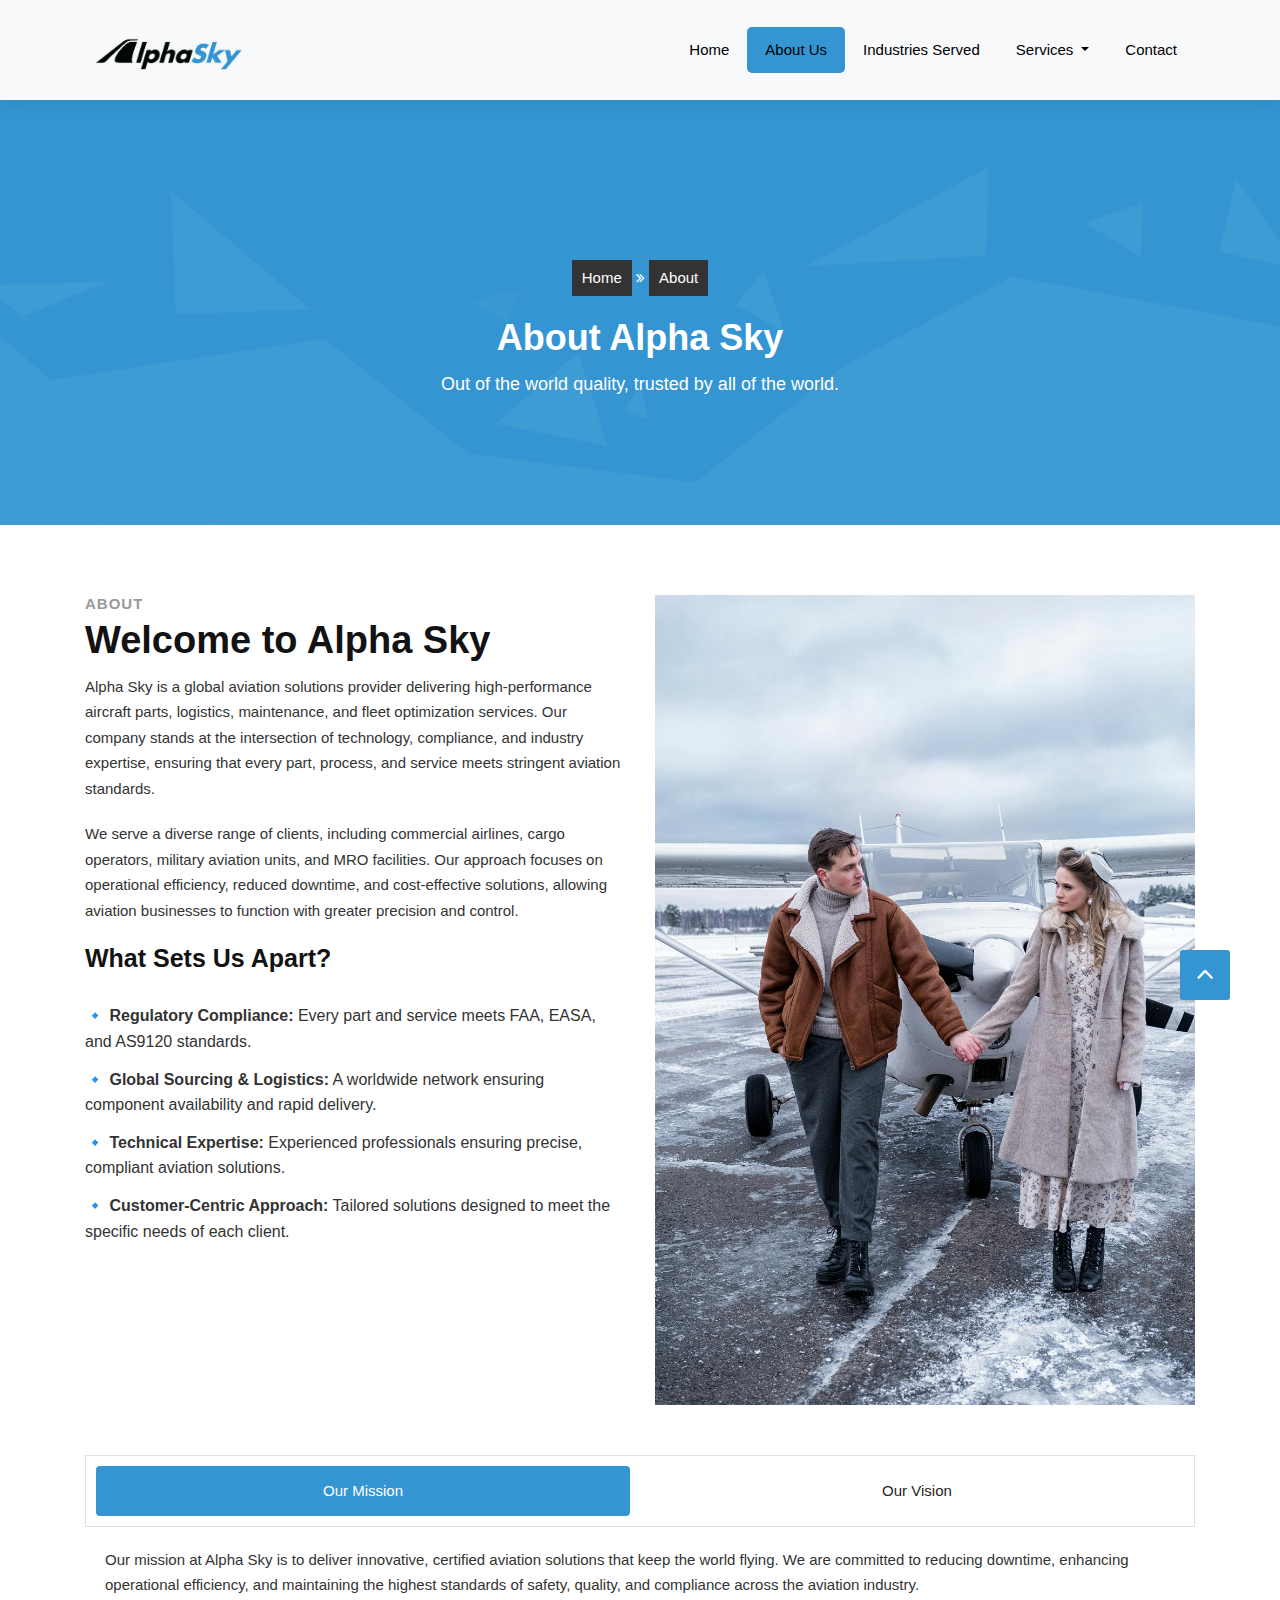
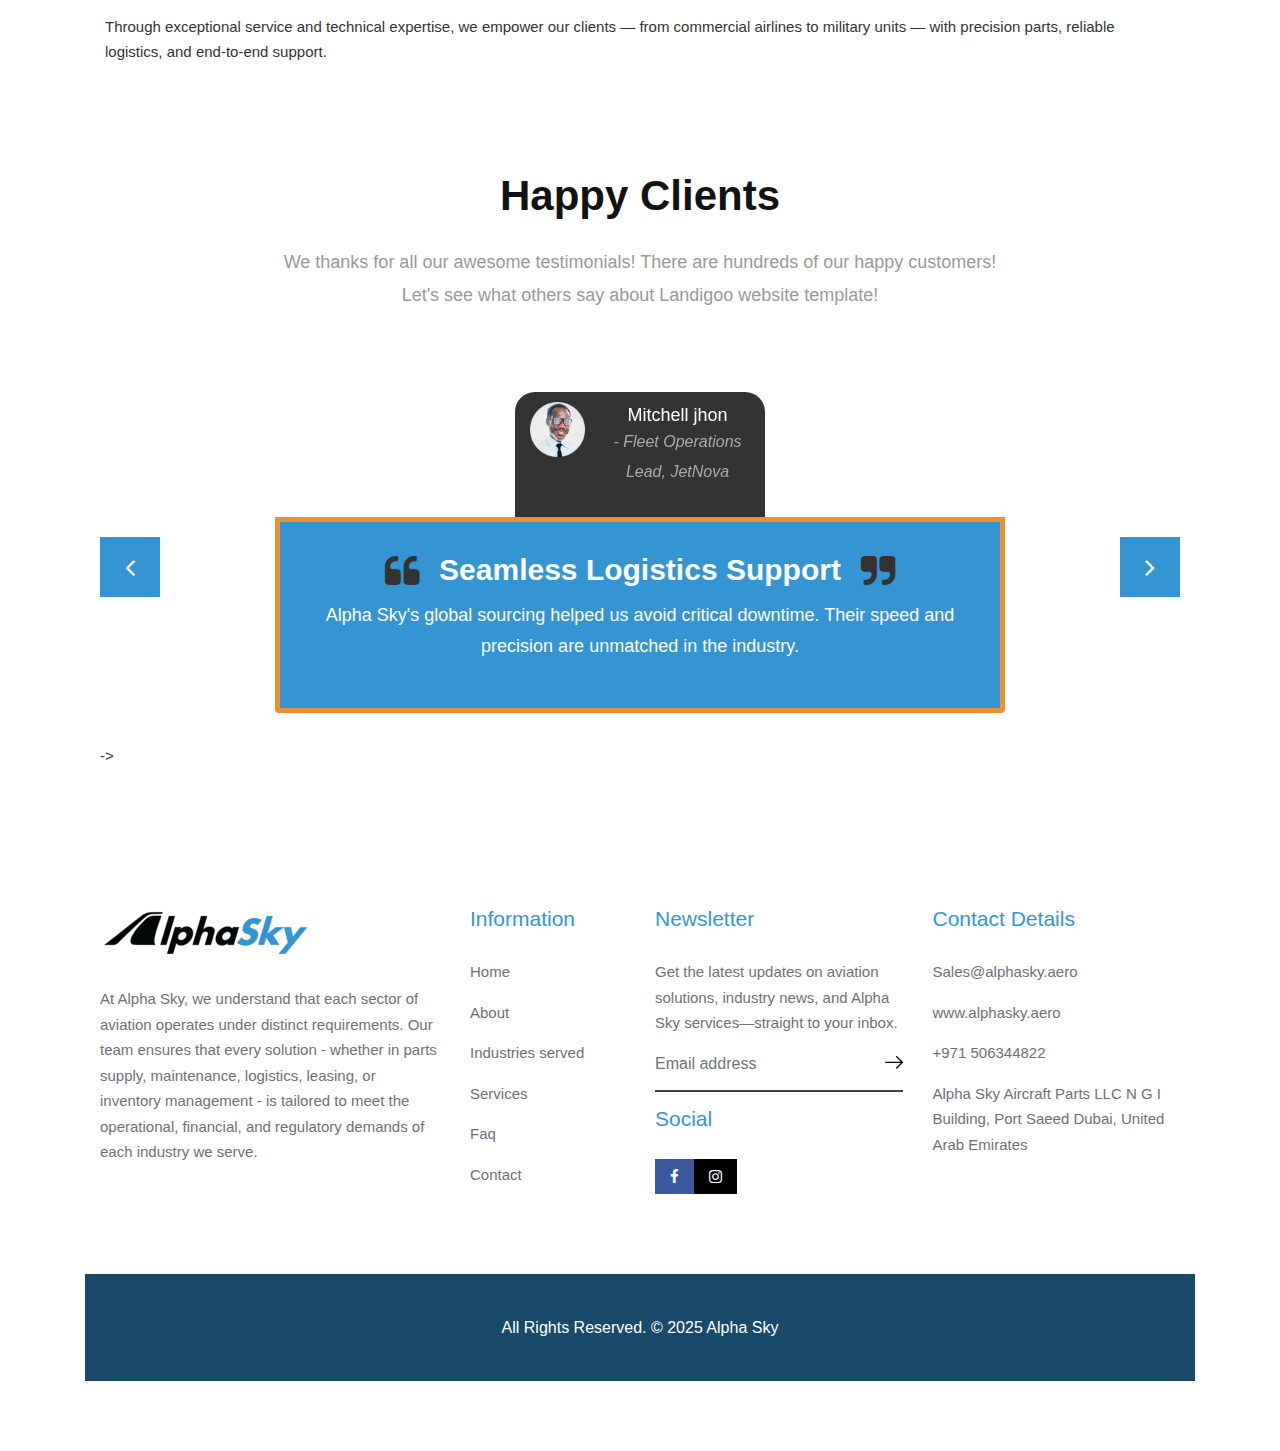
<file: about.html>
<!DOCTYPE html>
<html lang="en">

    <!-- Basic -->
    <meta charset="utf-8">
    <meta http-equiv="X-UA-Compatible" content="IE=edge">   
   
    <!-- Mobile Metas -->
    <meta name="viewport" content="width=device-width, minimum-scale=1.0, maximum-scale=1.0, user-scalable=no">
 
     <!-- Site Metas -->
    <title> Alpha Sky</title>  
    <meta name="keywords" content="">
    <meta name="description" content="">
    <meta name="author" content="">

    <!-- Site Icons -->
    <link rel="shortcut icon" href="images/AlphaSky Favicon.png" type="image/x-icon" />
    <link rel="apple-touch-icon" href="images/AlphaSky Favicon.png">

    <!-- Bootstrap CSS -->
    <link rel="stylesheet" href="css/bootstrap.min.css">
    <!-- Site CSS -->
    <link rel="stylesheet" href="style.css">
    <!-- ALL VERSION CSS -->
    <link rel="stylesheet" href="css/versions.css">
    <!-- Responsive CSS -->
    <link rel="stylesheet" href="css/responsive.css">
    <!-- Custom CSS -->
    <link rel="stylesheet" href="css/custom.css">
	
	<script src="js/modernizr.custom.79639.js"></script>
    <!--[if lt IE 9]>
      <script src="https://oss.maxcdn.com/libs/html5shiv/3.7.0/html5shiv.js"></script>
      <script src="https://oss.maxcdn.com/libs/respond.js/1.4.2/respond.min.js"></script>
    <![endif]-->

</head>
<body class="seo_version">

	<!-- LOADER -->
	<div id="preloader">
		<div class="loader-wrapper">
			<div class="loader-new">
				<div class="ball"></div>
				<div class="ball"></div>
				<div class="ball"></div>
			</div>
			<div class="text">LOADING...</div>
		</div>
	</div>
	<!-- END LOADER -->

    <!-- Start header -->
	<header class="top-navbar">
		<nav class="navbar navbar-expand-lg navbar-light bg-light">
			<div class="container">
				<a class="navbar-brand" href="index.html">
					<img src="images/AlphaSkyLogo.png" alt="" />
				</a>
				<button class="navbar-toggler" type="button" data-toggle="collapse" data-target="#navbars-seo" aria-controls="navbars-rs-food" aria-expanded="false" aria-label="Toggle navigation">
				  <span class="navbar-toggler-icon"></span>
				</button>
				<div class="collapse navbar-collapse" id="navbars-seo">
					<ul class="navbar-nav ml-auto">
						<li class="nav-item"><a class="nav-link" href="index.html">Home</a></li>
						<li class="nav-item active"><a class="nav-link" href="about.html">About Us</a></li>
						<li class="nav-item"><a class="nav-link" href="industry-served.html">Industries Served</a></li>
						<li class="nav-item dropdown">
							<a class="nav-link dropdown-toggle" href="#" id="dropdown-a" data-toggle="dropdown">Services </a>
							<div class="dropdown-menu" aria-labelledby="dropdown-a">
								   <a class="dropdown-item" href="services.html">Aircraft Parts Supply</a>
              <a class="dropdown-item" href="services2.html">Aviation Logistics & Supply Chain Solutions</a>
              <a class="dropdown-item" href="services3.html">Maintenance, Repair & Overhaul (MRO)
			</a>
              <a class="dropdown-item" href="services4.html"> Component Leasing</a>
              <a class="dropdown-item" href="services5.html"> Inventory Consignment Sales</a>
             
							</div>
						</li>						
						
						<li class="nav-item"><a class="nav-link" href="contact.html">Contact</a></li>
					</ul>
				</div>
			</div>
		</nav>
	</header>
	<!-- End header -->

    <div class="all-page-title" style="background-image:url(images/pattern-4.png);">
		<!--Page -->
        <div class="page-info">
            <div class="container">
            	<div class="inner-container">
                    <ul class="bread-crumb">
                        <li><a href="index.html">Home</a></li>
						<li><i class="fa fa-angle-double-right" aria-hidden="true"></i></li>
                        <li><span>About</span></li>
                    </ul>
                </div>
            </div>
        </div>
        <!--End Page-->
        <div class="container text-center">
            <h1>About  Alpha Sky</h1>
			<p>Out of the world quality, trusted by all of the world.</p>
        </div>
    </div><!-- end section -->

    <div id="about" class="section wb nopadtop">
        <div class="container">
            <div class="row">
				<div class="col-md-6 m40">
                    <div class="message-box">
                        <h4>About </h4>
                        <h2>Welcome to Alpha Sky</h2>
                        <p>Alpha Sky is a global aviation solutions provider delivering high-performance aircraft parts,
                            logistics, maintenance, and fleet optimization services. Our company stands at the
                            intersection of technology, compliance, and industry expertise, ensuring that every part,
                            process, and service meets stringent aviation standards.
                            </p>
						
						<p>We serve a diverse range of clients, including commercial airlines, cargo operators, military
                            aviation units, and MRO facilities. Our approach focuses on operational efficiency, reduced
                            downtime, and cost-effective solutions, allowing aviation businesses to function with greater
                            precision and control.
                            </p>
                            <h3 style="font-size: 25px;font-weight: bold;">What Sets Us Apart?</h3>
                            <ul class="custom-list">
								<li>🔹 <strong>Regulatory Compliance:</strong> Every part and service meets FAA, EASA, and AS9120 standards.</li>
								<li>🔹 <strong>Global Sourcing & Logistics:</strong> A worldwide network ensuring component availability and rapid delivery.</li>
								<li>🔹 <strong>Technical Expertise:</strong> Experienced professionals ensuring precise, compliant aviation solutions.</li>								<li>🔹 <strong>Customer-Centric Approach:</strong> Tailored solutions designed to meet the specific needs of each client.</li>
							</ul>
                        
                    </div><!-- end messagebox -->
                </div><!-- end col -->
				
                <div class="col-md-6">
                    <div class="post-media wow fadeIn">
                        <img src="images/about_01.jpg" alt="" class="img-fluid">
                    </div><!-- end media -->
                </div><!-- end col -->
                
            </div><!-- end row -->
			
			<div class="row vission-and-mission">
                <div class="col-md-12">
                    <ul class="nav nav-pills nav-justified" id="myTab" role="tablist">
                        <li class="nav-item"><a class="nav-link active" href="#tab_a" data-toggle="tab">Our Mission</a></li>
                        <li class="nav-item"><a class="nav-link" href="#tab_b" data-toggle="tab">Our Vision</a></li>				
                    </ul>
                    <div class="tab-content">
                        <div class="tab-pane fade show active" id="tab_a">
                            <div class="box-inner-m">
                                <p>Our mission at Alpha Sky is to deliver innovative, certified aviation solutions that keep the world flying. We are committed to reducing downtime, enhancing operational efficiency, and maintaining the highest standards of safety, quality, and compliance across the aviation industry.</p>
                                <p>Through exceptional service and technical expertise, we empower our clients — from commercial airlines to military units — with precision parts, reliable logistics, and end-to-end support.</p>
                            </div>
                        </div>
                        <div class="tab-pane fade" id="tab_b">
                            <div class="box-inner-m">
                                <p>We envision a future where Alpha Sky sets the global benchmark for aviation support services — a trusted partner known for integrity, innovation, and unmatched reliability. Our goal is to reshape the aviation landscape by offering seamless, sustainable solutions that connect the skies more efficiently than ever before.</p>
                                <p>By continually adapting to new technologies and global needs, we strive to be the go-to source for comprehensive, compliant, and cutting-edge aviation solutions worldwide.</p>
                            </div>
                        </div>
                    </div>
                </div>				
            </div>
            <!-- end section -->

    <div id="testimonials" class="section wb">
        <div class="container">
            <div class="section-title text-center">
                <h3>Happy Clients</h3>
                <p class="lead">We thanks for all our awesome testimonials! There are hundreds of our happy customers! <br>Let's see what others say about Landigoo website template!</p>
            </div><!-- end title -->

           <div class="row">
    <div class="col-md-12 col-sm-12">
        <div class="testi-carousel owl-carousel owl-theme">
            <div class="testimonial clearfix">
                <div class="testi-meta">
                    <img src="images/testi_01.png" alt="" class="img-fluid alignleft">
                    <h4>Mitchell jhon <small>- Fleet Operations Lead, JetNova</small></h4>
                </div>
                <div class="desc">
                    <h3><i class="fa fa-quote-left"></i> Seamless Logistics Support <i class="fa fa-quote-right"></i></h3>
                    <p>Alpha Sky's global sourcing helped us avoid critical downtime. Their speed and precision are unmatched in the industry.</p>
                </div>
            </div>

            <div class="testimonial clearfix">
                <div class="testi-meta">
                    <img src="images/testi_02.png" alt="" class="img-fluid alignleft">
                    <h4>Captain Ian Tom <small>- Director of Maintenance, SkyAxis</small></h4>
                </div>
                <div class="desc">
                    <h3><i class="fa fa-quote-left"></i> Trusted Aviation Partner <i class="fa fa-quote-right"></i></h3>
                    <p>We rely on Alpha Sky for compliant, high-quality aircraft components. Their technical team is outstanding.</p>
                </div>
            </div>

            <div class="testimonial clearfix">
                <div class="testi-meta">
                    <img src="images/testi_03.png" alt="" class="img-fluid alignleft">
                    <h4>Lena Torres <small>- Procurement Head, AeroGlobal</small></h4>
                </div>
                <div class="desc">
                    <h3><i class="fa fa-quote-left"></i> Exceptional Customer Focus <i class="fa fa-quote-right"></i></h3>
                    <p>From sourcing to delivery, Alpha Sky’s team ensured we got what we needed fast, and within budget. Highly recommended.</p>
                </div>
            </div>
        </div>
    </div>
</div>
->
        </div><!-- end container -->
    </div><!-- end section -->



	
	<footer class="footer">
        <div class="container">
            <div class="row">
                <div class="col-lg-4 col-md-6 col-xs-12">
                    <div class="widget clearfix">
                        <div class="widget-title">
                            <img src="images/logo-light.png" alt="">
                        </div>
                        <p> At Alpha Sky, we understand that each sector of aviation operates under distinct
							requirements. Our team ensures that every solution - whether in parts supply, maintenance,
							logistics, leasing, or inventory management - is tailored to meet the operational, financial,
							and regulatory demands of each industry we serve.</p>
                      
                    </div><!-- end clearfix -->
                </div><!-- end col -->
				
				<div class="col-lg-2 col-md-6 col-xs-12">
                    <div class="widget clearfix">
                        <div class="widget-title">
                            <h3>Information</h3>
                        </div>
                        <ul class="footer-links">
                            <li><a href="index.html">Home</a></li>
                            <li><a href="about.html">About</a></li>
                            <li><a href="industry-served.html">Industries served</a></li>
							<li><a href="services.html">Services</a></li>
							<li><a href="contact.html">Faq</a></li>
							<li><a href="contact.html">Contact</a></li>
                        </ul><!-- end links -->
                    </div><!-- end clearfix -->
                </div><!-- end col -->

                <div class="col-lg-3 col-md-6 col-xs-12">
                    <div class="widget clearfix">
						<div class="widget-title">
							<h3>Newsletter</h3>
						</div>
						<p>Get the latest updates on aviation solutions, industry news, and Alpha Sky services—straight to your inbox.</p>
							<div class="news-box">
							<form action="#" method="post">
								<div class="form-group">
									<input class="form-control" placeholder="Email address" type="email">
									<button type="submit">
										<svg id="Layer_11" data-name="Layer 11" xmlns="http://www.w3.org/2000/svg" viewBox="0 0 25.19 17.71">
											<path class="cls-1" d="M311,387.93a.89.89,0,0,0-1.27,1.26l6.44,6.44H295a.89.89,0,0,0-.89.89.9.9,0,0,0,.89.9h21.24l-6.44,6.42a.91.91,0,0,0,0,1.27.89.89,0,0,0,1.27,0l8-8a.87.87,0,0,0,0-1.25Z" transform="translate(-294.08 -387.67)"></path> </svg>
									</button>
								</div>
							</form>
						</div>
						
                        <div class="widget-title">
                            <h3>Social</h3>
                        </div>
                        <ul class="footer-links social-md">
                            <li><a class="fb btn-a" title="Facebook" data-tippy-animation="scale" href="#"><i class="fa fa-facebook"></i></a></li>
                            <li><a class="gi btn-a" title="Instagram" data-tippy-animation="scale" href="#"><i class="fa fa-instagram"></i> </a></li>
                          
                           
                        </ul><!-- end links -->
                    </div><!-- end clearfix -->
                </div><!-- end col -->
				
				<div class="col-lg-3 col-md-6 col-xs-12">
                    <div class="widget clearfix">
                        <div class="widget-title">
                            <h3>Contact Details</h3>
                        </div>

                        <ul class="footer-links">
                            <li><a href="mailto:#">Sales@alphasky.aero</a></li>
                            <li><a href="#">www.alphasky.aero</a></li>
                            <li>+971 506344822</li>
							<li>Alpha Sky Aircraft Parts LLC
                                N G I Building, Port Saeed
                                Dubai, United Arab Emirates</li>
                        </ul><!-- end links -->
                    </div><!-- end clearfix -->
                </div><!-- end col -->
				
            </div><!-- end row -->
        </div><!-- end container -->
    </footer><!-- end footer -->
	
    <div class="copyrights">
        <div class="container">
            <div class="footer-distributed">
                <div class="footer-left">
                    <p class="footer-company-name">All Rights Reserved. &copy; 2025 <a href="#">Alpha Sky</a> </p>
            </div>
        </div><!-- end container -->
    </div><!-- end copyrights -->

    <a href="#" id="scroll-to-top" class="dmtop global-radius"><i class="fa fa-angle-up"></i></a>

    <!-- ALL JS FILES -->
    <script src="js/all.js"></script>
    <!-- ALL PLUGINS -->
	<script src="js/tippy.all.min.js"></script>
    <script src="js/custom.js"></script>
	<script>
		tippy('.btn-a')
	</script>

</body>
</html>
</file>
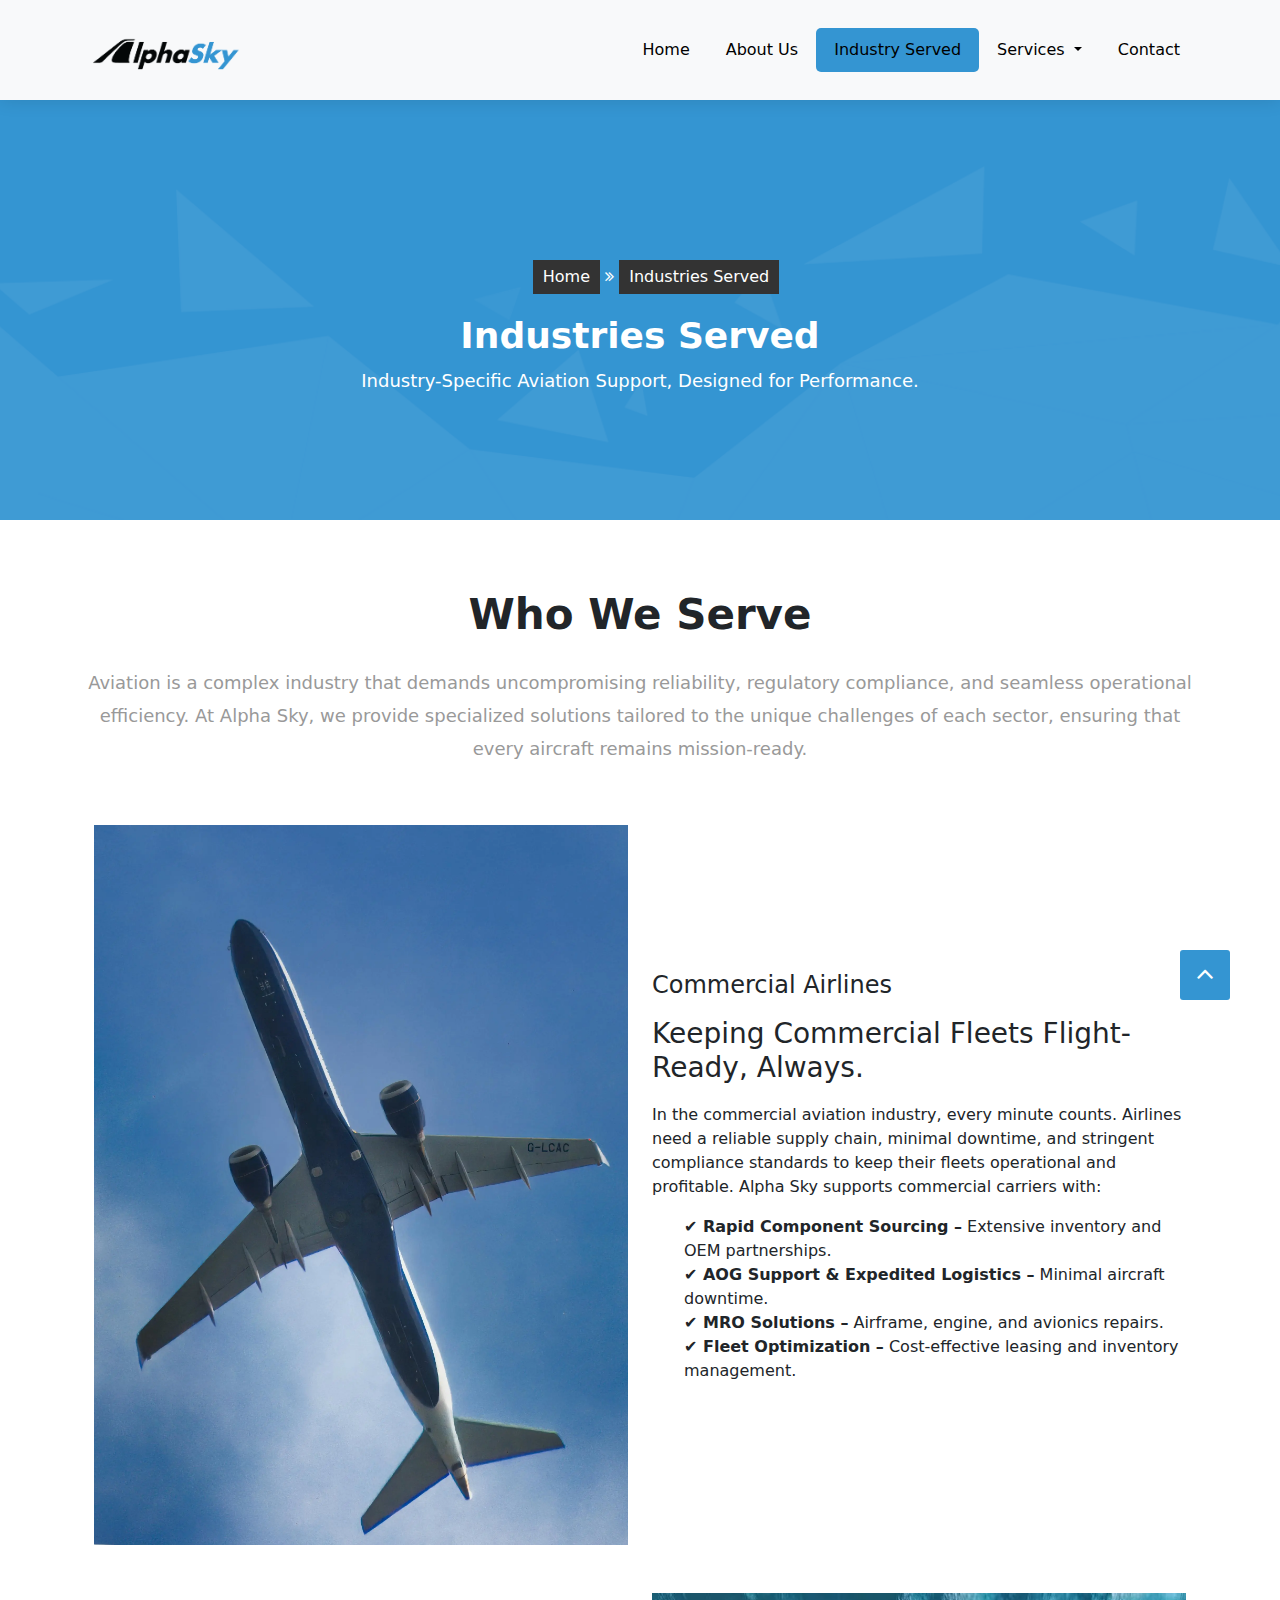
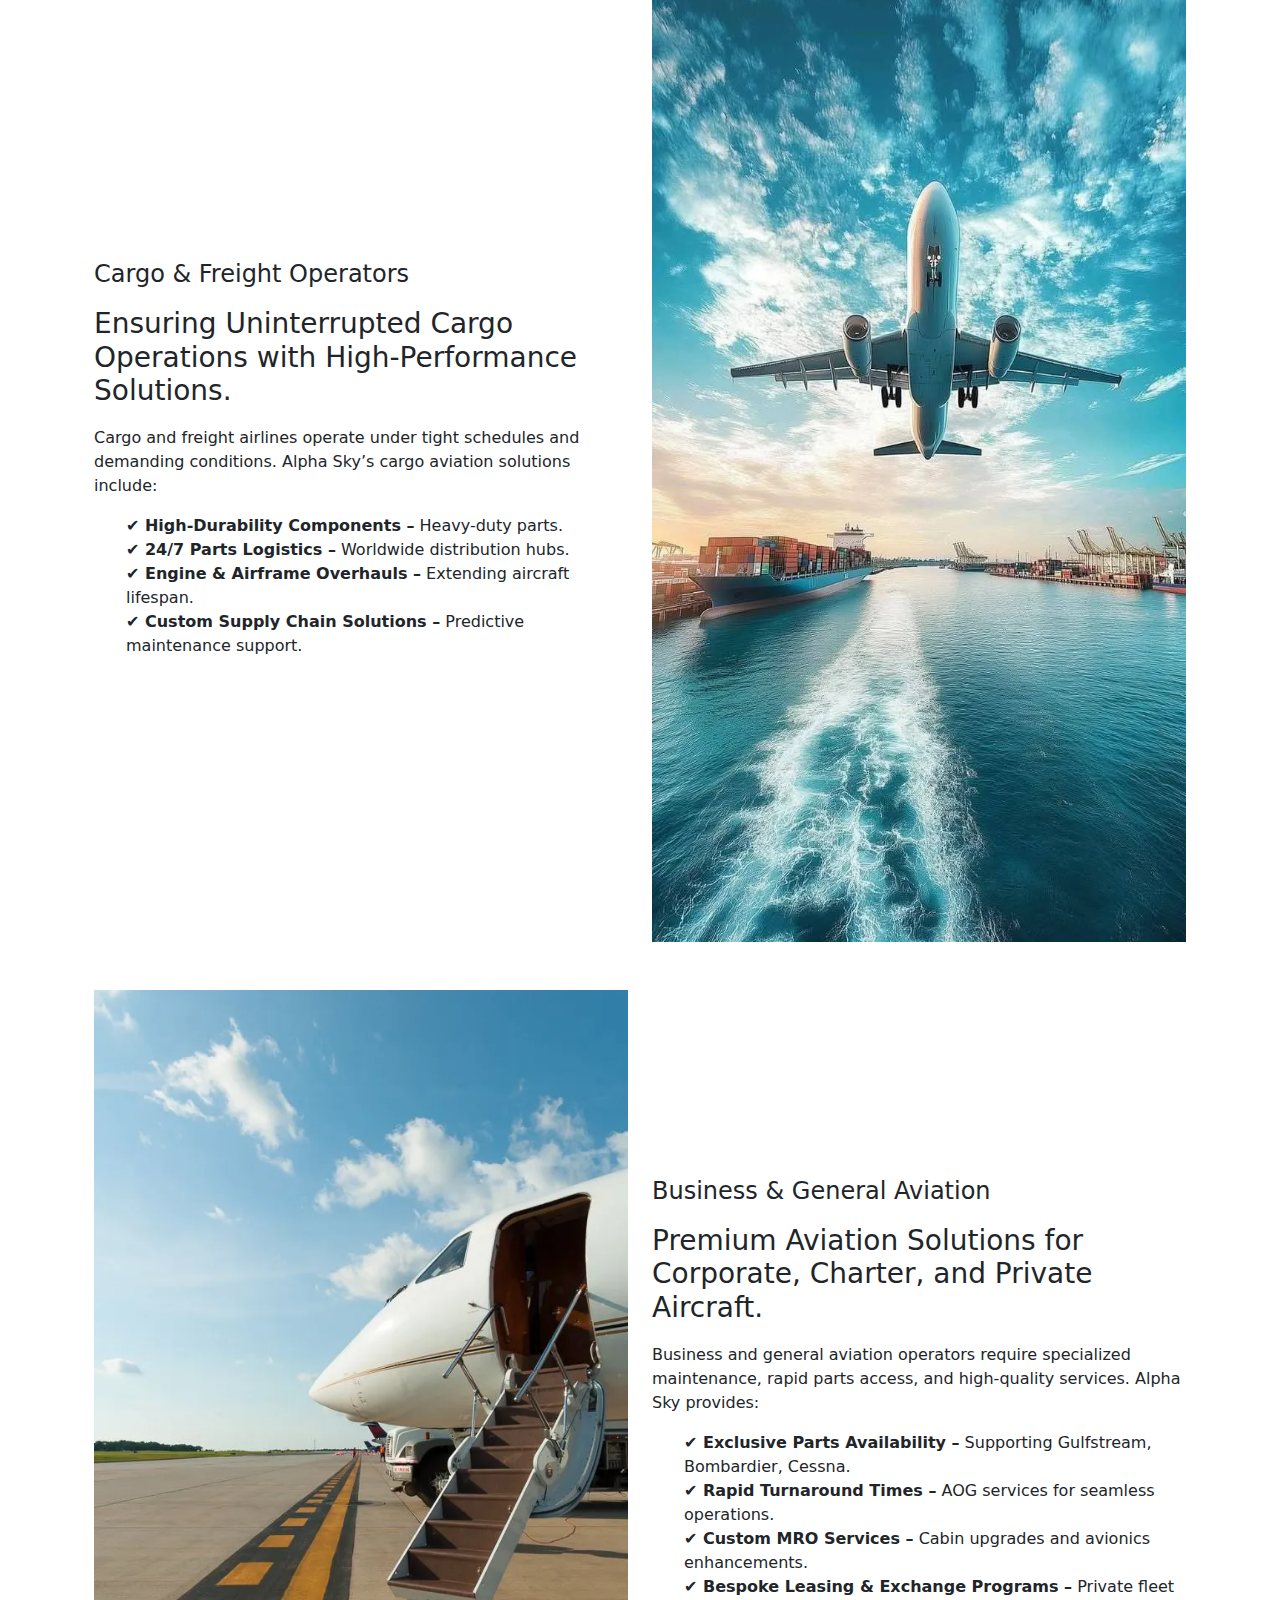
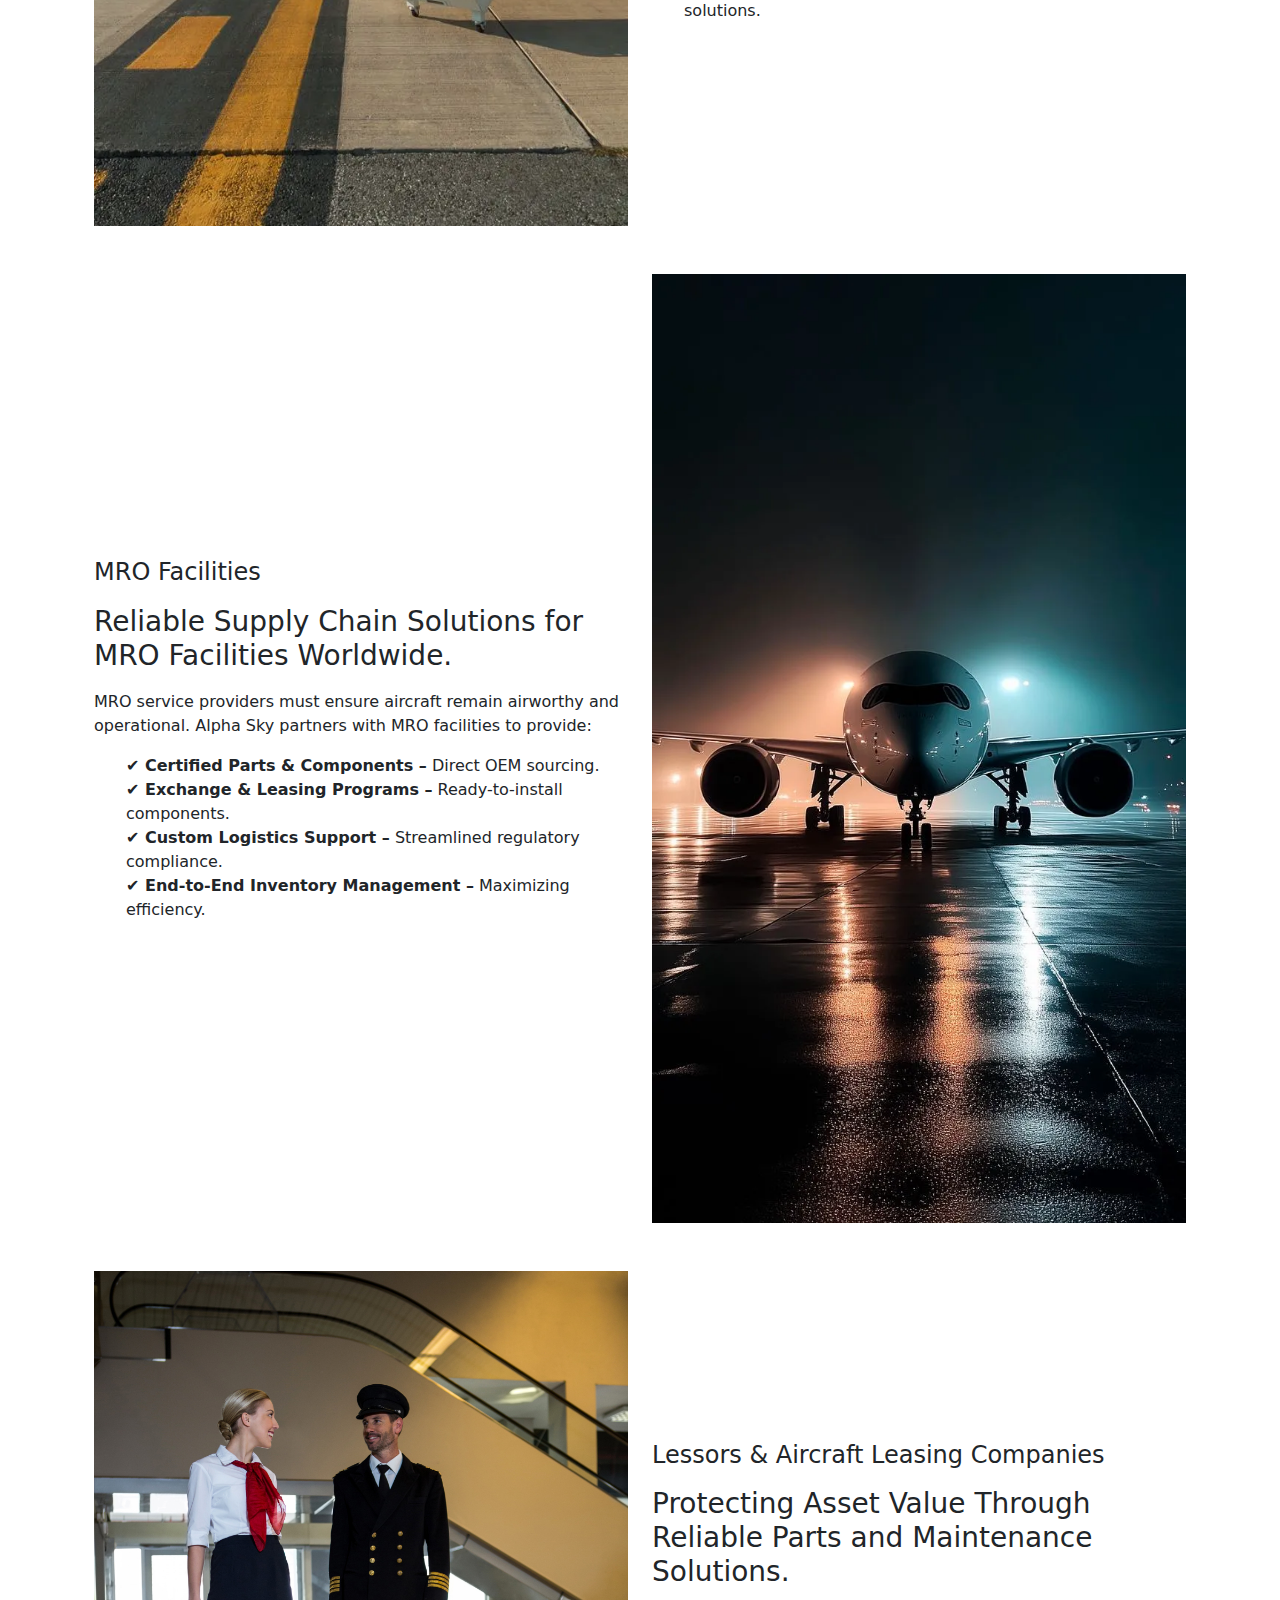
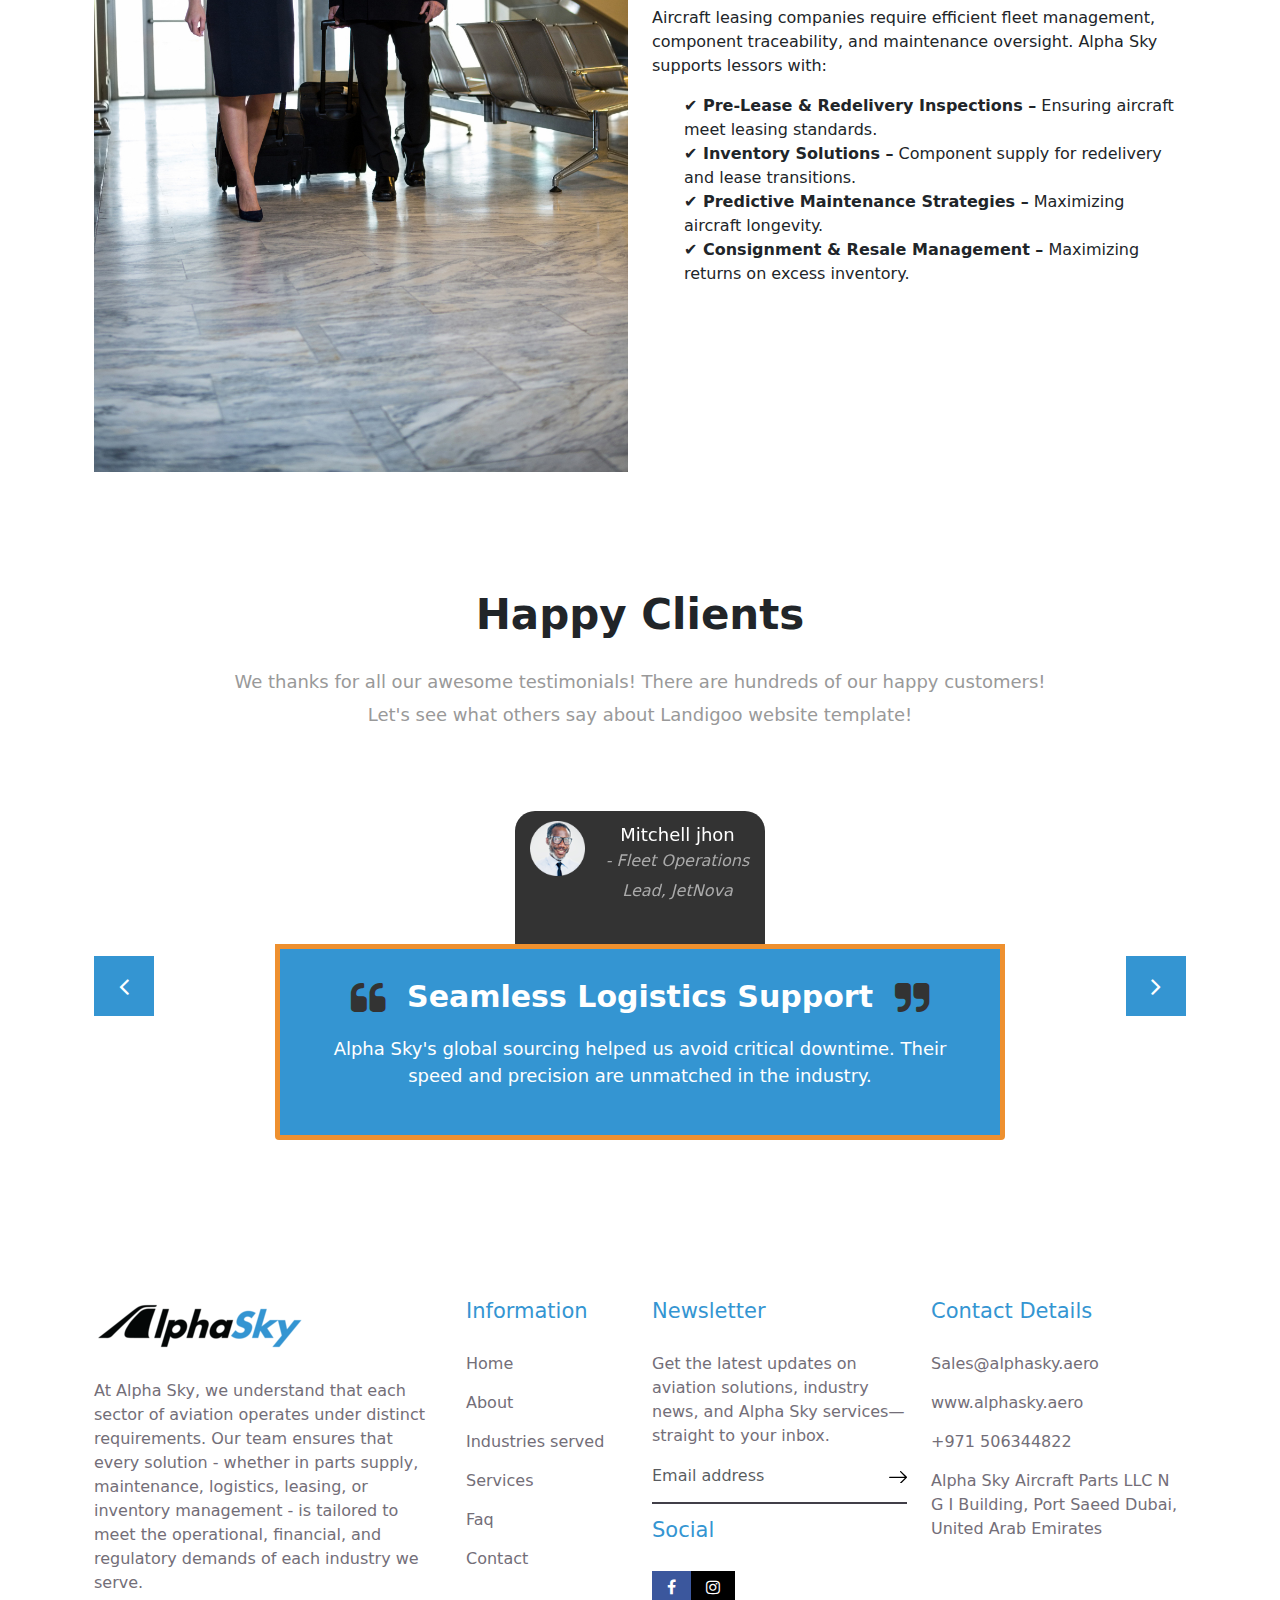
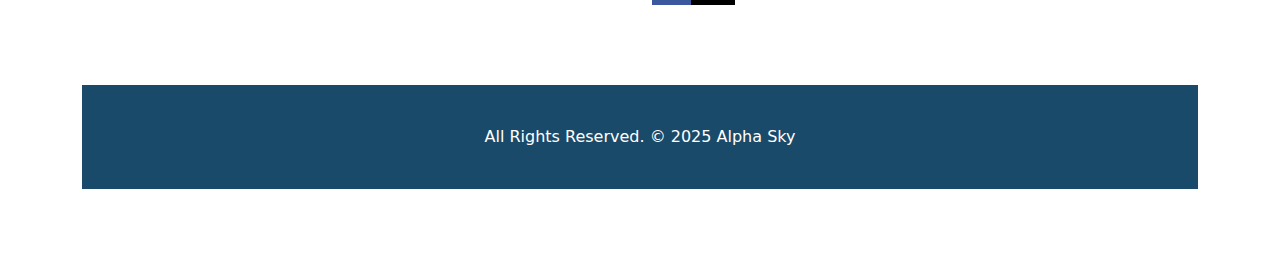
<file: industry-served.html>
<!DOCTYPE html>
<html lang="en">

    <!-- Basic -->
    <meta charset="utf-8">
    <meta http-equiv="X-UA-Compatible" content="IE=edge">   
   
    <!-- Mobile Metas -->
    <meta name="viewport" content="width=device-width, minimum-scale=1.0, maximum-scale=1.0, user-scalable=no">
 
     <!-- Site Metas -->
    <title> Alpha Sky</title>  
    <meta name="keywords" content="">
    <meta name="description" content="">
    <meta name="author" content="">

    <!-- Site Icons -->
    <link rel="shortcut icon" href="images/AlphaSky Favicon.png" type="image/x-icon" />
    <link rel="apple-touch-icon" href="images/AlphaSky Favicon.png">

    <!-- Bootstrap CSS -->
    <link rel="stylesheet" href="css/bootstrap.min.css">
    <!-- Site CSS -->
    <link rel="stylesheet" href="style.css">
    <!-- ALL VERSION CSS -->
    <link rel="stylesheet" href="css/versions.css">
    <!-- Responsive CSS -->
    <link rel="stylesheet" href="css/responsive.css">
    <!-- Custom CSS -->
    <link rel="stylesheet" href="css/custom.css">
	
	<script src="js/modernizr.custom.79639.js"></script>
    <!--[if lt IE 9]>
      <script src="https://oss.maxcdn.com/libs/html5shiv/3.7.0/html5shiv.js"></script>
      <script src="https://oss.maxcdn.com/libs/respond.js/1.4.2/respond.min.js"></script>
    <![endif]-->
    <link href="https://cdn.jsdelivr.net/npm/bootstrap@5.3.0/dist/css/bootstrap.min.css" rel="stylesheet">
</head>
<body class="seo_version">

    <!-- LOADER -->
	<div id="preloader">
		<div class="loader-wrapper">
			<div class="loader-new">
				<div class="ball"></div>
				<div class="ball"></div>
				<div class="ball"></div>
			</div>
			<div class="text">LOADING...</div>
		</div>
	</div>
	<!-- END LOADER -->

    <!-- Start header -->
	<header class="top-navbar">
		<nav class="navbar navbar-expand-lg navbar-light bg-light">
			<div class="container">
				<a class="navbar-brand" href="index.html">
					<img src="images/AlphaSkyLogo.png" alt="" />
				</a>
				<button class="navbar-toggler" type="button" data-toggle="collapse" data-target="#navbars-seo" aria-controls="navbars-rs-food" aria-expanded="false" aria-label="Toggle navigation">
				  <span class="navbar-toggler-icon"></span>
				</button>
				<div class="collapse navbar-collapse" id="navbars-seo">
					<ul class="navbar-nav ml-auto">
						<li class="nav-item"><a class="nav-link" href="index.html">Home</a></li>
						<li class="nav-item"><a class="nav-link" href="about.html">About Us</a></li>
						<li class="nav-item active"><a class="nav-link" href="industry-served.html">Industry Served</a></li>
						<li class="nav-item dropdown">
							<a class="nav-link dropdown-toggle" href="#" id="dropdown-a" data-toggle="dropdown">Services </a>
							<div class="dropdown-menu" aria-labelledby="dropdown-a">
								   <a class="dropdown-item" href="services.html">Aircraft Parts Supply</a>
              <a class="dropdown-item" href="services2.html">Aviation Logistics & Supply Chain Solutions</a>
              <a class="dropdown-item" href="services3.html">Maintenance, Repair & Overhaul (MRO)
			</a>
              <a class="dropdown-item" href="services4.html"> Component Leasing</a>
              <a class="dropdown-item" href="services5.html"> Inventory Consignment Sales</a>
             
							</div>
						</li>						
					
						<li class="nav-item"><a class="nav-link" href="contact.html">Contact</a></li>
					</ul>
				</div>
			</div>
		</nav>
	</header>
	<!-- End header -->

    <div class="all-page-title" style="background-image:url(images/pattern-4.png);">
		<!--Page -->
        <div class="page-info">
            <div class="container">
            	<div class="inner-container">
                    <ul class="bread-crumb">
                        <li><a href="index.html">Home</a></li>
						<li><i class="fa fa-angle-double-right" aria-hidden="true"></i></li>
                        <li><span>Industries Served</span></li>
                    </ul>
                </div>
            </div>
        </div>
        <!--End Page-->
        <div class="container text-center">
            <h1>Industries Served</h1>
			<p>Industry-Specific Aviation Support, Designed for Performance.</p>
        </div>
    </div><!-- end section -->

	<div id="case-study-box" class="section wb">
        <div class="container">
            <div class="section-title text-center">
              
                <h3>Who We Serve</h3>
                <p>Aviation is a complex industry that demands uncompromising reliability, regulatory
                    compliance, and seamless operational efficiency. At Alpha Sky, we provide specialized
                    solutions tailored to the unique challenges of each sector, ensuring that every aircraft remains
                    mission-ready.
                    </p>


            </div><!-- end title -->

            <!-- <div id="da-thumbs" class="da-thumbs portfolio">
                <div class="post-media pitem item-w1 item-h1 cat1">
                    <a href="images/version_01.jpg" data-rel="prettyPhoto[gal]">
                        <img src="images/version_01.jpg" alt="" class="img-responsive">
                        <div>
							<h3>Web Design Project</h3>
							<p>Lorem ipsum dolor sit amet, consectetur adipiscing elit. Proin porta in magna egestas ornare. Fusce tortor nibh, interdum eget consequat molestie, blandit vitae sapien.</p>
                            <i class="flaticon-unlink"></i>
                        </div>
                    </a>
                </div>
                <div class="post-media pitem item-w1 item-h1 cat2">
                    <a href="images/version_02.jpg" data-rel="prettyPhoto[gal]">
                        <img src="images/version_02.jpg" alt="" class="img-responsive">
                        <div>
							<h3>Web Design Project</h3>
							<p>Lorem ipsum dolor sit amet, consectetur adipiscing elit. Proin porta in magna egestas ornare. Fusce tortor nibh, interdum eget consequat molestie, blandit vitae sapien.</p>
                            <i class="flaticon-unlink"></i>
                        </div>
                    </a>
                </div>
                <div class="post-media pitem item-w1 item-h1 cat1">
                    <a href="images/version_03.jpg" data-rel="prettyPhoto[gal]">
                        <img src="images/version_03.jpg" alt="" class="img-responsive">
                        <div>
							<h3>Web Design Project</h3>
							<p>Lorem ipsum dolor sit amet, consectetur adipiscing elit. Proin porta in magna egestas ornare. Fusce tortor nibh, interdum eget consequat molestie, blandit vitae sapien.</p>
                            <i class="flaticon-unlink"></i>
                        </div>
                    </a>
                </div>

                <div class="post-media pitem item-w1 item-h1 cat3">
                    <a href="images/version_04.jpg" data-rel="prettyPhoto[gal]">
                        <img src="images/version_04.jpg" alt="" class="img-responsive">
                        <div>
							<h3>Web Design Project</h3>
							<p>Lorem ipsum dolor sit amet, consectetur adipiscing elit. Proin porta in magna egestas ornare. Fusce tortor nibh, interdum eget consequat molestie, blandit vitae sapien.</p>
                            <i class="flaticon-unlink"></i>
                        </div>
                    </a>
                </div>
                <div class="post-media pitem item-w1 item-h1 cat2">
                    <a href="images/version_05.jpg" data-rel="prettyPhoto[gal]">
                        <img src="images/version_05.jpg" alt="" class="img-responsive">
                        <div>
							<h3>Web Design Project</h3>
							<p>Lorem ipsum dolor sit amet, consectetur adipiscing elit. Proin porta in magna egestas ornare. Fusce tortor nibh, interdum eget consequat molestie, blandit vitae sapien.</p>
                            <i class="flaticon-unlink"></i>
                        </div>
                    </a>
                </div>
                <div class="post-media pitem item-w1 item-h1 cat1">
                    <a href="images/version_06.jpg" data-rel="prettyPhoto[gal]">
                        <img src="images/version_06.jpg" alt="" class="img-responsive">
                        <div>
							<h3>Web Design Project</h3>
							<p>Lorem ipsum dolor sit amet, consectetur adipiscing elit. Proin porta in magna egestas ornare. Fusce tortor nibh, interdum eget consequat molestie, blandit vitae sapien.</p>
                            <i class="flaticon-unlink"></i>
                        </div>
                    </a>
                </div>
            </div>end portfolio -->

            <div class="container">
				<!-- Section 1 -->
				<div class="row align-items-center mb-5 flex-column flex-md-row">
					<div class="col-md-6">
						<img src="images/empty-frame-globe-plane (1).webp" class="img-fluid mb-3 mb-md-0" alt="Commercial Airlines">
					</div>
					<div class="col-md-6">
						<h4>Commercial Airlines</h4>
						<h3>Keeping Commercial Fleets Flight-Ready, Always.</h3>
						<p>In the commercial aviation industry, every minute counts. Airlines need a reliable supply chain, minimal downtime, and stringent compliance standards to keep their fleets operational and profitable. Alpha Sky supports commercial carriers with:</p>
						<ul>
							<li><strong>✔ Rapid Component Sourcing –</strong> Extensive inventory and OEM partnerships.</li>
							<li><strong>✔ AOG Support & Expedited Logistics –</strong> Minimal aircraft downtime.</li>
							<li><strong>✔ MRO Solutions –</strong> Airframe, engine, and avionics repairs.</li>
							<li><strong>✔ Fleet Optimization –</strong> Cost-effective leasing and inventory management.</li>
						</ul>
					</div>
				</div>
			
				<!-- Section 2 -->
				<div class="row align-items-center mb-5 flex-column flex-md-row-reverse">
					<div class="col-md-6">
						<img src="images/cargo.webp" class="img-fluid mb-3 mb-md-0" alt="Cargo & Freight Operators">
					</div>
					<div class="col-md-6">
						<h4>Cargo & Freight Operators</h4>
						<h3>Ensuring Uninterrupted Cargo Operations with High-Performance Solutions.</h3>
						<p>Cargo and freight airlines operate under tight schedules and demanding conditions. Alpha Sky’s cargo aviation solutions include:</p>
						<ul>
							<li><strong>✔ High-Durability Components –</strong> Heavy-duty parts.</li>
							<li><strong>✔ 24/7 Parts Logistics –</strong> Worldwide distribution hubs.</li>
							<li><strong>✔ Engine & Airframe Overhauls –</strong> Extending aircraft lifespan.</li>
							<li><strong>✔ Custom Supply Chain Solutions –</strong> Predictive maintenance support.</li>
						</ul>
					</div>
				</div>
			
				<!-- Section 3 -->
				<div class="row align-items-center mb-5 flex-column flex-md-row">
					<div class="col-md-6">
						<img src="images/busineesav.webp" class="img-fluid mb-3 mb-md-0" alt="Business & General Aviation">
					</div>
					<div class="col-md-6">
						<h4>Business & General Aviation</h4>
						<h3>Premium Aviation Solutions for Corporate, Charter, and Private Aircraft.</h3>
						<p>Business and general aviation operators require specialized maintenance, rapid parts access, and high-quality services. Alpha Sky provides:</p>
						<ul>
							<li><strong>✔ Exclusive Parts Availability –</strong> Supporting Gulfstream, Bombardier, Cessna.</li>
							<li><strong>✔ Rapid Turnaround Times –</strong> AOG services for seamless operations.</li>
							<li><strong>✔ Custom MRO Services –</strong> Cabin upgrades and avionics enhancements.</li>
							<li><strong>✔ Bespoke Leasing & Exchange Programs –</strong> Private fleet solutions.</li>
						</ul>
					</div>
				</div>
			
				<!-- Section 4 -->
				<div class="row align-items-center mb-5 flex-column flex-md-row-reverse">
					<div class="col-md-6">
						<img src="images/indser3.webp" class="img-fluid mb-3 mb-md-0" alt="MRO Facilities">
					</div>
					<div class="col-md-6">
						<h4>MRO Facilities</h4>
						<h3>Reliable Supply Chain Solutions for MRO Facilities Worldwide.</h3>
						<p>MRO service providers must ensure aircraft remain airworthy and operational. Alpha Sky partners with MRO facilities to provide:</p>
						<ul>
							<li><strong>✔ Certified Parts & Components –</strong> Direct OEM sourcing.</li>
							<li><strong>✔ Exchange & Leasing Programs –</strong> Ready-to-install components.</li>
							<li><strong>✔ Custom Logistics Support –</strong> Streamlined regulatory compliance.</li>
							<li><strong>✔ End-to-End Inventory Management –</strong> Maximizing efficiency.</li>
						</ul>
					</div>
				</div>
			
				<!-- Section 5 -->
				<div class="row align-items-center mb-5 flex-column flex-md-row">
					<div class="col-md-6">
						<img src="images/mro.jpg" class="img-fluid mb-3 mb-md-0" alt="Lessors & Aircraft Leasing Companies">
					</div>
					<div class="col-md-6">
						<h4>Lessors & Aircraft Leasing Companies</h4>
						<h3>Protecting Asset Value Through Reliable Parts and Maintenance Solutions.</h3>
						<p>Aircraft leasing companies require efficient fleet management, component traceability, and maintenance oversight. Alpha Sky supports lessors with:</p>
						<ul>
							<li><strong>✔ Pre-Lease & Redelivery Inspections –</strong> Ensuring aircraft meet leasing standards.</li>
							<li><strong>✔ Inventory Solutions –</strong> Component supply for redelivery and lease transitions.</li>
							<li><strong>✔ Predictive Maintenance Strategies –</strong> Maximizing aircraft longevity.</li>
							<li><strong>✔ Consignment & Resale Management –</strong> Maximizing returns on excess inventory.</li>
						</ul>
					</div>
				</div>
			</div>

			<!-- end of industry-served -->
	
    <div id="testimonials" class="section wb">
        <div class="container">
            <div class="section-title text-center">
                <h3>Happy Clients</h3>
                <p class="lead">We thanks for all our awesome testimonials! There are hundreds of our happy customers! <br>Let's see what others say about Landigoo website template!</p>
            </div><!-- end title -->

           <div class="row">
    <div class="col-md-12 col-sm-12">
        <div class="testi-carousel owl-carousel owl-theme">
            <div class="testimonial clearfix">
                <div class="testi-meta">
                    <img src="images/testi_01.png" alt="" class="img-fluid alignleft">
                    <h4>Mitchell jhon <small>- Fleet Operations Lead, JetNova</small></h4>
                </div>
                <div class="desc">
                    <h3><i class="fa fa-quote-left"></i> Seamless Logistics Support <i class="fa fa-quote-right"></i></h3>
                    <p>Alpha Sky's global sourcing helped us avoid critical downtime. Their speed and precision are unmatched in the industry.</p>
                </div>
            </div>

            <div class="testimonial clearfix">
                <div class="testi-meta">
                    <img src="images/testi_02.png" alt="" class="img-fluid alignleft">
                    <h4>Captain Ian Tom <small>- Director of Maintenance, SkyAxis</small></h4>
                </div>
                <div class="desc">
                    <h3><i class="fa fa-quote-left"></i> Trusted Aviation Partner <i class="fa fa-quote-right"></i></h3>
                    <p>We rely on Alpha Sky for compliant, high-quality aircraft components. Their technical team is outstanding.</p>
                </div>
            </div>

            <div class="testimonial clearfix">
                <div class="testi-meta">
                    <img src="images/testi_03.png" alt="" class="img-fluid alignleft">
                    <h4>Lena Torres <small>- Procurement Head, AeroGlobal</small></h4>
                </div>
                <div class="desc">
                    <h3><i class="fa fa-quote-left"></i> Exceptional Customer Focus <i class="fa fa-quote-right"></i></h3>
                    <p>From sourcing to delivery, Alpha Sky’s team ensured we got what we needed fast, and within budget. Highly recommended.</p>
                </div>
            </div>
        </div>
    </div>
</div>

        </div><!-- end container -->
    </div><!-- end section -->

	
	<footer class="footer">
        <div class="container">
            <div class="row">
                <div class="col-lg-4 col-md-6 col-xs-12">
                    <div class="widget clearfix">
                        <div class="widget-title">
                            <img src="images/logo-light.png" alt="">
                        </div>
                        <p> At Alpha Sky, we understand that each sector of aviation operates under distinct
							requirements. Our team ensures that every solution - whether in parts supply, maintenance,
							logistics, leasing, or inventory management - is tailored to meet the operational, financial,
							and regulatory demands of each industry we serve.</p>
                      
                    </div><!-- end clearfix -->
                </div><!-- end col -->
				
				<div class="col-lg-2 col-md-6 col-xs-12">
                    <div class="widget clearfix">
                        <div class="widget-title">
                            <h3>Information</h3>
                        </div>
                        <ul class="footer-links">
                            <li><a href="index.html">Home</a></li>
                            <li><a href="about.html">About</a></li>
                            <li><a href="industry-served.html">Industries served</a></li>
							<li><a href="services.html">Services</a></li>
							<li><a href="contact.html">Faq</a></li>
							<li><a href="contact.html">Contact</a></li>
                        </ul><!-- end links -->
                    </div><!-- end clearfix -->
                </div><!-- end col -->

                <div class="col-lg-3 col-md-6 col-xs-12">
                    <div class="widget clearfix">
						<div class="widget-title">
							<h3>Newsletter</h3>
						</div>
						<p>Get the latest updates on aviation solutions, industry news, and Alpha Sky services—straight to your inbox.</p>
							<div class="news-box">
							<form action="#" method="post">
								<div class="form-group">
									<input class="form-control" placeholder="Email address" type="email">
									<button type="submit">
										<svg id="Layer_11" data-name="Layer 11" xmlns="http://www.w3.org/2000/svg" viewBox="0 0 25.19 17.71">
											<path class="cls-1" d="M311,387.93a.89.89,0,0,0-1.27,1.26l6.44,6.44H295a.89.89,0,0,0-.89.89.9.9,0,0,0,.89.9h21.24l-6.44,6.42a.91.91,0,0,0,0,1.27.89.89,0,0,0,1.27,0l8-8a.87.87,0,0,0,0-1.25Z" transform="translate(-294.08 -387.67)"></path> </svg>
									</button>
								</div>
							</form>
						</div>
						
                        <div class="widget-title">
                            <h3>Social</h3>
                        </div>
                        <ul class="footer-links social-md">
                            <li><a class="fb btn-a" title="Facebook" data-tippy-animation="scale" href="#"><i class="fa fa-facebook"></i></a></li>
                            <li><a class="gi btn-a" title="Instagram" data-tippy-animation="scale" href="#"><i class="fa fa-instagram"></i> </a></li>
                          
                           
                        </ul><!-- end links -->
                    </div><!-- end clearfix -->
                </div><!-- end col -->
				
				<div class="col-lg-3 col-md-6 col-xs-12">
                    <div class="widget clearfix">
                        <div class="widget-title">
                            <h3>Contact Details</h3>
                        </div>

                        <ul class="footer-links">
                            <li><a href="mailto:#">Sales@alphasky.aero</a></li>
                            <li><a href="#">www.alphasky.aero</a></li>
                            <li>+971 506344822</li>
							<li>Alpha Sky Aircraft Parts LLC
                                N G I Building, Port Saeed
                                Dubai, United Arab Emirates</li>
                          
                        </ul><!-- end links -->
                    </div><!-- end clearfix -->
                </div><!-- end col -->
				
            </div><!-- end row -->
        </div><!-- end container -->
    </footer><!-- end footer -->
	
    <div class="copyrights">
        <div class="container">
            <div class="footer-distributed">
                <div class="footer-left">
                    <p class="footer-company-name">All Rights Reserved. &copy; 2025 <a href="#">Alpha Sky</a> </p>
            </div>
        </div><!-- end container -->
    </div><!-- end copyrights -->

    <a href="#" id="scroll-to-top" class="dmtop global-radius"><i class="fa fa-angle-up"></i></a>

    <!-- ALL JS FILES -->
    <script src="js/all.js"></script>
    <!-- ALL PLUGINS -->
    <script src="js/custom.js"></script>
	<script src="js/portfolio.js"></script>
	<script src="js/hoverdir.js"></script>   
	<script src="js/tippy.all.min.js"></script>
	<script>
		tippy('.btn-a')
	</script>

</body>
</html>
</file>
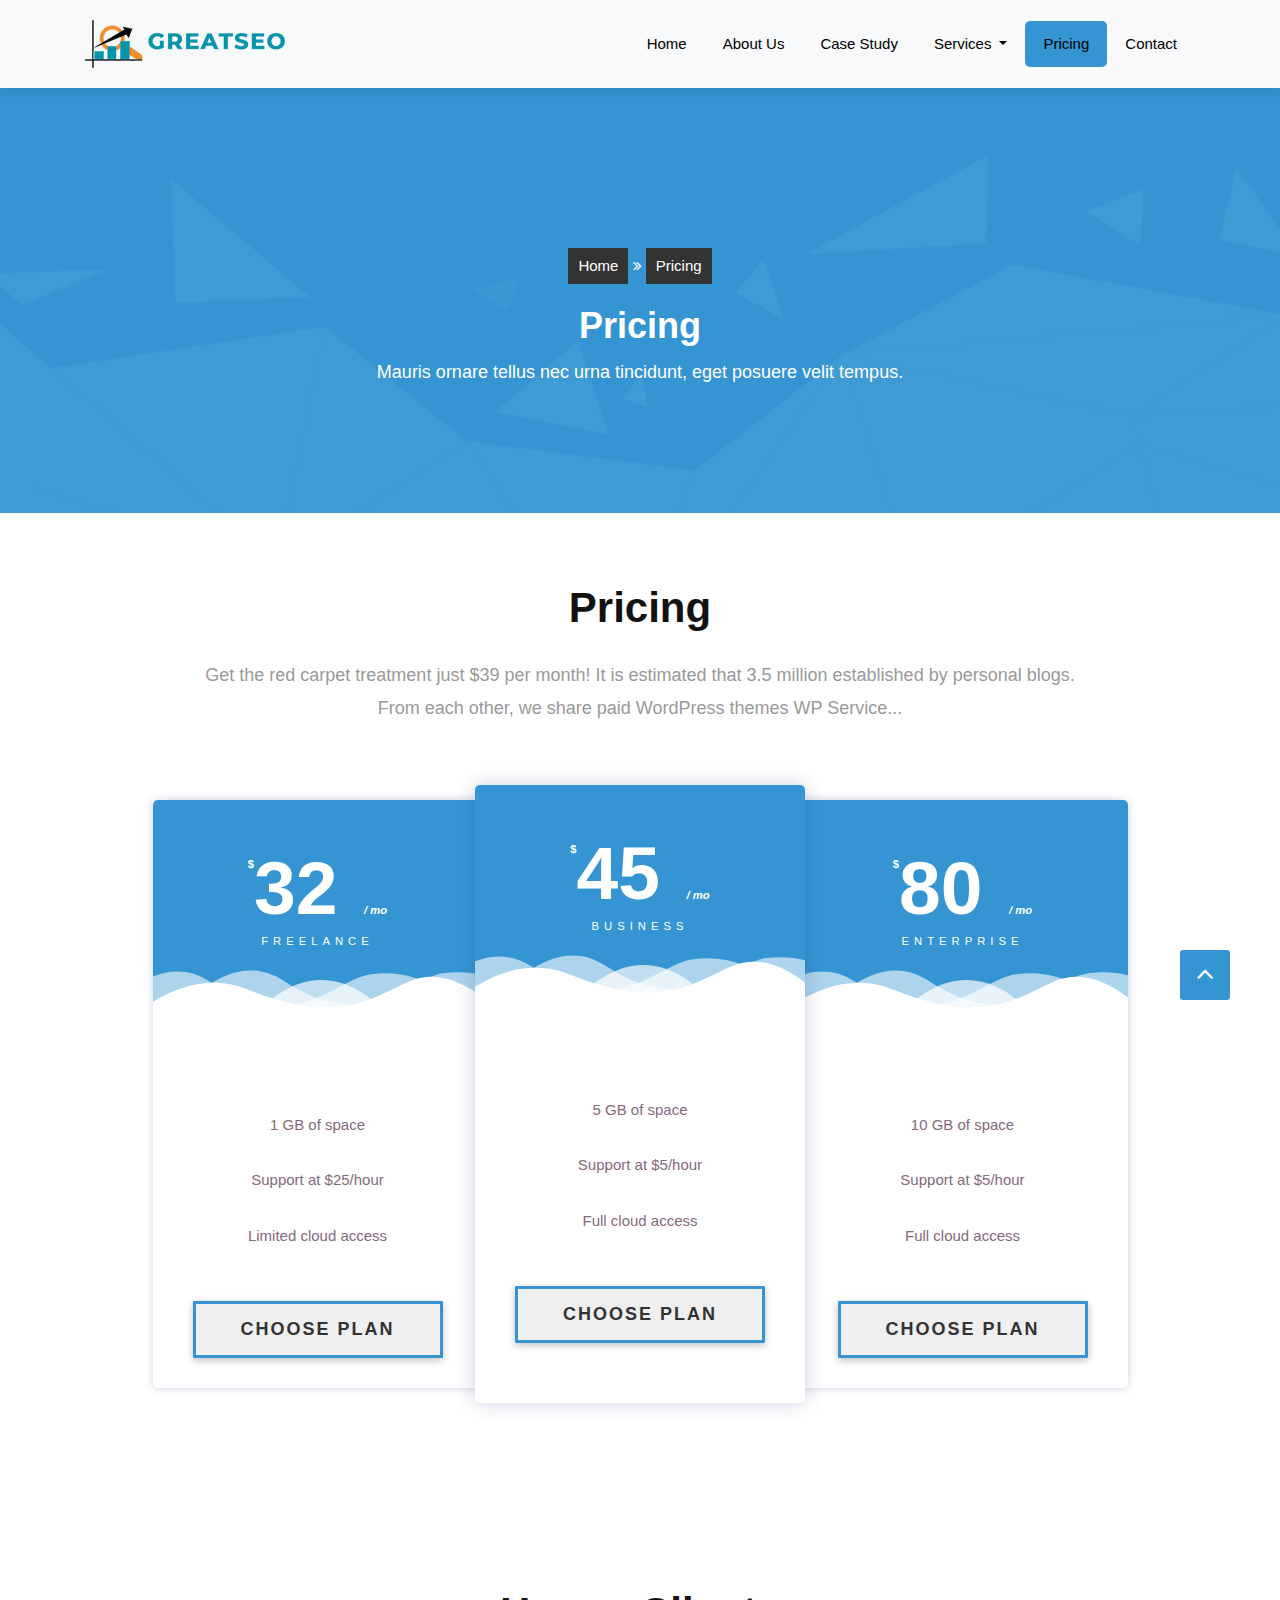
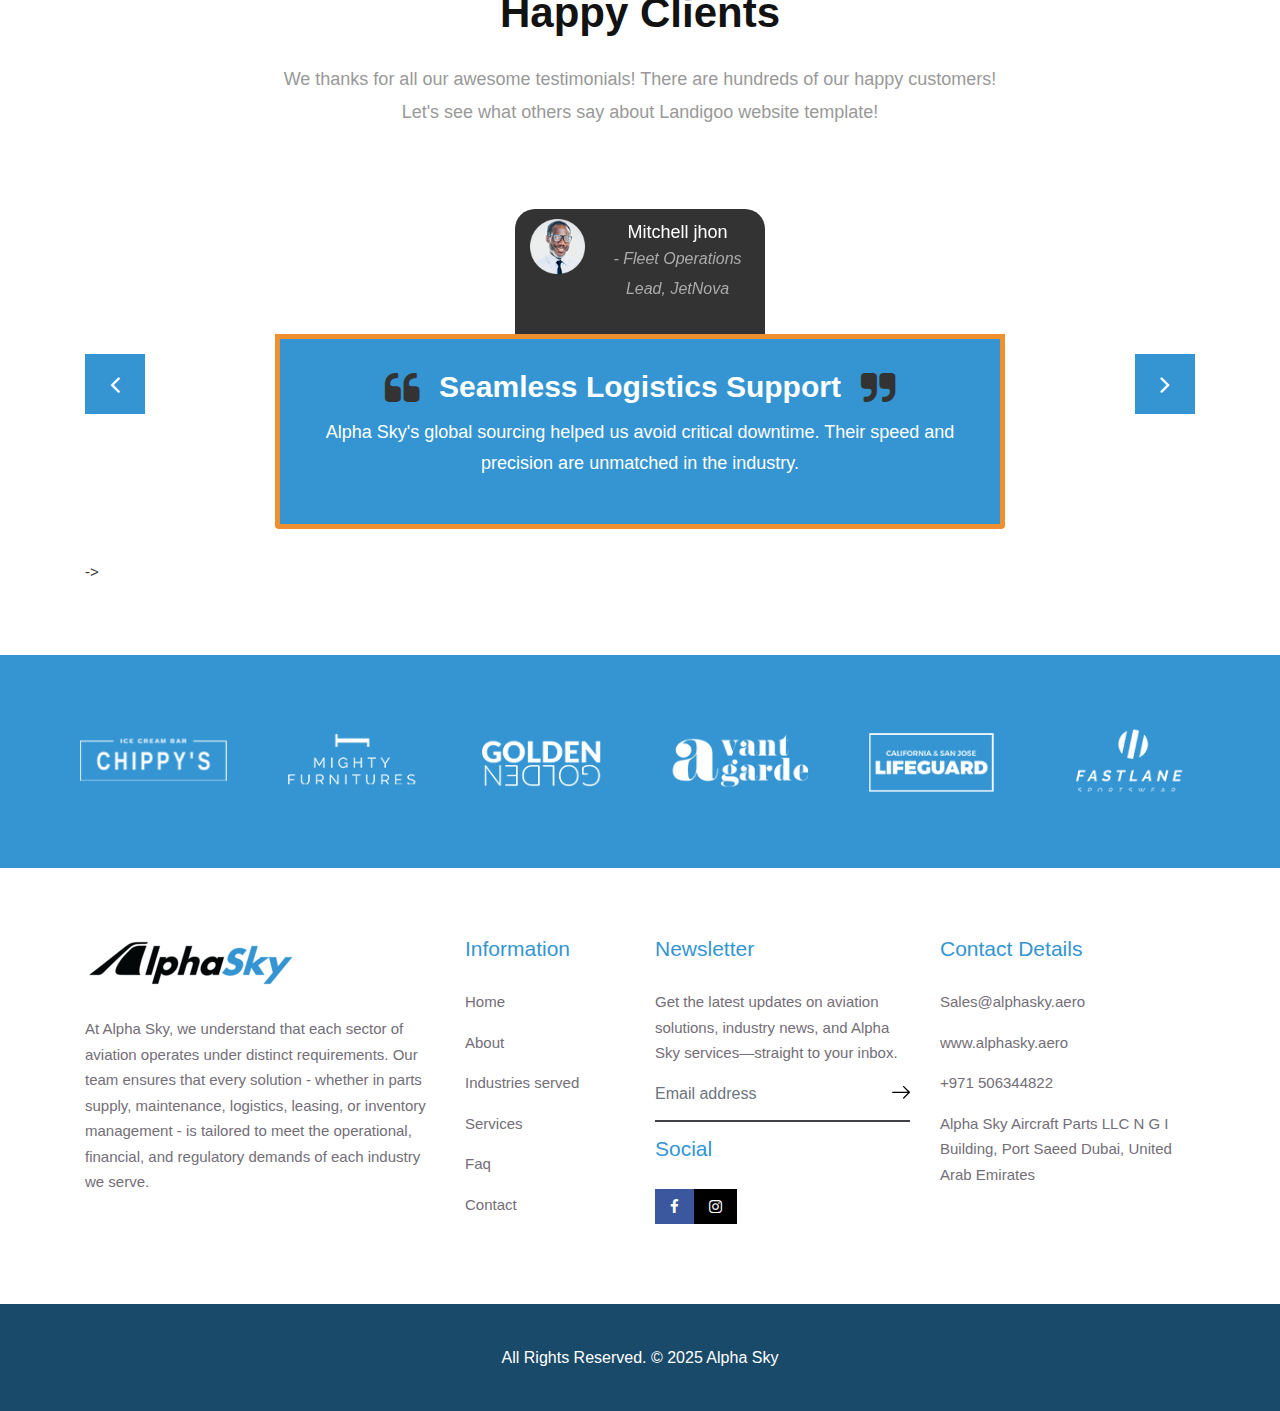
<file: pricing.html>
<!DOCTYPE html>
<html lang="en">

    <!-- Basic -->
    <meta charset="utf-8">
    <meta http-equiv="X-UA-Compatible" content="IE=edge">   
   
    <!-- Mobile Metas -->
    <meta name="viewport" content="width=device-width, minimum-scale=1.0, maximum-scale=1.0, user-scalable=no">
 
     <!-- Site Metas -->
    <title> Alpha Sky</title>  
    <meta name="keywords" content="">
    <meta name="description" content="">
    <meta name="author" content="">

    <!-- Site Icons -->
    <link rel="shortcut icon" href="images/AlphaSky Favicon.png" type="image/x-icon" />
    <link rel="apple-touch-icon" href="images/AlphaSky Favicon.png">

    <!-- Bootstrap CSS -->
    <link rel="stylesheet" href="css/bootstrap.min.css">
    <!-- Site CSS -->
    <link rel="stylesheet" href="style.css">
    <!-- ALL VERSION CSS -->
    <link rel="stylesheet" href="css/versions.css">
    <!-- Responsive CSS -->
    <link rel="stylesheet" href="css/responsive.css">
    <!-- Custom CSS -->
    <link rel="stylesheet" href="css/custom.css">
	
	<script src="js/modernizr.custom.79639.js"></script>
    <!--[if lt IE 9]>
      <script src="https://oss.maxcdn.com/libs/html5shiv/3.7.0/html5shiv.js"></script>
      <script src="https://oss.maxcdn.com/libs/respond.js/1.4.2/respond.min.js"></script>
    <![endif]-->

</head>
<body class="seo_version">

    <!-- LOADER -->
	<div id="preloader">
		<div class="loader-wrapper">
			<div class="loader-new">
				<div class="ball"></div>
				<div class="ball"></div>
				<div class="ball"></div>
			</div>
			<div class="text">LOADING...</div>
		</div>
	</div>
	<!-- END LOADER -->

    <!-- Start header -->
	<header class="top-navbar">
		<nav class="navbar navbar-expand-lg navbar-light bg-light">
			<div class="container">
				<a class="navbar-brand" href="index.html">
					<img src="images/logo-seo.png" alt="" />
				</a>
				<button class="navbar-toggler" type="button" data-toggle="collapse" data-target="#navbars-seo" aria-controls="navbars-rs-food" aria-expanded="false" aria-label="Toggle navigation">
				  <span class="navbar-toggler-icon"></span>
				</button>
				<div class="collapse navbar-collapse" id="navbars-seo">
					<ul class="navbar-nav ml-auto">
						<li class="nav-item"><a class="nav-link" href="index.html">Home</a></li>
						<li class="nav-item"><a class="nav-link" href="about.html">About Us</a></li>
						<li class="nav-item"><a class="nav-link" href="industry-served.html">Case Study</a></li>
						<li class="nav-item dropdown">
							<a class="nav-link dropdown-toggle" href="#" id="dropdown-a" data-toggle="dropdown">Services </a>
							<div class="dropdown-menu" aria-labelledby="dropdown-a">
								   <a class="dropdown-item" href="services.html">Aircraft Parts Supply</a>
              <a class="dropdown-item" href="services2.html">Aviation Logistics & Supply Chain Solutions</a>
              <a class="dropdown-item" href="services3.html">Maintenance, Repair & Overhaul (MRO)
			</a>
              <a class="dropdown-item" href="services4.html"> Component Leasing</a>
              <a class="dropdown-item" href="services5.html"> Inventory Consignment Sales</a>
             
							</div>
						</li>						
						<li class="nav-item active"><a class="nav-link" href="pricing.html">Pricing</a></li>
						<li class="nav-item"><a class="nav-link" href="contact.html">Contact</a></li>
					</ul>
				</div>
			</div>
		</nav>
	</header>
	<!-- End header -->

    <div class="all-page-title" style="background-image:url(images/pattern-4.png);">
		<!--Page -->
        <div class="page-info">
            <div class="container">
            	<div class="inner-container">
                    <ul class="bread-crumb">
                        <li><a href="index.html">Home</a></li>
						<li><i class="fa fa-angle-double-right" aria-hidden="true"></i></li>
                        <li><span>Pricing</span></li>
                    </ul>
                </div>
            </div>
        </div>
        <!--End Page-->
        <div class="container text-center">
            <h1>Pricing</h1>
			<p>Mauris ornare tellus nec urna tincidunt, eget posuere velit tempus.</p>
        </div>
    </div><!-- end section -->

    <div id="pricing" class="section wb">
        <div class="container">
            <div class="section-title text-center">
                <h3>Pricing</h3>
                <p class="lead">Get the red carpet treatment just $39 per month! It is estimated that 3.5 million established by personal blogs.<br> From each other, we share paid WordPress themes WP Service...</p>
            </div><!-- end title -->

            <div class="row">
                <div class="col-md-12">
                    <div class="pricing pricing-palden">
						<div class="pricing-item">
						  <div class="pricing-deco">
							<svg class="pricing-deco-img" enable-background="new 0 0 300 100" height="100px" id="Layer_1" preserveAspectRatio="none" version="1.1" viewBox="0 0 300 100" width="300px" x="0px" xml:space="preserve" xmlns:xlink="http://www.w3.org/1999/xlink" xmlns="http://www.w3.org/2000/svg" y="0px">
							  <path class="deco-layer deco-layer--1" d="M30.913,43.944c0,0,42.911-34.464,87.51-14.191c77.31,35.14,113.304-1.952,146.638-4.729&#x000A;	c48.654-4.056,69.94,16.218,69.94,16.218v54.396H30.913V43.944z" fill="#FFFFFF" opacity="0.6"></path>
							  <path class="deco-layer deco-layer--2" d="M-35.667,44.628c0,0,42.91-34.463,87.51-14.191c77.31,35.141,113.304-1.952,146.639-4.729&#x000A;	c48.653-4.055,69.939,16.218,69.939,16.218v54.396H-35.667V44.628z" fill="#FFFFFF" opacity="0.6"></path>
							  <path class="deco-layer deco-layer--3" d="M43.415,98.342c0,0,48.283-68.927,109.133-68.927c65.886,0,97.983,67.914,97.983,67.914v3.716&#x000A;	H42.401L43.415,98.342z" fill="#FFFFFF" opacity="0.7"></path>
							  <path class="deco-layer deco-layer--4" d="M-34.667,62.998c0,0,56-45.667,120.316-27.839C167.484,57.842,197,41.332,232.286,30.428&#x000A;	c53.07-16.399,104.047,36.903,104.047,36.903l1.333,36.667l-372-2.954L-34.667,62.998z" fill="#FFFFFF"></path>
							</svg>
							<div class="pricing-price"><span class="pricing-currency">$</span>32
							  <span class="pricing-period">/ mo</span>
							</div>
							<h3 class="pricing-title">Freelance</h3>
						  </div>
						  <ul class="pricing-feature-list">
							<li class="pricing-feature">1 GB of space</li>
							<li class="pricing-feature">Support at $25/hour</li>
							<li class="pricing-feature">Limited cloud access</li>
						  </ul>
						  <button class="bttn-new-a">Choose plan</button>
						</div>
						<div class="pricing-item pricing__item--featured">
						  <div class="pricing-deco">
							<svg class="pricing-deco-img" enable-background="new 0 0 300 100" height="100px" id="Layer_1" preserveAspectRatio="none" version="1.1" viewBox="0 0 300 100" width="300px" x="0px" xml:space="preserve" xmlns:xlink="http://www.w3.org/1999/xlink" xmlns="http://www.w3.org/2000/svg" y="0px">
							  <path class="deco-layer deco-layer--1" d="M30.913,43.944c0,0,42.911-34.464,87.51-14.191c77.31,35.14,113.304-1.952,146.638-4.729&#x000A;	c48.654-4.056,69.94,16.218,69.94,16.218v54.396H30.913V43.944z" fill="#FFFFFF" opacity="0.6"></path>
							  <path class="deco-layer deco-layer--2" d="M-35.667,44.628c0,0,42.91-34.463,87.51-14.191c77.31,35.141,113.304-1.952,146.639-4.729&#x000A;	c48.653-4.055,69.939,16.218,69.939,16.218v54.396H-35.667V44.628z" fill="#FFFFFF" opacity="0.6"></path>
							  <path class="deco-layer deco-layer--3" d="M43.415,98.342c0,0,48.283-68.927,109.133-68.927c65.886,0,97.983,67.914,97.983,67.914v3.716&#x000A;	H42.401L43.415,98.342z" fill="#FFFFFF" opacity="0.7"></path>
							  <path class="deco-layer deco-layer--4" d="M-34.667,62.998c0,0,56-45.667,120.316-27.839C167.484,57.842,197,41.332,232.286,30.428&#x000A;	c53.07-16.399,104.047,36.903,104.047,36.903l1.333,36.667l-372-2.954L-34.667,62.998z" fill="#FFFFFF"></path>
							</svg>
							<div class="pricing-price"><span class="pricing-currency">$</span>45
							  <span class="pricing-period">/ mo</span>
							</div>
							<h3 class="pricing-title">Business</h3>
						  </div>
						  <ul class="pricing-feature-list">
							<li class="pricing-feature">5 GB of space</li>
							<li class="pricing-feature">Support at $5/hour</li>
							<li class="pricing-feature">Full cloud access</li>
						  </ul>
						  <button class="bttn-new-a">Choose plan</button>
						</div>
						<div class="pricing-item">
						  <div class="pricing-deco">
							<svg class="pricing-deco-img" enable-background="new 0 0 300 100" height="100px" id="Layer_1" preserveAspectRatio="none" version="1.1" viewBox="0 0 300 100" width="300px" x="0px" xml:space="preserve" xmlns:xlink="http://www.w3.org/1999/xlink" xmlns="http://www.w3.org/2000/svg" y="0px">
							  <path class="deco-layer deco-layer--1" d="M30.913,43.944c0,0,42.911-34.464,87.51-14.191c77.31,35.14,113.304-1.952,146.638-4.729&#x000A;	c48.654-4.056,69.94,16.218,69.94,16.218v54.396H30.913V43.944z" fill="#FFFFFF" opacity="0.6"></path>
							  <path class="deco-layer deco-layer--2" d="M-35.667,44.628c0,0,42.91-34.463,87.51-14.191c77.31,35.141,113.304-1.952,146.639-4.729&#x000A;	c48.653-4.055,69.939,16.218,69.939,16.218v54.396H-35.667V44.628z" fill="#FFFFFF" opacity="0.6"></path>
							  <path class="deco-layer deco-layer--3" d="M43.415,98.342c0,0,48.283-68.927,109.133-68.927c65.886,0,97.983,67.914,97.983,67.914v3.716&#x000A;	H42.401L43.415,98.342z" fill="#FFFFFF" opacity="0.7"></path>
							  <path class="deco-layer deco-layer--4" d="M-34.667,62.998c0,0,56-45.667,120.316-27.839C167.484,57.842,197,41.332,232.286,30.428&#x000A;	c53.07-16.399,104.047,36.903,104.047,36.903l1.333,36.667l-372-2.954L-34.667,62.998z" fill="#FFFFFF"></path>
							</svg>
							<div class="pricing-price"><span class="pricing-currency">$</span>80
							  <span class="pricing-period">/ mo</span>
							</div>
							<h3 class="pricing-title">Enterprise</h3>
						  </div>
						  <ul class="pricing-feature-list">
							<li class="pricing-feature">10 GB of space</li>
							<li class="pricing-feature">Support at $5/hour</li>
							<li class="pricing-feature">Full cloud access</li>
						  </ul>
						  <button class="bttn-new-a">Choose plan</button>
						</div>
					</div>
                </div><!-- end col -->
            </div><!-- end row -->
        </div><!-- end container -->
    </div><!-- end section -->

    <div id="testimonials" class="section wb">
        <div class="container">
            <div class="section-title text-center">
                <h3>Happy Clients</h3>
                <p class="lead">We thanks for all our awesome testimonials! There are hundreds of our happy customers! <br>Let's see what others say about Landigoo website template!</p>
            </div><!-- end title -->

           <div class="row">
    <div class="col-md-12 col-sm-12">
        <div class="testi-carousel owl-carousel owl-theme">
            <div class="testimonial clearfix">
                <div class="testi-meta">
                    <img src="images/testi_01.png" alt="" class="img-fluid alignleft">
                    <h4>Mitchell jhon <small>- Fleet Operations Lead, JetNova</small></h4>
                </div>
                <div class="desc">
                    <h3><i class="fa fa-quote-left"></i> Seamless Logistics Support <i class="fa fa-quote-right"></i></h3>
                    <p>Alpha Sky's global sourcing helped us avoid critical downtime. Their speed and precision are unmatched in the industry.</p>
                </div>
            </div>

            <div class="testimonial clearfix">
                <div class="testi-meta">
                    <img src="images/testi_02.png" alt="" class="img-fluid alignleft">
                    <h4>Captain Ian Tom <small>- Director of Maintenance, SkyAxis</small></h4>
                </div>
                <div class="desc">
                    <h3><i class="fa fa-quote-left"></i> Trusted Aviation Partner <i class="fa fa-quote-right"></i></h3>
                    <p>We rely on Alpha Sky for compliant, high-quality aircraft components. Their technical team is outstanding.</p>
                </div>
            </div>

            <div class="testimonial clearfix">
                <div class="testi-meta">
                    <img src="images/testi_03.png" alt="" class="img-fluid alignleft">
                    <h4>Lena Torres <small>- Procurement Head, AeroGlobal</small></h4>
                </div>
                <div class="desc">
                    <h3><i class="fa fa-quote-left"></i> Exceptional Customer Focus <i class="fa fa-quote-right"></i></h3>
                    <p>From sourcing to delivery, Alpha Sky’s team ensured we got what we needed fast, and within budget. Highly recommended.</p>
                </div>
            </div>
        </div>
    </div>
</div>
->
        </div><!-- end container -->
    </div><!-- end section -->

    <div id="support" class="section db">
        <div class="container">
            <div class="row">
                <div id="logo-carousel" class="owl-carousel">
					<div> <img src="images/logo_01.png" alt=""> </div>
					<div> <img src="images/logo_02.png" alt=""> </div>
					<div> <img src="images/logo_03.png" alt=""> </div>
					<div> <img src="images/logo_04.png" alt=""> </div>
					<div> <img src="images/logo_05.png" alt=""> </div>
					<div> <img src="images/logo_06.png" alt=""> </div>
					<div> <img src="images/logo_01.png" alt=""> </div>
					<div> <img src="images/logo_02.png" alt=""> </div>
				</div>
            </div><!-- end row -->
        </div><!-- end container -->
    </div><!-- end section -->

	
	<footer class="footer">
        <div class="container">
            <div class="row">
                <div class="col-lg-4 col-md-6 col-xs-12">
                    <div class="widget clearfix">
                        <div class="widget-title">
                            <img src="images/logo-light.png" alt="">
                        </div>
                        <p> At Alpha Sky, we understand that each sector of aviation operates under distinct
							requirements. Our team ensures that every solution - whether in parts supply, maintenance,
							logistics, leasing, or inventory management - is tailored to meet the operational, financial,
							and regulatory demands of each industry we serve.</p>
                      
                    </div><!-- end clearfix -->
                </div><!-- end col -->
				
				<div class="col-lg-2 col-md-6 col-xs-12">
                    <div class="widget clearfix">
                        <div class="widget-title">
                            <h3>Information</h3>
                        </div>
                        <ul class="footer-links">
                            <li><a href="index.html">Home</a></li>
                            <li><a href="about.html">About</a></li>
                            <li><a href="industry-served.html">Industries served</a></li>
							<li><a href="services.html">Services</a></li>
							<li><a href="contact.html">Faq</a></li>
							<li><a href="contact.html">Contact</a></li>
                        </ul><!-- end links -->
                    </div><!-- end clearfix -->
                </div><!-- end col -->

                <div class="col-lg-3 col-md-6 col-xs-12">
                    <div class="widget clearfix">
						<div class="widget-title">
							<h3>Newsletter</h3>
						</div>
						<p>Get the latest updates on aviation solutions, industry news, and Alpha Sky services—straight to your inbox.</p>
							<div class="news-box">
							<form action="#" method="post">
								<div class="form-group">
									<input class="form-control" placeholder="Email address" type="email">
									<button type="submit">
										<svg id="Layer_11" data-name="Layer 11" xmlns="http://www.w3.org/2000/svg" viewBox="0 0 25.19 17.71">
											<path class="cls-1" d="M311,387.93a.89.89,0,0,0-1.27,1.26l6.44,6.44H295a.89.89,0,0,0-.89.89.9.9,0,0,0,.89.9h21.24l-6.44,6.42a.91.91,0,0,0,0,1.27.89.89,0,0,0,1.27,0l8-8a.87.87,0,0,0,0-1.25Z" transform="translate(-294.08 -387.67)"></path> </svg>
									</button>
								</div>
							</form>
						</div>
						
                        <div class="widget-title">
                            <h3>Social</h3>
                        </div>
                        <ul class="footer-links social-md">
                            <li><a class="fb btn-a" title="Facebook" data-tippy-animation="scale" href="#"><i class="fa fa-facebook"></i></a></li>
                            <li><a class="gi btn-a" title="Instagram" data-tippy-animation="scale" href="#"><i class="fa fa-instagram"></i> </a></li>
                          
                           
                        </ul><!-- end links -->
                    </div><!-- end clearfix -->
                </div><!-- end col -->
				
				<div class="col-lg-3 col-md-6 col-xs-12">
                    <div class="widget clearfix">
                        <div class="widget-title">
                            <h3>Contact Details</h3>
                        </div>

                        <ul class="footer-links">
                            <li><a href="mailto:#">Sales@alphasky.aero</a></li>
                            <li><a href="#">www.alphasky.aero</a></li>
                            <li>+971 506344822</li>
							<li>Alpha Sky Aircraft Parts LLC
                                N G I Building, Port Saeed
                                Dubai, United Arab Emirates</li>
                        </ul><!-- end links -->
                    </div><!-- end clearfix -->
                </div><!-- end col -->
				
            </div><!-- end row -->
        </div><!-- end container -->
    </footer><!-- end footer -->
	
    <div class="copyrights">
        <div class="container">
            <div class="footer-distributed">
                <div class="footer-left">
                    <p class="footer-company-name">All Rights Reserved. &copy; 2025 <a href="#">Alpha Sky</a> </p>
            </div>
        </div><!-- end container -->
    </div><!-- end copyrights -->

    <a href="#" id="scroll-to-top" class="dmtop global-radius"><i class="fa fa-angle-up"></i></a>

    <!-- ALL JS FILES -->
    <script src="js/all.js"></script>
    <!-- ALL PLUGINS -->
    <script src="js/custom.js"></script>
	<script src="js/tippy.all.min.js"></script>
	<script>
		tippy('.btn-a')
	</script>

</body>
</html>
</file>
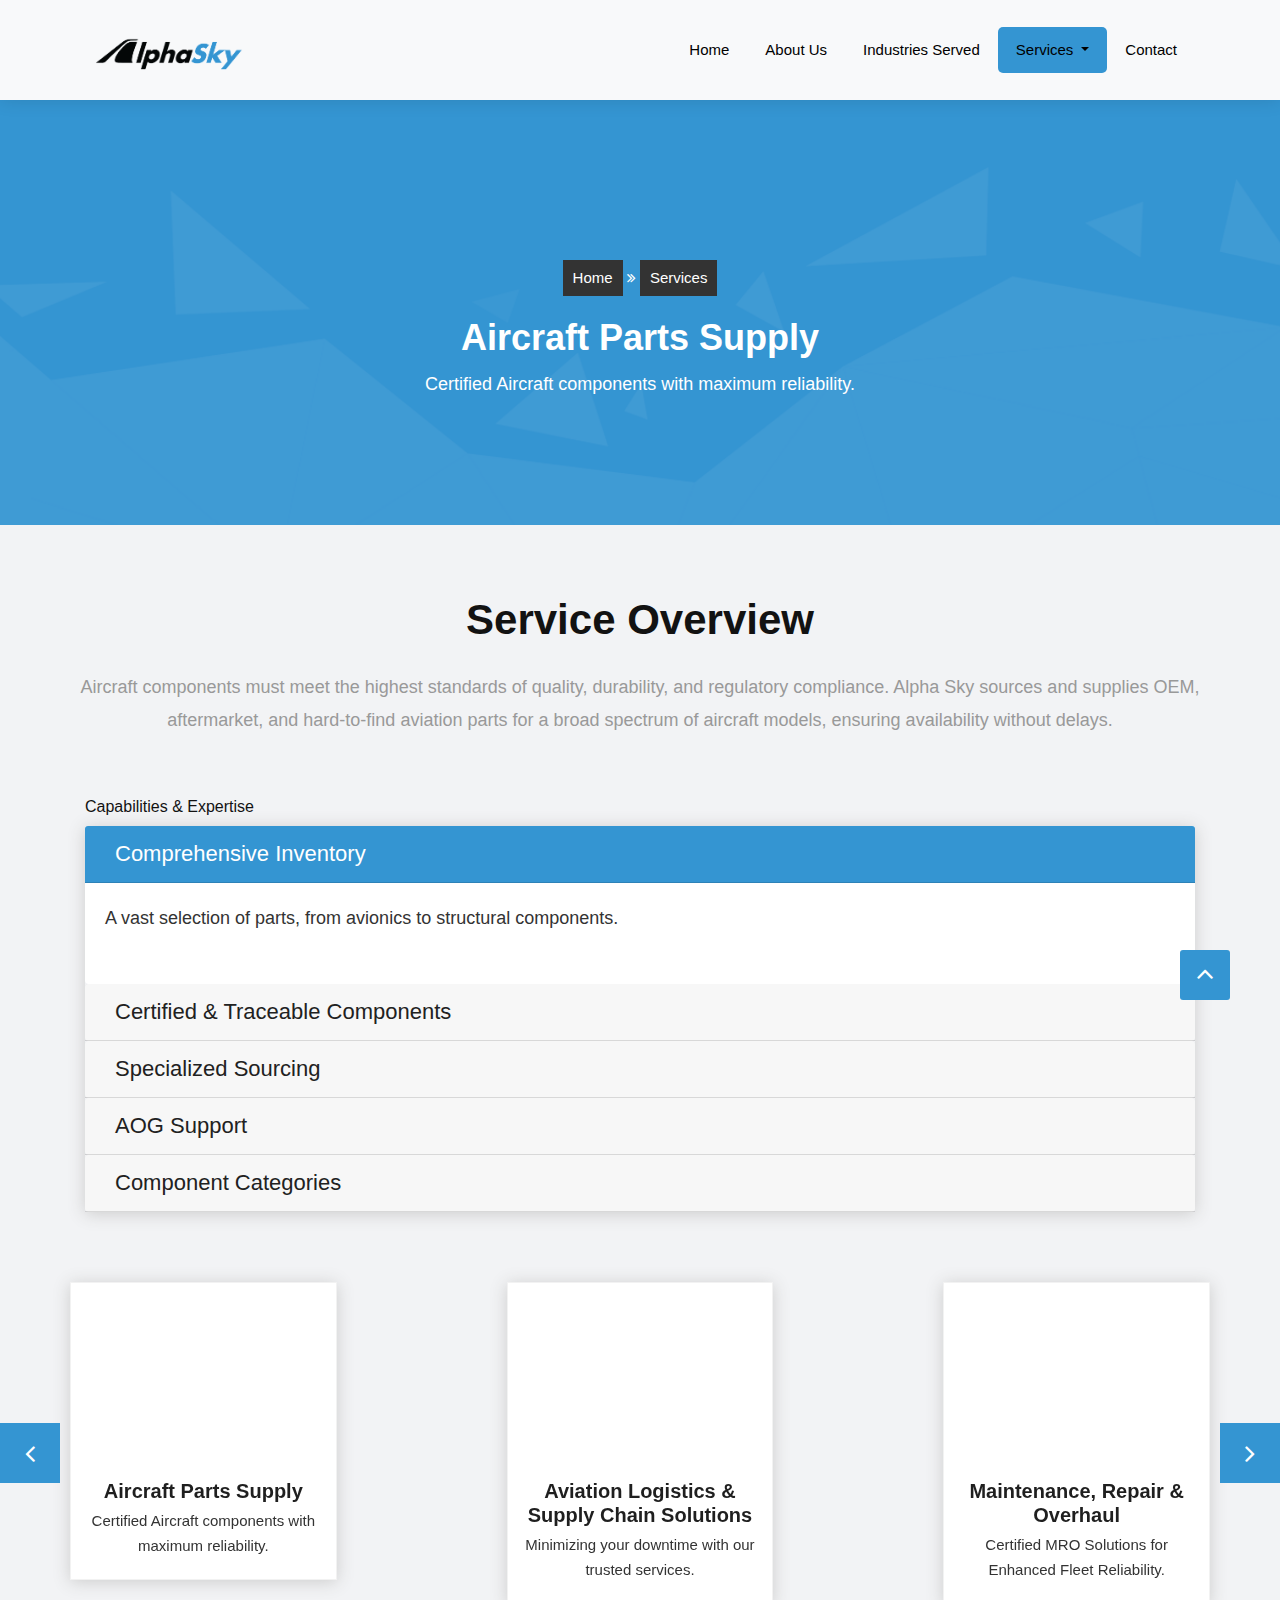
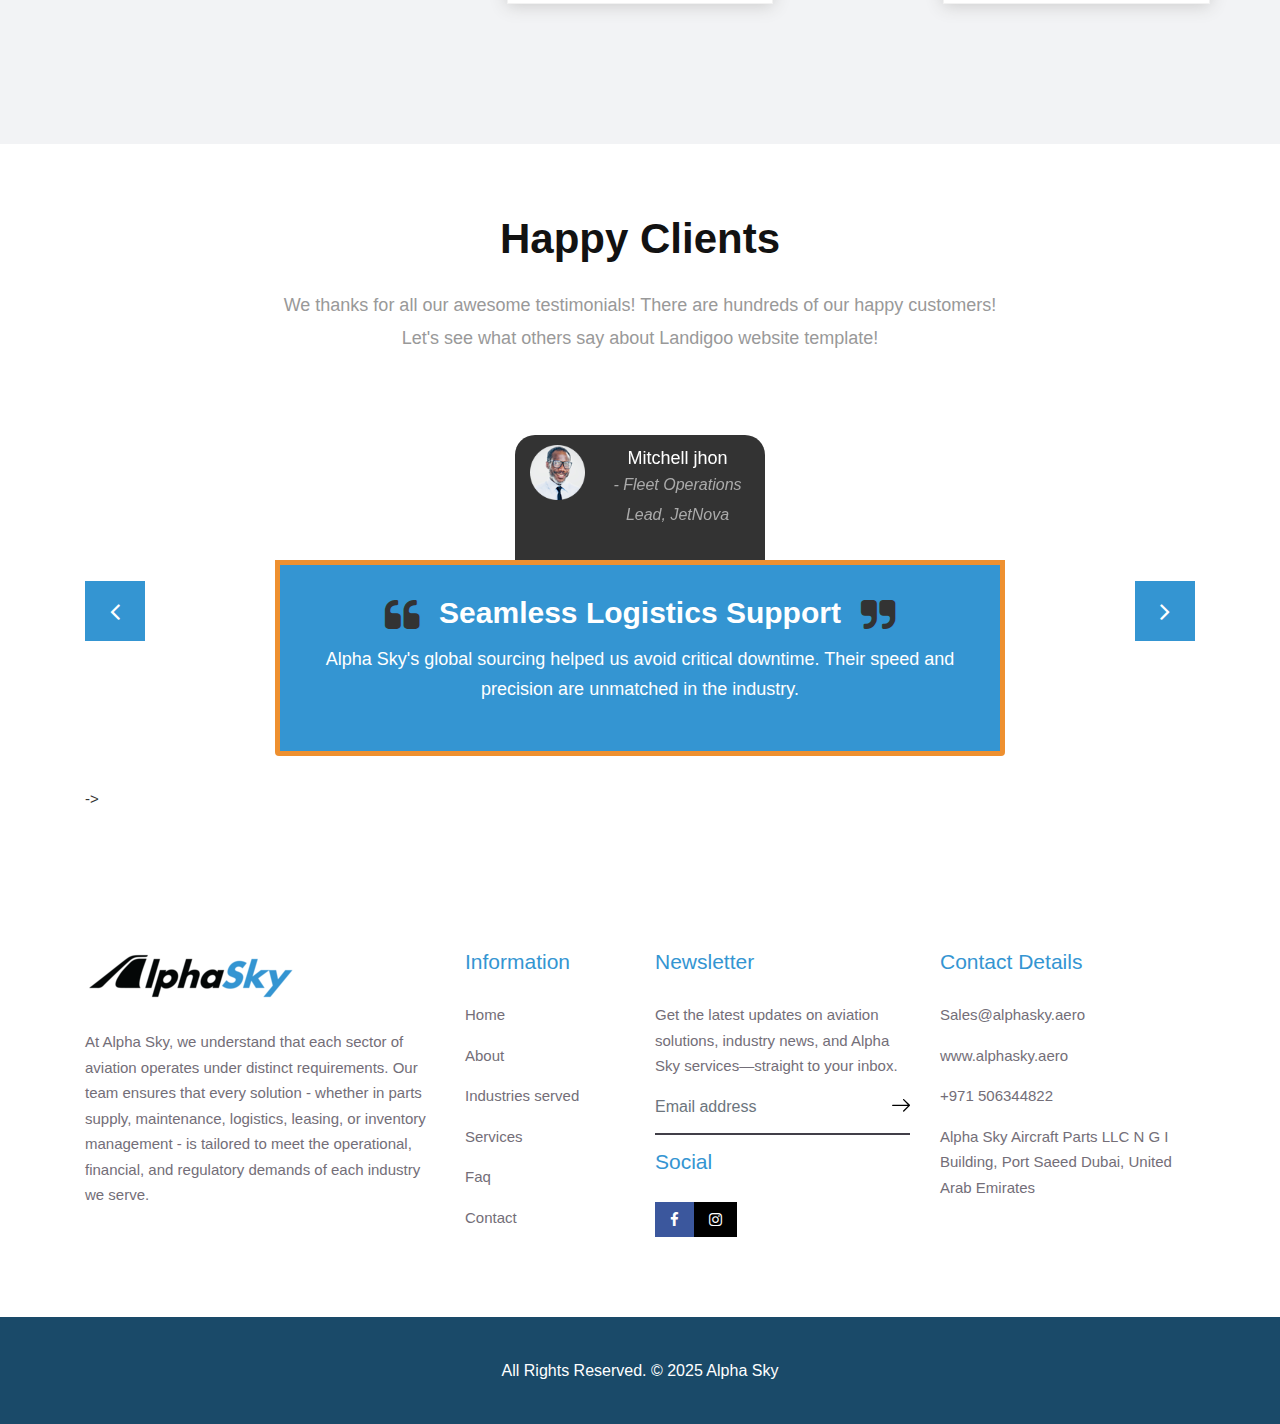
<file: services.html>
<!DOCTYPE html>
<html lang="en">

    <!-- Basic -->
    <meta charset="utf-8">
    <meta http-equiv="X-UA-Compatible" content="IE=edge">   
   
    <!-- Mobile Metas -->
    <meta name="viewport" content="width=device-width, minimum-scale=1.0, maximum-scale=1.0, user-scalable=no">
 
     <!-- Site Metas -->
    <title> Alpha Sky</title>  
    <meta name="keywords" content="">
    <meta name="description" content="">
    <meta name="author" content="">

    <!-- Site Icons -->
    <link rel="shortcut icon" href="images/AlphaSky Favicon.png" type="image/x-icon" />
    <link rel="apple-touch-icon" href="images/AlphaSky Favicon.png">

    <!-- Bootstrap CSS -->
    <link rel="stylesheet" href="css/bootstrap.min.css">
    <!-- Site CSS -->
    <link rel="stylesheet" href="style.css">
    <!-- ALL VERSION CSS -->
    <link rel="stylesheet" href="css/versions.css">
    <!-- Responsive CSS -->
    <link rel="stylesheet" href="css/responsive.css">
    <!-- Custom CSS -->
    <link rel="stylesheet" href="css/custom.css">
	
	<script src="js/modernizr.custom.79639.js"></script>
    <!--[if lt IE 9]>
      <script src="https://oss.maxcdn.com/libs/html5shiv/3.7.0/html5shiv.js"></script>
      <script src="https://oss.maxcdn.com/libs/respond.js/1.4.2/respond.min.js"></script>
    <![endif]-->

</head>
<body class="seo_version">

    <!-- LOADER -->
	<div id="preloader">
		<div class="loader-wrapper">
			<div class="loader-new">
				<div class="ball"></div>
				<div class="ball"></div>
				<div class="ball"></div>
			</div>
			<div class="text">LOADING...</div>
		</div>
	</div>
	<!-- END LOADER -->

    <!-- Start header -->
	<header class="top-navbar">
		<nav class="navbar navbar-expand-lg navbar-light bg-light">
			<div class="container">
				<a class="navbar-brand" href="index.html">
					<img src="images/AlphaSkyLogo.png" alt="" />
				</a>
				<button class="navbar-toggler" type="button" data-toggle="collapse" data-target="#navbars-seo" aria-controls="navbars-rs-food" aria-expanded="false" aria-label="Toggle navigation">
				  <span class="navbar-toggler-icon"></span>
				</button>
				<div class="collapse navbar-collapse" id="navbars-seo">
					<ul class="navbar-nav ml-auto">
						<li class="nav-item"><a class="nav-link" href="index.html">Home</a></li>
						<li class="nav-item"><a class="nav-link" href="about.html">About Us</a></li>
						<li class="nav-item"><a class="nav-link" href="industry-served.html">Industries Served</a></li>
						<li class="nav-item dropdown active">
							<a class="nav-link dropdown-toggle" href="#" id="dropdown-a" data-toggle="dropdown">Services </a>
							<div class="dropdown-menu" aria-labelledby="dropdown-a">
								   <a class="dropdown-item" href="services.html">Aircraft Parts Supply</a>
              <a class="dropdown-item" href="services2.html">Aviation Logistics & Supply Chain Solutions</a>
              <a class="dropdown-item" href="services3.html">Maintenance, Repair & Overhaul (MRO)
			</a>
              <a class="dropdown-item" href="services4.html"> Component Leasing</a>
              <a class="dropdown-item" href="services5.html"> Inventory Consignment Sales</a>
             
							</div>
						</li>						
					
						<li class="nav-item"><a class="nav-link" href="contact.html">Contact</a></li>
					</ul>
				</div>
			</div>
		</nav>
	</header>
	<!-- End header -->

    <div class="all-page-title" style="background-image:url(images/pattern-4.png);">
		<!--Page -->
        <div class="page-info">
            <div class="container">
            	<div class="inner-container">
                    <ul class="bread-crumb">
                        <li><a href="index.html">Home</a></li>
						<li><i class="fa fa-angle-double-right" aria-hidden="true"></i></li>
                        <li><span>Services</span></li>
                    </ul>
                </div>
            </div>
        </div>
        <!--End Page-->
        <div class="container text-center">
            <h1> Aircraft Parts Supply</h1>
			<p>Certified Aircraft components with maximum reliability.</p>
        </div>
    </div><!-- end section -->

    <div id="services" class="section lb">
        <div class="container-fluid">
			<div class="container">
				<div class="row">
					<div class="section-title text-center">
						<h3>Service Overview
						</h3>
						<p>Aircraft components must meet the highest standards of quality, durability, and regulatory
							compliance. Alpha Sky sources and supplies OEM, aftermarket, and hard-to-find aviation
							parts for a broad spectrum of aircraft models, ensuring availability without delays.
							</p>
							
						
					</div><!-- end title -->
				</div>
				<div class="row">
					<div class="col-lg-12">
						<h4>Capabilities & Expertise</h4>
						<div id="accordion" class="process-accordion" role="tablist">
							<div class="card active">
								<div class="card-header" role="tab" id="headingOne">
									<h5 class="mb-0">
										<a data-toggle="collapse" href="#collapseOne" aria-expanded="true" aria-controls="collapseOne">
											Comprehensive Inventory 	</a>
									</h5>
								</div>
								<div id="collapseOne" class="collapse show" role="tabpanel" aria-labelledby="headingOne" data-parent="#accordion">
									<div class="card-body">
										<div class="inner-acc">
											<p> A vast selection of parts, from avionics to structural
												components.</p>
											
										</div>
									</div>
								</div>
							</div>
							<div class="card">
								<div class="card-header" role="tab" id="headingTwo">
									<h5 class="mb-0">
										<a class="collapsed" data-toggle="collapse" href="#collapseTwo" aria-expanded="false" aria-controls="collapseTwo">
											Certified & Traceable Components 
											
										</a>
									</h5>
								</div>
								<div id="collapseTwo" class="collapse" role="tabpanel" aria-labelledby="headingTwo" data-parent="#accordion">
									<div class="card-body">
										<div class="inner-acc">
											<p> FAA, EASA, AS9120, and ISO-certified inventory.</p>
											
										</div>
									</div>
								</div>
							</div>
							<div class="card">
								<div class="card-header" role="tab" id="headingThree">
									<h5 class="mb-0">
										<a class="collapsed" data-toggle="collapse" href="#collapseThree" aria-expanded="false" aria-controls="collapseThree">
											Specialized Sourcing 
											
										</a>
									</h5>
								</div>
								<div id="collapseThree" class="collapse" role="tabpanel" aria-labelledby="headingThree" data-parent="#accordion">
									<div class="card-body">
										<div class="inner-acc">
											<p> Locating rare, obsolete, or discontinued aircraft components.</p>
											
										</div>
									</div>
								</div>
							</div>
							<div class="card">
								<div class="card-header" role="tab" id="headingFour">
									<h5 class="mb-0">
										<a class="collapsed" data-toggle="collapse" href="#collapseFour" aria-expanded="false" aria-controls="collapseFour">
											AOG Support
											
										</a>
									</h5>
								</div>
								<div id="collapseFour" class="collapse" role="tabpanel" aria-labelledby="headingFour" data-parent="#accordion">
									<div class="card-body">
										<div class="inner-acc">
											<p>Expedited solutions to minimize downtime and operational disruptions.
											</p>
											
										</div>
									</div>
								</div>
							</div>
							<div class="card">
								<div class="card-header" role="tab" id="headingFive">
									<h5 class="mb-0">
										<a class="collapsed" data-toggle="collapse" href="#collapseFive" aria-expanded="false" aria-controls="collapseFive">
											Component Categories

											
										</a>
									</h5>
								</div>
								<div id="collapseFive" class="collapse" role="tabpanel" aria-labelledby="headingFive" data-parent="#accordion">
									<div class="card-body">
										<div class="inner-acc">
											
											<ul>
												<li><i class="fa fa-hand-o-right" aria-hidden="true"></i><strong>Airframe & Structural Components</strong> – Panels, fuselage parts, control surfaces</li>
												<li><i class="fa fa-hand-o-right" aria-hidden="true"></i> <strong> Avionics & Electrical Systems </strong> – Flight control computers, sensors, communication
													systems</li>
												<li><i class="fa fa-hand-o-right" aria-hidden="true"></i> <strong> Landing Gear & Hydraulic Systems</strong> – Braking systems, actuators, shock absorbers</li>
												<li><i class="fa fa-hand-o-right" aria-hidden="true"></i> <strong> Engines & Powerplant Components</strong> – Turbines, compressors, fuel management systems.</li>
							
											
										</div>
									</div>
								</div>
							</div>
						</div>
					</div>
				</div>
			</div>
            <div class="row text-center">
				<div class="owl-services-seo owl-carousel owl-theme">
					<div class="text-center">
						<div class="service-widget">
							<div class="post-media wow fadeIn">
								<a href="services.html">
								<img src="images/seo_04.png" alt="" class="img-fluid img-rounded"></a>
							</div>
							<h3> Aircraft Parts Supply
							</h3>
							<p> Certified Aircraft components with maximum reliability.</p>
						</div><!-- end service -->
					</div><!-- end col -->

					<div class="text-center">
						<div class="service-widget">
							<div class="post-media wow fadeIn"><a href="services2.html">
								<img src="images/seo_02.png" alt="" class="img-fluid img-rounded"></a>
							</div>
							<h3> Aviation Logistics & Supply Chain Solutions</h3>
							<p>Minimizing your downtime with our trusted services.

								 </p>
						</div><!-- end service -->
					</div><!-- end col -->

					<div class="text-center">
						<div class="service-widget">
							<div class="post-media wow fadeIn">
							<a href="services3.html">	<img src="images/seo_03.png" alt="" class="img-fluid img-rounded">
							</a></div>
							<h3> Maintenance, Repair & Overhaul </h3>
							<p>Certified MRO Solutions for Enhanced Fleet Reliability.</p>
						</div><!-- end service -->
					</div><!-- end col -->
					
					<div class="text-center">
						<div class="service-widget">
							<div class="post-media wow fadeIn">
								<a href="services4.html"><img src="images/seo_04.png" alt="" class="img-fluid img-rounded">
								</a>
							</div>
							<h3>Component Leasing
							</h3>
							<p>Reduce Costs, Maintain Readiness with Aviation Leasing.
							</p>
						</div><!-- end service -->
					</div><!-- end col -->

					<div class="text-center">
						<div class="service-widget">
							<div class="post-media wow fadeIn">
							<a href="services5.html">	<img src="images/seo_05.png" alt="" class="img-fluid img-rounded">
							</a>	</div>
							<h3> Inventory Consignment Sales
							</h3>
							<p> Global Market Reach for Aircraft Components </p>
						</div><!-- end service -->
					</div><!-- end col -->

					<!-- end col -->
				</div><!-- end col -->
            </div><!-- end row -->
        </div><!-- end container -->
    </div><!-- end section -->
	
    <div id="testimonials" class="section wb">
        <div class="container">
            <div class="section-title text-center">
                <h3>Happy Clients</h3>
                <p class="lead">We thanks for all our awesome testimonials! There are hundreds of our happy customers! <br>Let's see what others say about Landigoo website template!</p>
            </div><!-- end title -->

           <div class="row">
    <div class="col-md-12 col-sm-12">
        <div class="testi-carousel owl-carousel owl-theme">
            <div class="testimonial clearfix">
                <div class="testi-meta">
                    <img src="images/testi_01.png" alt="" class="img-fluid alignleft">
                    <h4>Mitchell jhon <small>- Fleet Operations Lead, JetNova</small></h4>
                </div>
                <div class="desc">
                    <h3><i class="fa fa-quote-left"></i> Seamless Logistics Support <i class="fa fa-quote-right"></i></h3>
                    <p>Alpha Sky's global sourcing helped us avoid critical downtime. Their speed and precision are unmatched in the industry.</p>
                </div>
            </div>

            <div class="testimonial clearfix">
                <div class="testi-meta">
                    <img src="images/testi_02.png" alt="" class="img-fluid alignleft">
                    <h4>Captain Ian Tom <small>- Director of Maintenance, SkyAxis</small></h4>
                </div>
                <div class="desc">
                    <h3><i class="fa fa-quote-left"></i> Trusted Aviation Partner <i class="fa fa-quote-right"></i></h3>
                    <p>We rely on Alpha Sky for compliant, high-quality aircraft components. Their technical team is outstanding.</p>
                </div>
            </div>

            <div class="testimonial clearfix">
                <div class="testi-meta">
                    <img src="images/testi_03.png" alt="" class="img-fluid alignleft">
                    <h4>Lena Torres <small>- Procurement Head, AeroGlobal</small></h4>
                </div>
                <div class="desc">
                    <h3><i class="fa fa-quote-left"></i> Exceptional Customer Focus <i class="fa fa-quote-right"></i></h3>
                    <p>From sourcing to delivery, Alpha Sky’s team ensured we got what we needed fast, and within budget. Highly recommended.</p>
                </div>
            </div>
        </div>
    </div>
</div>
->
        </div><!-- end container -->
    </div><!-- end section -->

    

	
	<footer class="footer">
        <div class="container">
            <div class="row">
                <div class="col-lg-4 col-md-6 col-xs-12">
                    <div class="widget clearfix">
                        <div class="widget-title">
                            <img src="images/logo-light.png" alt="">
                        </div>
                        <p> At Alpha Sky, we understand that each sector of aviation operates under distinct
							requirements. Our team ensures that every solution - whether in parts supply, maintenance,
							logistics, leasing, or inventory management - is tailored to meet the operational, financial,
							and regulatory demands of each industry we serve.</p>
                      
                    </div><!-- end clearfix -->
                </div><!-- end col -->
				
				<div class="col-lg-2 col-md-6 col-xs-12">
                    <div class="widget clearfix">
                        <div class="widget-title">
                            <h3>Information</h3>
                        </div>
                        <ul class="footer-links">
                            <li><a href="index.html">Home</a></li>
                            <li><a href="about.html">About</a></li>
                            <li><a href="industry-served.html">Industries served</a></li>
							<li><a href="services.html">Services</a></li>
							<li><a href="contact.html">Faq</a></li>
							<li><a href="contact.html">Contact</a></li>
                        </ul><!-- end links -->
                    </div><!-- end clearfix -->
                </div><!-- end col -->

                <div class="col-lg-3 col-md-6 col-xs-12">
                    <div class="widget clearfix">
						<div class="widget-title">
							<h3>Newsletter</h3>
						</div>
						<p>Get the latest updates on aviation solutions, industry news, and Alpha Sky services—straight to your inbox.</p>
							<div class="news-box">
							<form action="#" method="post">
								<div class="form-group">
									<input class="form-control" placeholder="Email address" type="email">
									<button type="submit">
										<svg id="Layer_11" data-name="Layer 11" xmlns="http://www.w3.org/2000/svg" viewBox="0 0 25.19 17.71">
											<path class="cls-1" d="M311,387.93a.89.89,0,0,0-1.27,1.26l6.44,6.44H295a.89.89,0,0,0-.89.89.9.9,0,0,0,.89.9h21.24l-6.44,6.42a.91.91,0,0,0,0,1.27.89.89,0,0,0,1.27,0l8-8a.87.87,0,0,0,0-1.25Z" transform="translate(-294.08 -387.67)"></path> </svg>
									</button>
								</div>
							</form>
						</div>
						
                        <div class="widget-title">
                            <h3>Social</h3>
                        </div>
                        <ul class="footer-links social-md">
                            <li><a class="fb btn-a" title="Facebook" data-tippy-animation="scale" href="#"><i class="fa fa-facebook"></i></a></li>
                            <li><a class="gi btn-a" title="Instagram" data-tippy-animation="scale" href="#"><i class="fa fa-instagram"></i> </a></li>
                          
                           
                        </ul><!-- end links -->
                    </div><!-- end clearfix -->
                </div><!-- end col -->
				
				<div class="col-lg-3 col-md-6 col-xs-12">
                    <div class="widget clearfix">
                        <div class="widget-title">
                            <h3>Contact Details</h3>
                        </div>

                        <ul class="footer-links">
                          <li><a href="mailto:#">Sales@alphasky.aero</a></li>
                            <li><a href="#">www.alphasky.aero</a></li>
                            <li>+971 506344822</li>
							<li>Alpha Sky Aircraft Parts LLC
                                N G I Building, Port Saeed
                                Dubai, United Arab Emirates</li>
                        </ul><!-- end links -->
                    </div><!-- end clearfix -->
                </div><!-- end col -->
				
            </div><!-- end row -->
        </div><!-- end container -->
    </footer><!-- end footer -->
	
    <div class="copyrights">
        <div class="container">
            <div class="footer-distributed">
                <div class="footer-left">
                    <p class="footer-company-name">All Rights Reserved. &copy; 2025 <a href="#">Alpha Sky</a> </p>
            </div>
        </div><!-- end container -->
    </div><!-- end copyrights -->

    <a href="#" id="scroll-to-top" class="dmtop global-radius"><i class="fa fa-angle-up"></i></a>

    <!-- ALL JS FILES -->
    <script src="js/all.js"></script>
    <!-- ALL PLUGINS -->
    <script src="js/custom.js"></script>
	<script src="js/tippy.all.min.js"></script>
	<script>
		tippy('.btn-a')
	</script>

</body>
</html>
</file>
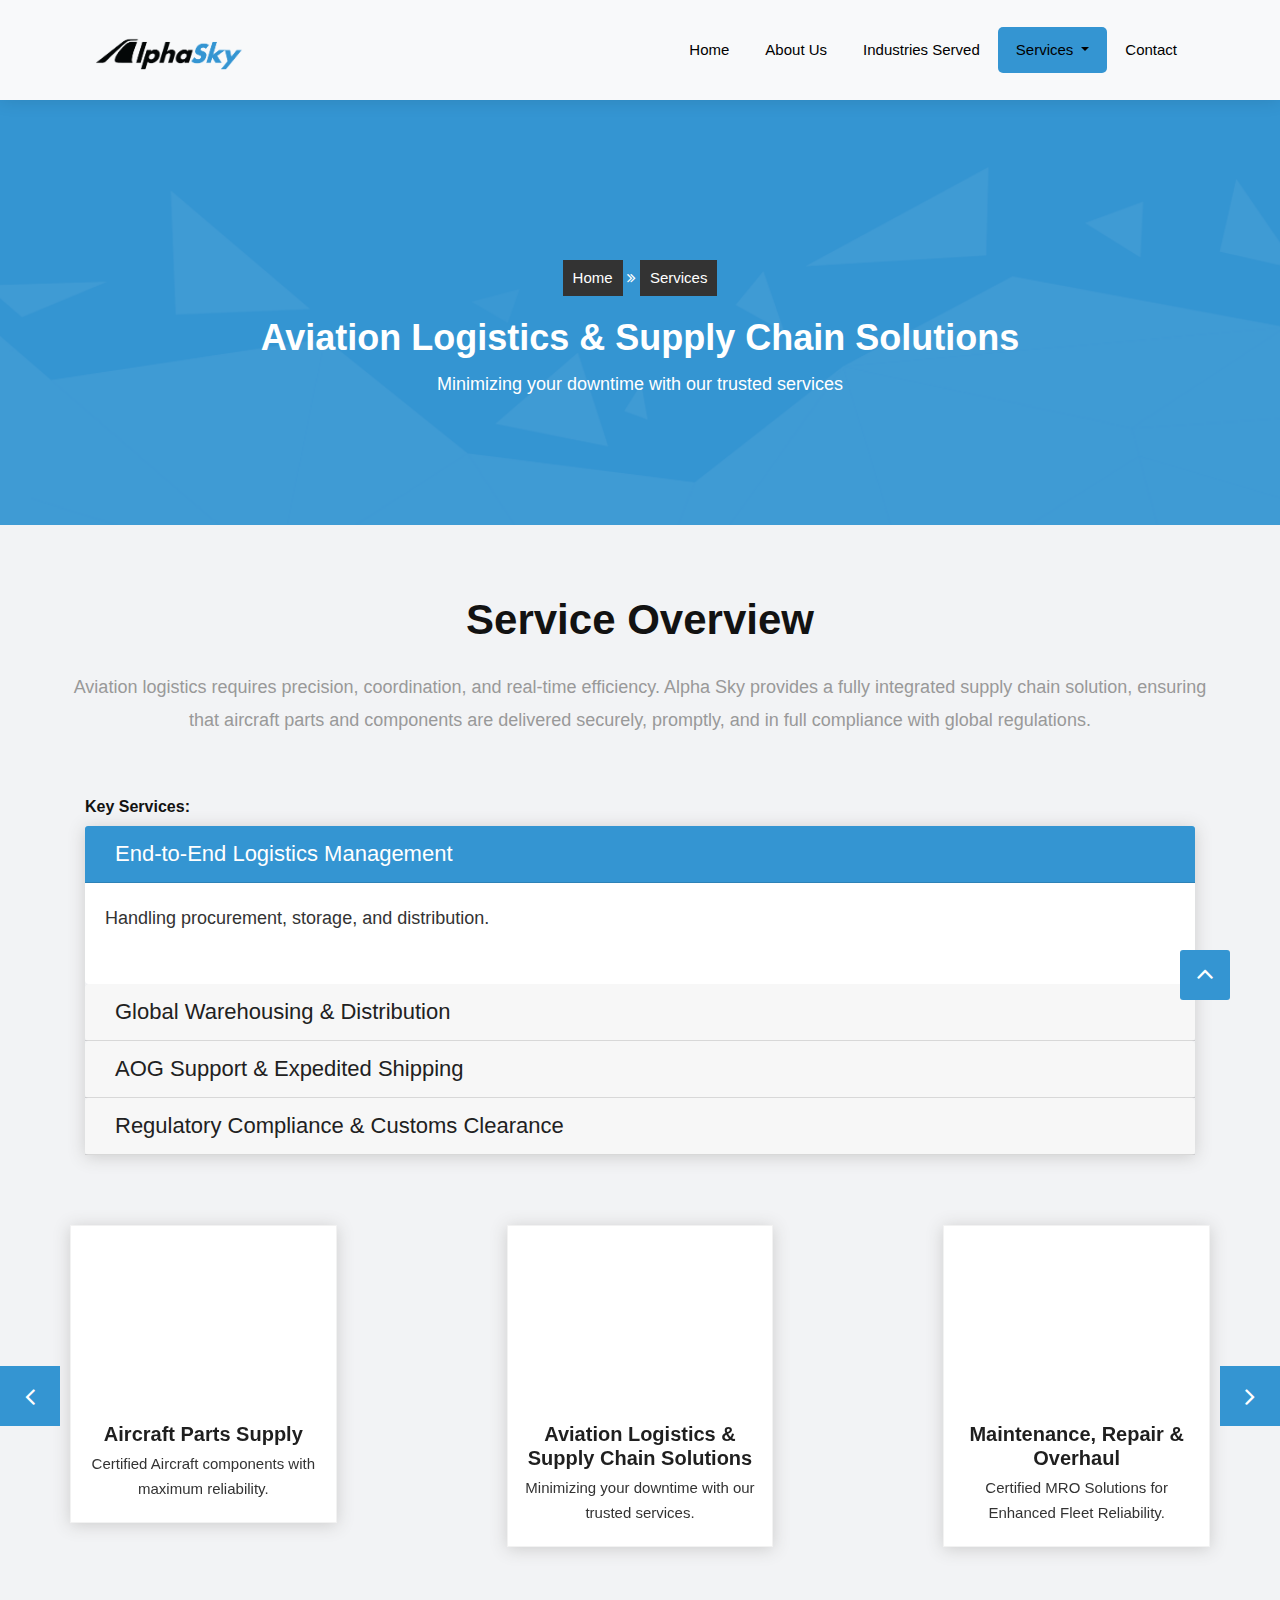
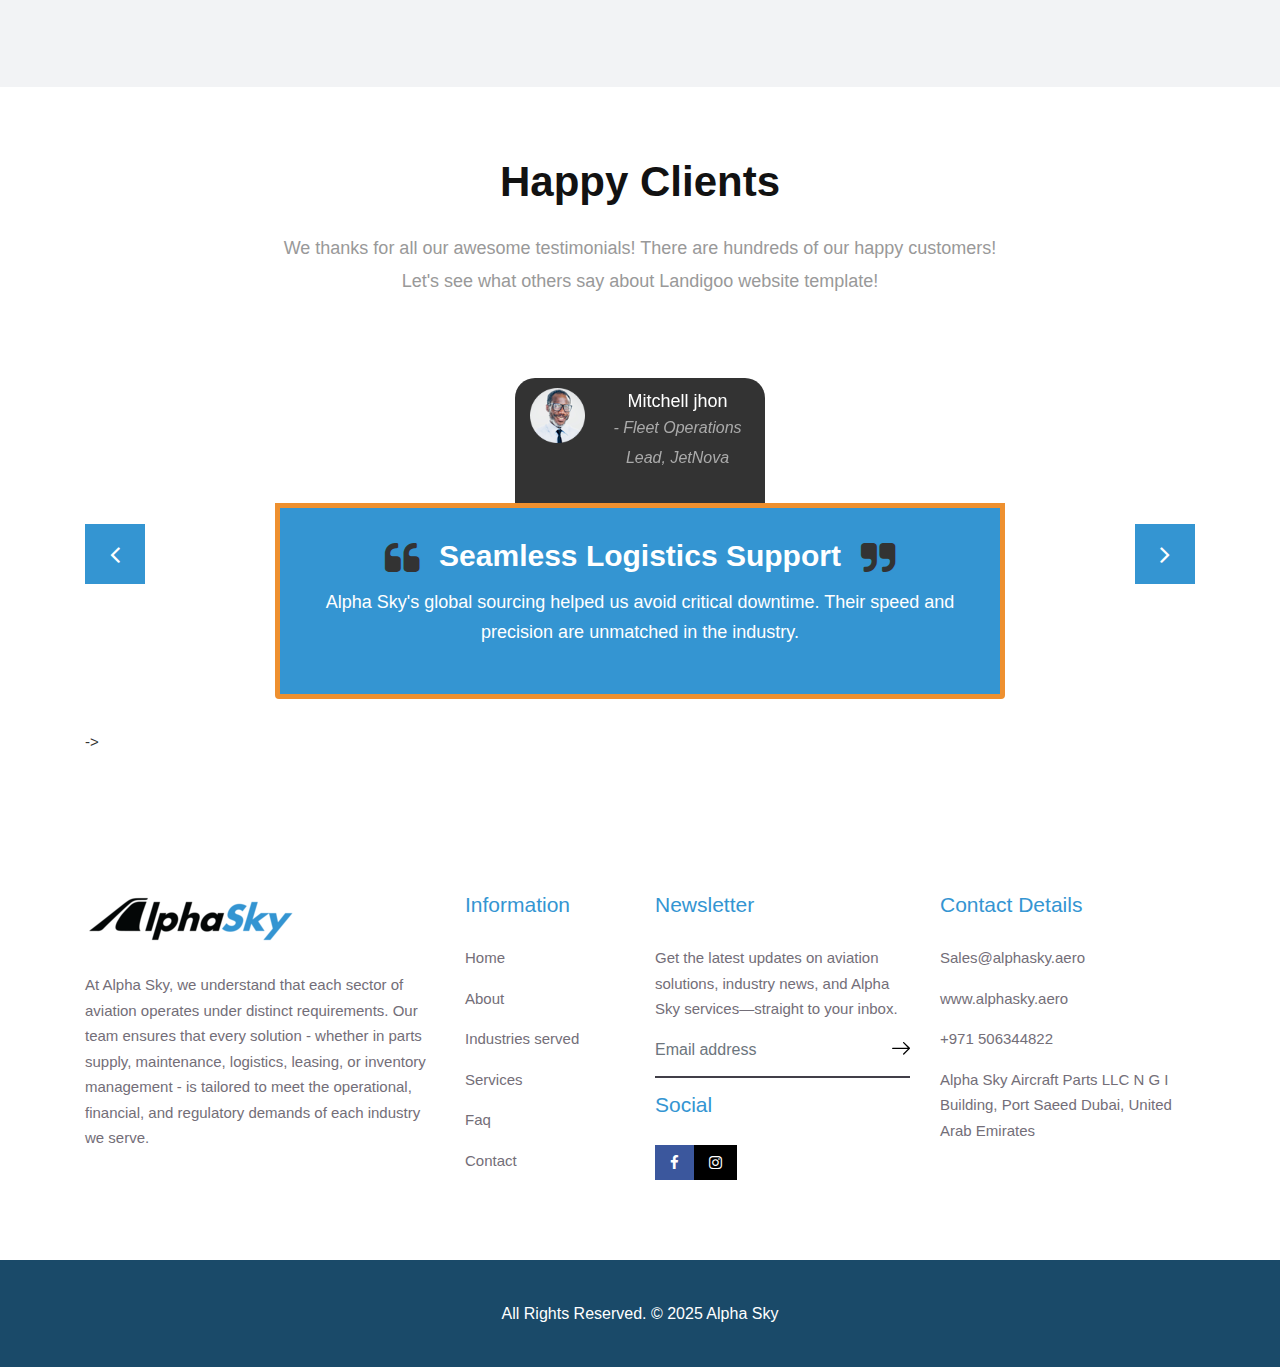
<file: services2.html>
<!DOCTYPE html>
<html lang="en">

    <!-- Basic -->
    <meta charset="utf-8">
    <meta http-equiv="X-UA-Compatible" content="IE=edge">   
   
    <!-- Mobile Metas -->
    <meta name="viewport" content="width=device-width, minimum-scale=1.0, maximum-scale=1.0, user-scalable=no">
 
     <!-- Site Metas -->
    <title> Alpha Sky</title>  
    <meta name="keywords" content="">
    <meta name="description" content="">
    <meta name="author" content="">

    <!-- Site Icons -->
    <link rel="shortcut icon" href="images/AlphaSky Favicon.png" type="image/x-icon" />
    <link rel="apple-touch-icon" href="images/AlphaSky Favicon.png">

    <!-- Bootstrap CSS -->
    <link rel="stylesheet" href="css/bootstrap.min.css">
    <!-- Site CSS -->
    <link rel="stylesheet" href="style.css">
    <!-- ALL VERSION CSS -->
    <link rel="stylesheet" href="css/versions.css">
    <!-- Responsive CSS -->
    <link rel="stylesheet" href="css/responsive.css">
    <!-- Custom CSS -->
    <link rel="stylesheet" href="css/custom.css">
	
	<script src="js/modernizr.custom.79639.js"></script>
    <!--[if lt IE 9]>
      <script src="https://oss.maxcdn.com/libs/html5shiv/3.7.0/html5shiv.js"></script>
      <script src="https://oss.maxcdn.com/libs/respond.js/1.4.2/respond.min.js"></script>
    <![endif]-->

</head>
<body class="seo_version">

    <!-- LOADER -->
	<div id="preloader">
		<div class="loader-wrapper">
			<div class="loader-new">
				<div class="ball"></div>
				<div class="ball"></div>
				<div class="ball"></div>
			</div>
			<div class="text">LOADING...</div>
		</div>
	</div>
	<!-- END LOADER -->

    <!-- Start header -->
	<header class="top-navbar">
		<nav class="navbar navbar-expand-lg navbar-light bg-light">
			<div class="container">
				<a class="navbar-brand" href="index.html">
					<img src="images/AlphaSkyLogo.png" alt="" />
				</a>
				<button class="navbar-toggler" type="button" data-toggle="collapse" data-target="#navbars-seo" aria-controls="navbars-rs-food" aria-expanded="false" aria-label="Toggle navigation">
				  <span class="navbar-toggler-icon"></span>
				</button>
				<div class="collapse navbar-collapse" id="navbars-seo">
					<ul class="navbar-nav ml-auto">
						<li class="nav-item"><a class="nav-link" href="index.html">Home</a></li>
						<li class="nav-item"><a class="nav-link" href="about.html">About Us</a></li>
						<li class="nav-item"><a class="nav-link" href="industry-served.html">Industries Served</a></li>
						<li class="nav-item dropdown active">
							<a class="nav-link dropdown-toggle" href="#" id="dropdown-a" data-toggle="dropdown">Services </a>
							<div class="dropdown-menu" aria-labelledby="dropdown-a">
								   <a class="dropdown-item" href="services.html">Aircraft Parts Supply</a>
              <a class="dropdown-item" href="services2.html">Aviation Logistics & Supply Chain Solutions</a>
              <a class="dropdown-item" href="services3.html">Maintenance, Repair & Overhaul (MRO)
			</a>
              <a class="dropdown-item" href="services4.html"> Component Leasing</a>
              <a class="dropdown-item" href="services5.html"> Inventory Consignment Sales</a>
             
							</div>
						</li>						
					
						<li class="nav-item"><a class="nav-link" href="contact.html">Contact</a></li>
					</ul>
				</div>
			</div>
		</nav>
	</header>
	<!-- End header -->

    <div class="all-page-title" style="background-image:url(images/pattern-4.png);">
		<!--Page -->
        <div class="page-info">
            <div class="container">
            	<div class="inner-container">
                    <ul class="bread-crumb">
                        <li><a href="index.html">Home</a></li>
						<li><i class="fa fa-angle-double-right" aria-hidden="true"></i></li>
                        <li><span>Services</span></li>
                    </ul>
                </div>
            </div>
        </div>
        <!--End Page-->
        <div class="container text-center">
            <h1> Aviation Logistics & Supply Chain Solutions</h1>
			<p> Minimizing your downtime with our trusted services
            </p>
        </div>
    </div><!-- end section -->

    <div id="services" class="section lb">
        <div class="container-fluid">
			<div class="container">
				<div class="row">
					<div class="section-title text-center">
						<h3>Service Overview
						</h3>
						<p>Aviation logistics requires precision, coordination, and real-time efficiency. Alpha Sky
                            provides a fully integrated supply chain solution, ensuring that aircraft parts and components are
                            delivered securely, promptly, and in full compliance with global regulations.
							</p>
							
						
					</div><!-- end title -->
				</div>
				<div class="row">
					<div class="col-lg-12">
						<h4><strong>Key Services:</strong></h4>
						<div id="accordion" class="process-accordion" role="tablist">
							<div class="card active">
								<div class="card-header" role="tab" id="headingOne">
									<h5 class="mb-0">
										<a data-toggle="collapse" href="#collapseOne" aria-expanded="true" aria-controls="collapseOne">
											End-to-End Logistics Management	</a>
									</h5>
								</div>
								<div id="collapseOne" class="collapse show" role="tabpanel" aria-labelledby="headingOne" data-parent="#accordion">
									<div class="card-body">
										<div class="inner-acc">
											<p>  Handling procurement, storage, and distribution.</p>
											
										</div>
									</div>
								</div>
							</div>
							<div class="card">
								<div class="card-header" role="tab" id="headingTwo">
									<h5 class="mb-0">
										<a class="collapsed" data-toggle="collapse" href="#collapseTwo" aria-expanded="false" aria-controls="collapseTwo">
                                            Global Warehousing & Distribution
											
										</a>
									</h5>
								</div>
								<div id="collapseTwo" class="collapse" role="tabpanel" aria-labelledby="headingTwo" data-parent="#accordion">
									<div class="card-body">
										<div class="inner-acc">
											<p>  Strategically located hubs for rapid availability.</p>
											
										</div>
									</div>
								</div>
							</div>
							<div class="card">
								<div class="card-header" role="tab" id="headingThree">
									<h5 class="mb-0">
										<a class="collapsed" data-toggle="collapse" href="#collapseThree" aria-expanded="false" aria-controls="collapseThree">
											AOG Support & Expedited Shipping
											
										</a>
									</h5>
								</div>
								<div id="collapseThree" class="collapse" role="tabpanel" aria-labelledby="headingThree" data-parent="#accordion">
									<div class="card-body">
										<div class="inner-acc">
											<p> Priority logistics to minimize aircraft downtime.
                                                .</p>
											
										</div>
									</div>
								</div>
							</div>
							<div class="card">
								<div class="card-header" role="tab" id="headingFour">
									<h5 class="mb-0">
										<a class="collapsed" data-toggle="collapse" href="#collapseFour" aria-expanded="false" aria-controls="collapseFour">
                                            Regulatory Compliance & Customs Clearance
											
										</a>
									</h5>
								</div>
								<div id="collapseFour" class="collapse" role="tabpanel" aria-labelledby="headingFour" data-parent="#accordion">
									<div class="card-body">
										<div class="inner-acc">
											<p> Streamlined international trade
                                                processes.
											</p>
											
										</div>
									</div>
								</div>
							</div>
						
						</div>
					</div>
				</div>
			</div>
           
<div class="row text-center">
				<div class="owl-services-seo owl-carousel owl-theme">
					<div class="text-center">
						<div class="service-widget">
							<div class="post-media wow fadeIn">
								<a href="services.html">
								<img src="images/seo_04.png" alt="" class="img-fluid img-rounded"></a>
							</div>
							<h3> Aircraft Parts Supply
							</h3>
							<p> Certified Aircraft components with maximum reliability.</p>
						</div><!-- end service -->
					</div><!-- end col -->

					<div class="text-center">
						<div class="service-widget">
							<div class="post-media wow fadeIn"><a href="services2.html">
								<img src="images/seo_02.png" alt="" class="img-fluid img-rounded"></a>
							</div>
							<h3> Aviation Logistics & Supply Chain Solutions</h3>
							<p>Minimizing your downtime with our trusted services.

								 </p>
						</div><!-- end service -->
					</div><!-- end col -->

					<div class="text-center">
						<div class="service-widget">
							<div class="post-media wow fadeIn">
							<a href="services3.html">	<img src="images/seo_03.png" alt="" class="img-fluid img-rounded">
							</a></div>
							<h3> Maintenance, Repair & Overhaul </h3>
							<p>Certified MRO Solutions for Enhanced Fleet Reliability.</p>
						</div><!-- end service -->
					</div><!-- end col -->
					
					<div class="text-center">
						<div class="service-widget">
							<div class="post-media wow fadeIn">
								<a href="services4.html"><img src="images/seo_04.png" alt="" class="img-fluid img-rounded">
								</a>
							</div>
							<h3>Component Leasing
							</h3>
							<p>Reduce Costs, Maintain Readiness with Aviation Leasing.
							</p>
						</div><!-- end service -->
					</div><!-- end col -->

					<div class="text-center">
						<div class="service-widget">
							<div class="post-media wow fadeIn">
							<a href="services5.html">	<img src="images/seo_05.png" alt="" class="img-fluid img-rounded">
							</a>	</div>
							<h3> Inventory Consignment Sales
							</h3>
							<p> Global Market Reach for Aircraft Components </p>
						</div><!-- end service -->
					</div><!-- end col -->

					<!-- end col -->
				</div><!-- end col -->
            </div><!-- end row -->
        </div><!-- end container -->
    </div><!-- end section -->
	
    <div id="testimonials" class="section wb">
        <div class="container">
            <div class="section-title text-center">
                <h3>Happy Clients</h3>
                <p class="lead">We thanks for all our awesome testimonials! There are hundreds of our happy customers! <br>Let's see what others say about Landigoo website template!</p>
            </div><!-- end title -->

           <div class="row">
    <div class="col-md-12 col-sm-12">
        <div class="testi-carousel owl-carousel owl-theme">
            <div class="testimonial clearfix">
                <div class="testi-meta">
                    <img src="images/testi_01.png" alt="" class="img-fluid alignleft">
                    <h4>Mitchell jhon <small>- Fleet Operations Lead, JetNova</small></h4>
                </div>
                <div class="desc">
                    <h3><i class="fa fa-quote-left"></i> Seamless Logistics Support <i class="fa fa-quote-right"></i></h3>
                    <p>Alpha Sky's global sourcing helped us avoid critical downtime. Their speed and precision are unmatched in the industry.</p>
                </div>
            </div>

            <div class="testimonial clearfix">
                <div class="testi-meta">
                    <img src="images/testi_02.png" alt="" class="img-fluid alignleft">
                    <h4>Captain Ian Tom <small>- Director of Maintenance, SkyAxis</small></h4>
                </div>
                <div class="desc">
                    <h3><i class="fa fa-quote-left"></i> Trusted Aviation Partner <i class="fa fa-quote-right"></i></h3>
                    <p>We rely on Alpha Sky for compliant, high-quality aircraft components. Their technical team is outstanding.</p>
                </div>
            </div>

            <div class="testimonial clearfix">
                <div class="testi-meta">
                    <img src="images/testi_03.png" alt="" class="img-fluid alignleft">
                    <h4>Lena Torres <small>- Procurement Head, AeroGlobal</small></h4>
                </div>
                <div class="desc">
                    <h3><i class="fa fa-quote-left"></i> Exceptional Customer Focus <i class="fa fa-quote-right"></i></h3>
                    <p>From sourcing to delivery, Alpha Sky’s team ensured we got what we needed fast, and within budget. Highly recommended.</p>
                </div>
            </div>
        </div>
    </div>
</div>
->
        </div><!-- end container -->
    </div><!-- end section -->

 

	
	<footer class="footer">
        <div class="container">
            <div class="row">
                <div class="col-lg-4 col-md-6 col-xs-12">
                    <div class="widget clearfix">
                        <div class="widget-title">
                            <img src="images/logo-light.png" alt="">
                        </div>
                        <p> At Alpha Sky, we understand that each sector of aviation operates under distinct
							requirements. Our team ensures that every solution - whether in parts supply, maintenance,
							logistics, leasing, or inventory management - is tailored to meet the operational, financial,
							and regulatory demands of each industry we serve.</p>
                      
                    </div><!-- end clearfix -->
                </div><!-- end col -->
				
				<div class="col-lg-2 col-md-6 col-xs-12">
                    <div class="widget clearfix">
                        <div class="widget-title">
                            <h3>Information</h3>
                        </div>
                        <ul class="footer-links">
                            <li><a href="index.html">Home</a></li>
                            <li><a href="about.html">About</a></li>
                            <li><a href="industry-served.html">Industries served</a></li>
							<li><a href="services.html">Services</a></li>
							<li><a href="contact.html">Faq</a></li>
							<li><a href="contact.html">Contact</a></li>
                        </ul><!-- end links -->
                    </div><!-- end clearfix -->
                </div><!-- end col -->

                <div class="col-lg-3 col-md-6 col-xs-12">
                    <div class="widget clearfix">
						<div class="widget-title">
							<h3>Newsletter</h3>
						</div>
						<p>Get the latest updates on aviation solutions, industry news, and Alpha Sky services—straight to your inbox.</p>
							<div class="news-box">
							<form action="#" method="post">
								<div class="form-group">
									<input class="form-control" placeholder="Email address" type="email">
									<button type="submit">
										<svg id="Layer_11" data-name="Layer 11" xmlns="http://www.w3.org/2000/svg" viewBox="0 0 25.19 17.71">
											<path class="cls-1" d="M311,387.93a.89.89,0,0,0-1.27,1.26l6.44,6.44H295a.89.89,0,0,0-.89.89.9.9,0,0,0,.89.9h21.24l-6.44,6.42a.91.91,0,0,0,0,1.27.89.89,0,0,0,1.27,0l8-8a.87.87,0,0,0,0-1.25Z" transform="translate(-294.08 -387.67)"></path> </svg>
									</button>
								</div>
							</form>
						</div>
						
                        <div class="widget-title">
                            <h3>Social</h3>
                        </div>
                        <ul class="footer-links social-md">
                            <li><a class="fb btn-a" title="Facebook" data-tippy-animation="scale" href="#"><i class="fa fa-facebook"></i></a></li>
                            <li><a class="gi btn-a" title="Instagram" data-tippy-animation="scale" href="#"><i class="fa fa-instagram"></i> </a></li>
                          
                           
                        </ul><!-- end links -->
                    </div><!-- end clearfix -->
                </div><!-- end col -->
				
				<div class="col-lg-3 col-md-6 col-xs-12">
                    <div class="widget clearfix">
                        <div class="widget-title">
                            <h3>Contact Details</h3>
                        </div>

                        <ul class="footer-links">
                            <li><a href="mailto:#">Sales@alphasky.aero</a></li>
                            <li><a href="#">www.alphasky.aero</a></li>
                            <li>+971 506344822</li>
							<li>Alpha Sky Aircraft Parts LLC
                                N G I Building, Port Saeed
                                Dubai, United Arab Emirates</li>
                        </ul><!-- end links -->
                    </div><!-- end clearfix -->
                </div><!-- end col -->
				
            </div><!-- end row -->
        </div><!-- end container -->
    </footer><!-- end footer -->
	
    <div class="copyrights">
        <div class="container">
            <div class="footer-distributed">
                <div class="footer-left">
                    <p class="footer-company-name">All Rights Reserved. &copy; 2025 <a href="#">Alpha Sky</a> </p>
            </div>
        </div><!-- end container -->
    </div><!-- end copyrights -->

    <a href="#" id="scroll-to-top" class="dmtop global-radius"><i class="fa fa-angle-up"></i></a>

    <!-- ALL JS FILES -->
    <script src="js/all.js"></script>
    <!-- ALL PLUGINS -->
    <script src="js/custom.js"></script>
	<script src="js/tippy.all.min.js"></script>
	<script>
		tippy('.btn-a')
	</script>

</body>
</html>
</file>
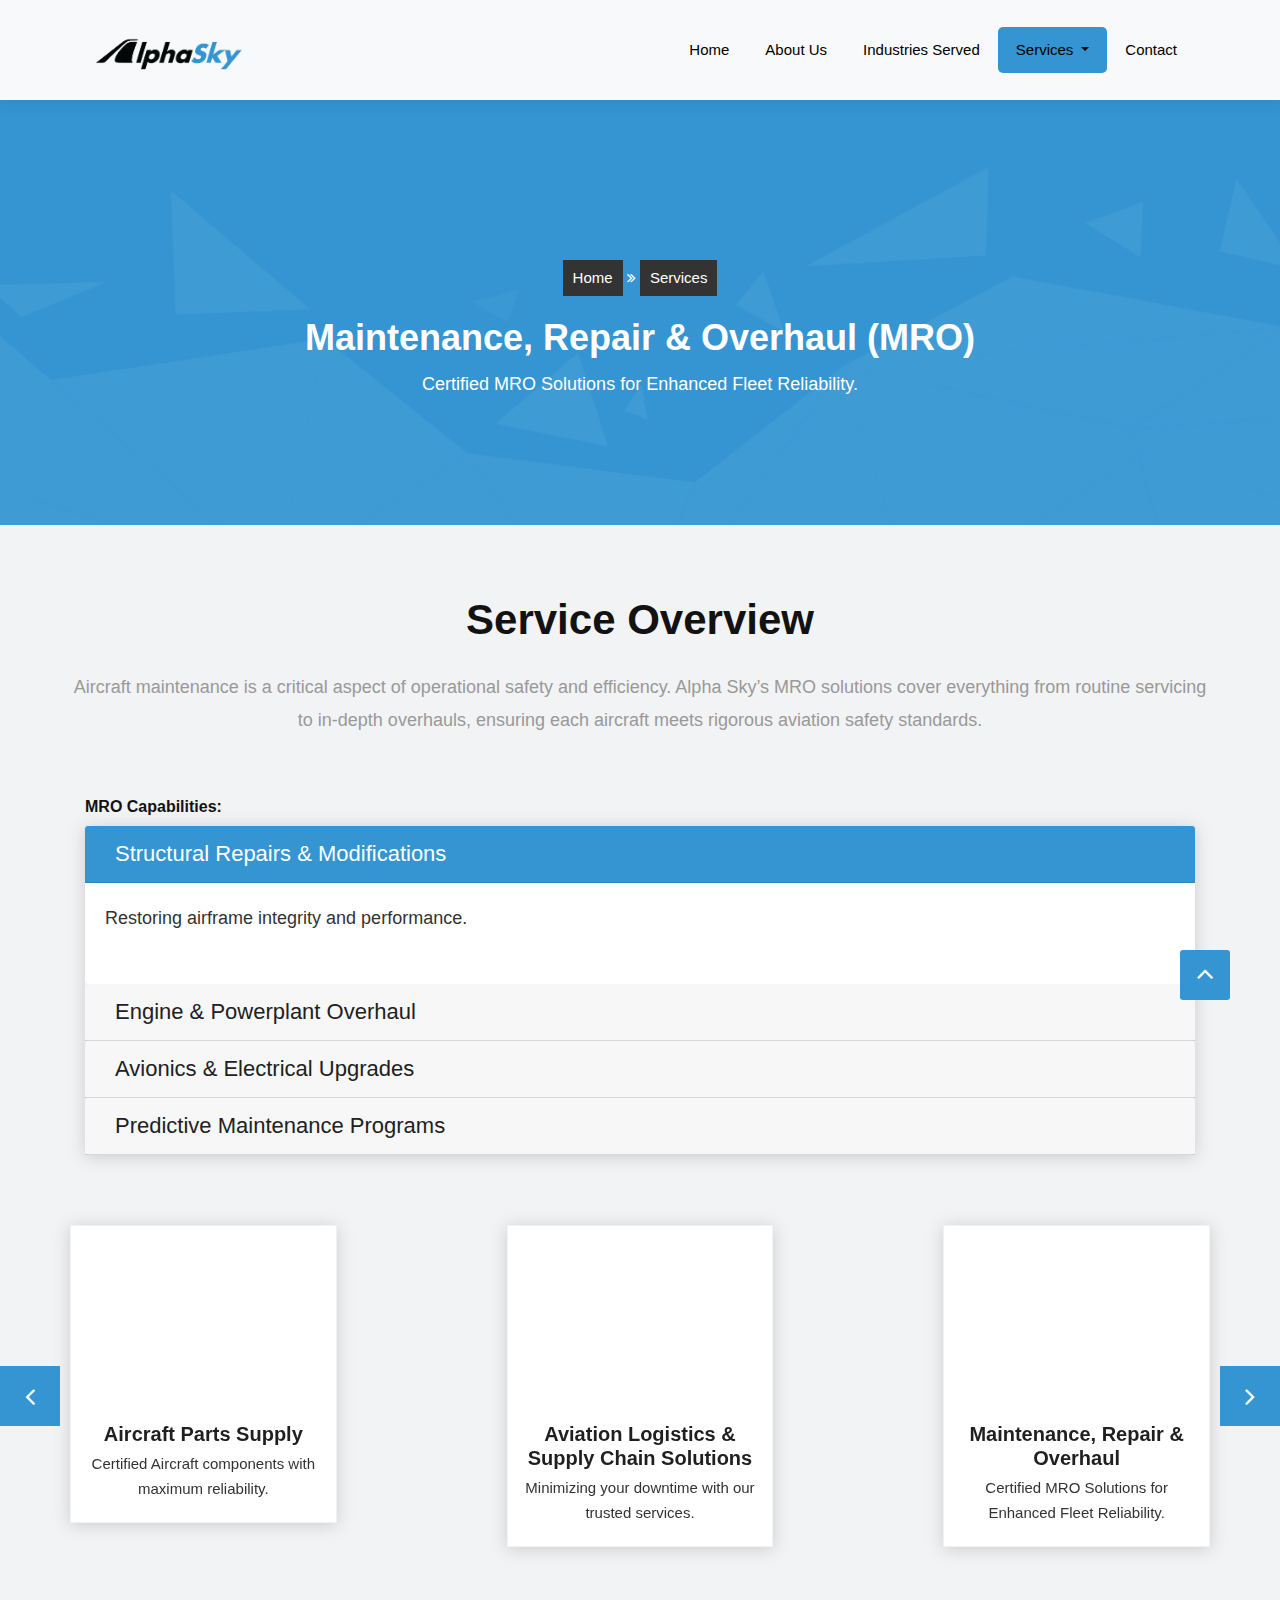
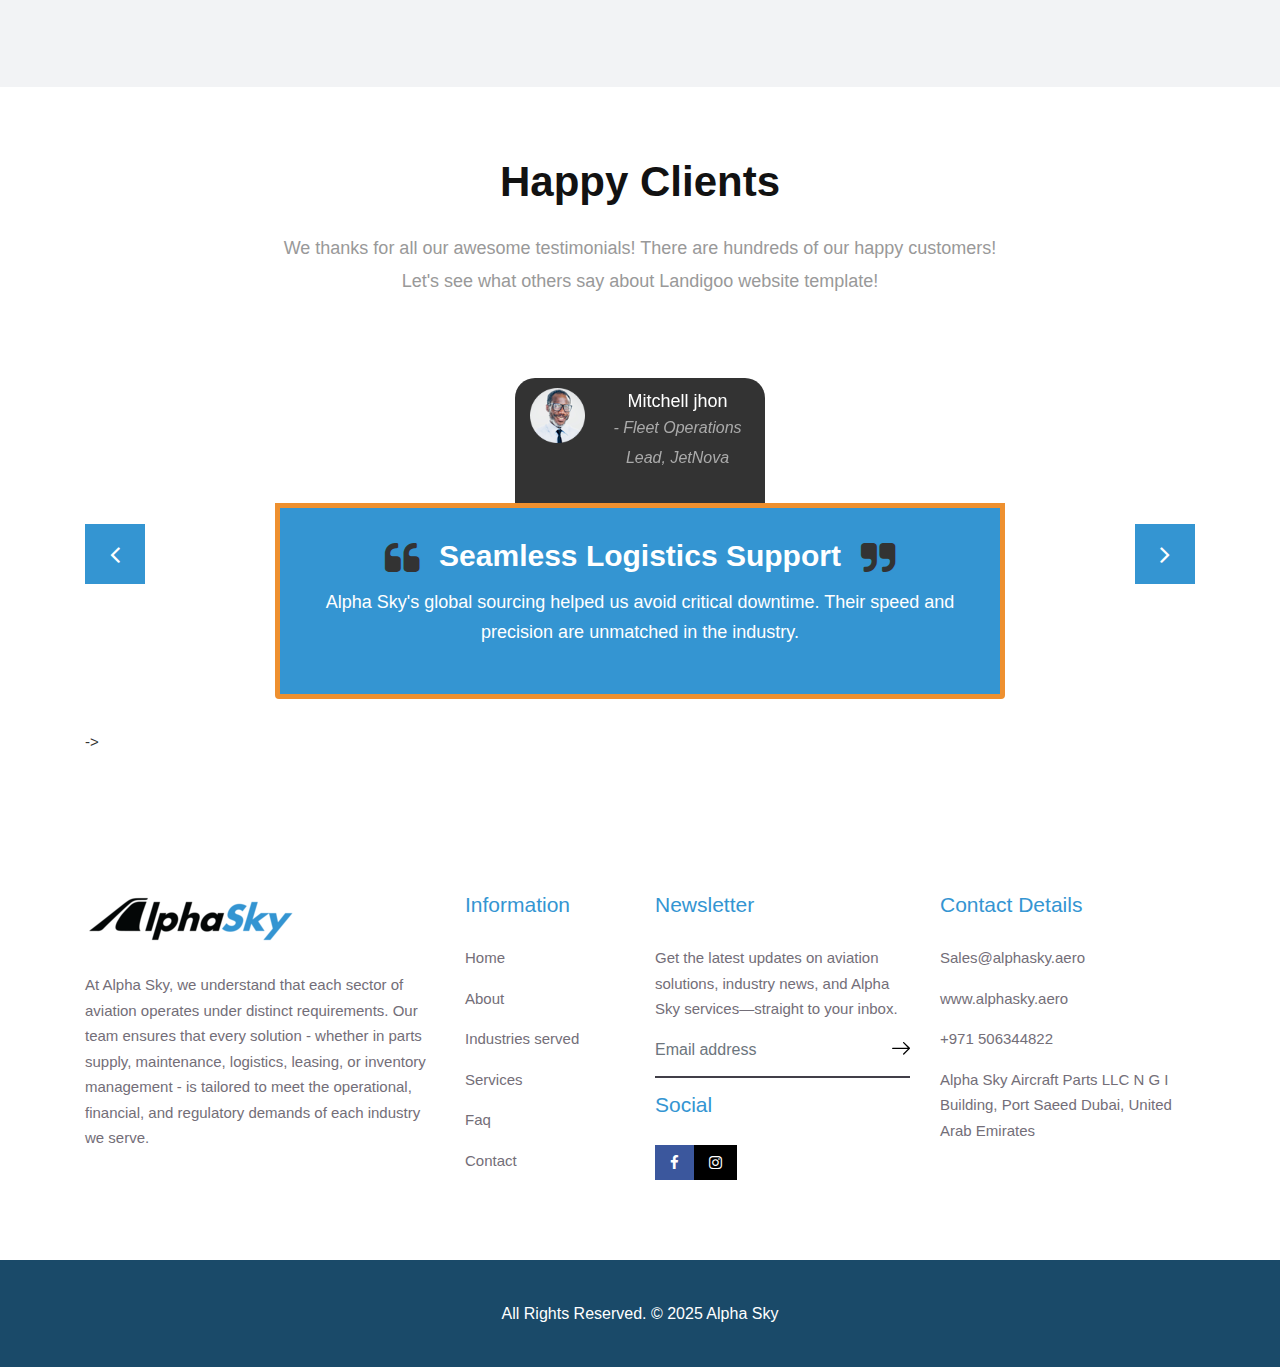
<file: services3.html>
<!DOCTYPE html>
<html lang="en">

    <!-- Basic -->
    <meta charset="utf-8">
    <meta http-equiv="X-UA-Compatible" content="IE=edge">   
   
    <!-- Mobile Metas -->
    <meta name="viewport" content="width=device-width, minimum-scale=1.0, maximum-scale=1.0, user-scalable=no">
 
     <!-- Site Metas -->
    <title> Alpha Sky</title>  
    <meta name="keywords" content="">
    <meta name="description" content="">
    <meta name="author" content="">

    <!-- Site Icons -->
    <link rel="shortcut icon" href="images/AlphaSky Favicon.png" type="image/x-icon" />
    <link rel="apple-touch-icon" href="images/AlphaSky Favicon.png">

    <!-- Bootstrap CSS -->
    <link rel="stylesheet" href="css/bootstrap.min.css">
    <!-- Site CSS -->
    <link rel="stylesheet" href="style.css">
    <!-- ALL VERSION CSS -->
    <link rel="stylesheet" href="css/versions.css">
    <!-- Responsive CSS -->
    <link rel="stylesheet" href="css/responsive.css">
    <!-- Custom CSS -->
    <link rel="stylesheet" href="css/custom.css">
	
	<script src="js/modernizr.custom.79639.js"></script>
    <!--[if lt IE 9]>
      <script src="https://oss.maxcdn.com/libs/html5shiv/3.7.0/html5shiv.js"></script>
      <script src="https://oss.maxcdn.com/libs/respond.js/1.4.2/respond.min.js"></script>
    <![endif]-->

</head>
<body class="seo_version">

    <!-- LOADER -->
	<div id="preloader">
		<div class="loader-wrapper">
			<div class="loader-new">
				<div class="ball"></div>
				<div class="ball"></div>
				<div class="ball"></div>
			</div>
			<div class="text">LOADING...</div>
		</div>
	</div>
	<!-- END LOADER -->

    <!-- Start header -->
	<header class="top-navbar">
		<nav class="navbar navbar-expand-lg navbar-light bg-light">
			<div class="container">
				<a class="navbar-brand" href="index.html">
					<img src="images/AlphaSkyLogo.png" alt="" />
				</a>
				<button class="navbar-toggler" type="button" data-toggle="collapse" data-target="#navbars-seo" aria-controls="navbars-rs-food" aria-expanded="false" aria-label="Toggle navigation">
				  <span class="navbar-toggler-icon"></span>
				</button>
				<div class="collapse navbar-collapse" id="navbars-seo">
					<ul class="navbar-nav ml-auto">
						<li class="nav-item"><a class="nav-link" href="index.html">Home</a></li>
						<li class="nav-item"><a class="nav-link" href="about.html">About Us</a></li>
						<li class="nav-item"><a class="nav-link" href="industry-served.html">Industries Served</a></li>
						<li class="nav-item dropdown active">
							<a class="nav-link dropdown-toggle" href="#" id="dropdown-a" data-toggle="dropdown">Services </a>
							<div class="dropdown-menu" aria-labelledby="dropdown-a">
								   <a class="dropdown-item" href="services.html">Aircraft Parts Supply</a>
              <a class="dropdown-item" href="services2.html">Aviation Logistics & Supply Chain Solutions</a>
              <a class="dropdown-item" href="services3.html">Maintenance, Repair & Overhaul (MRO)
			</a>
              <a class="dropdown-item" href="services4.html"> Component Leasing</a>
              <a class="dropdown-item" href="services5.html"> Inventory Consignment Sales</a>
             
							</div>
						</li>						
					
						<li class="nav-item"><a class="nav-link" href="contact.html">Contact</a></li>
					</ul>
				</div>
			</div>
		</nav>
	</header>
	<!-- End header -->

    <div class="all-page-title" style="background-image:url(images/pattern-4.png);">
		<!--Page -->
        <div class="page-info">
            <div class="container">
            	<div class="inner-container">
                    <ul class="bread-crumb">
                        <li><a href="index.html">Home</a></li>
						<li><i class="fa fa-angle-double-right" aria-hidden="true"></i></li>
                        <li><span>Services</span></li>
                    </ul>
                </div>
            </div>
        </div>
        <!--End Page-->
        <div class="container text-center">
            <h1>  Maintenance, Repair & Overhaul (MRO)</h1>
			<p>  Certified MRO Solutions for Enhanced Fleet Reliability.
            </p>
        </div>
    </div><!-- end section -->

    <div id="services" class="section lb">
        <div class="container-fluid">
			<div class="container">
				<div class="row">
					<div class="section-title text-center">
						<h3>Service Overview
						</h3>
						<p>Aircraft maintenance is a critical aspect of operational safety and efficiency. Alpha Sky’s
                            MRO solutions cover everything from routine servicing to in-depth overhauls, ensuring each
                            aircraft meets rigorous aviation safety standards.
                            
							</p>
							
						
					</div><!-- end title -->
				</div>
				<div class="row">
					<div class="col-lg-12">
						<h4><strong>MRO Capabilities:</strong></h4>
						<div id="accordion" class="process-accordion" role="tablist">
							<div class="card active">
								<div class="card-header" role="tab" id="headingOne">
									<h5 class="mb-0">
										<a data-toggle="collapse" href="#collapseOne" aria-expanded="true" aria-controls="collapseOne">
											Structural Repairs & Modifications	</a>
									</h5>
								</div>
								<div id="collapseOne" class="collapse show" role="tabpanel" aria-labelledby="headingOne" data-parent="#accordion">
									<div class="card-body">
										<div class="inner-acc">
											<p>  Restoring airframe integrity and performance.</p>
											
										</div>
									</div>
								</div>
							</div>
							<div class="card">
								<div class="card-header" role="tab" id="headingTwo">
									<h5 class="mb-0">
										<a class="collapsed" data-toggle="collapse" href="#collapseTwo" aria-expanded="false" aria-controls="collapseTwo">
                                            Engine & Powerplant Overhaul
											
										</a>
									</h5>
								</div>
								<div id="collapseTwo" class="collapse" role="tabpanel" aria-labelledby="headingTwo" data-parent="#accordion">
									<div class="card-body">
										<div class="inner-acc">
											<p>  Extending engine lifespan with expert servicing.</p>
											
										</div>
									</div>
								</div>
							</div>
							<div class="card">
								<div class="card-header" role="tab" id="headingThree">
									<h5 class="mb-0">
										<a class="collapsed" data-toggle="collapse" href="#collapseThree" aria-expanded="false" aria-controls="collapseThree">
											Avionics & Electrical Upgrades 
											
										</a>
									</h5>
								</div>
								<div id="collapseThree" class="collapse" role="tabpanel" aria-labelledby="headingThree" data-parent="#accordion">
									<div class="card-body">
										<div class="inner-acc">
											<p>Enhancing flight control and navigational efficiency.
                                                </p>
											
										</div>
									</div>
								</div>
							</div>
							<div class="card">
								<div class="card-header" role="tab" id="headingFour">
									<h5 class="mb-0">
										<a class="collapsed" data-toggle="collapse" href="#collapseFour" aria-expanded="false" aria-controls="collapseFour">
                                            Predictive Maintenance Programs
											
										</a>
									</h5>
								</div>
								<div id="collapseFour" class="collapse" role="tabpanel" aria-labelledby="headingFour" data-parent="#accordion">
									<div class="card-body">
										<div class="inner-acc">
											<p>Data-driven analysis to reduce unscheduled
                                                repairs.
											</p>
											
										</div>
									</div>
								</div>
							</div>
						
						</div>
					</div>
				</div>
			</div>
           
<div class="row text-center">
				<div class="owl-services-seo owl-carousel owl-theme">
					<div class="text-center">
						<div class="service-widget">
							<div class="post-media wow fadeIn">
								<a href="services.html">
								<img src="images/seo_04.png" alt="" class="img-fluid img-rounded"></a>
							</div>
							<h3> Aircraft Parts Supply
							</h3>
							<p> Certified Aircraft components with maximum reliability.</p>
						</div><!-- end service -->
					</div><!-- end col -->

					<div class="text-center">
						<div class="service-widget">
							<div class="post-media wow fadeIn"><a href="services2.html">
								<img src="images/seo_02.png" alt="" class="img-fluid img-rounded"></a>
							</div>
							<h3> Aviation Logistics & Supply Chain Solutions</h3>
							<p>Minimizing your downtime with our trusted services.

								 </p>
						</div><!-- end service -->
					</div><!-- end col -->

					<div class="text-center">
						<div class="service-widget">
							<div class="post-media wow fadeIn">
							<a href="services3.html">	<img src="images/seo_03.png" alt="" class="img-fluid img-rounded">
							</a></div>
							<h3> Maintenance, Repair & Overhaul </h3>
							<p>Certified MRO Solutions for Enhanced Fleet Reliability.</p>
						</div><!-- end service -->
					</div><!-- end col -->
					
					<div class="text-center">
						<div class="service-widget">
							<div class="post-media wow fadeIn">
								<a href="services4.html"><img src="images/seo_04.png" alt="" class="img-fluid img-rounded">
								</a>
							</div>
							<h3>Component Leasing
							</h3>
							<p>Reduce Costs, Maintain Readiness with Aviation Leasing.
							</p>
						</div><!-- end service -->
					</div><!-- end col -->

					<div class="text-center">
						<div class="service-widget">
							<div class="post-media wow fadeIn">
							<a href="services5.html">	<img src="images/seo_05.png" alt="" class="img-fluid img-rounded">
							</a>	</div>
							<h3> Inventory Consignment Sales
							</h3>
							<p> Global Market Reach for Aircraft Components </p>
						</div><!-- end service -->
					</div><!-- end col -->

					<!-- end col -->
				</div><!-- end col -->
            </div><!-- end row -->
        </div><!-- end container -->
    </div><!-- end section -->
	
    <div id="testimonials" class="section wb">
        <div class="container">
            <div class="section-title text-center">
                <h3>Happy Clients</h3>
                <p class="lead">We thanks for all our awesome testimonials! There are hundreds of our happy customers! <br>Let's see what others say about Landigoo website template!</p>
            </div><!-- end title -->

           <div class="row">
    <div class="col-md-12 col-sm-12">
        <div class="testi-carousel owl-carousel owl-theme">
            <div class="testimonial clearfix">
                <div class="testi-meta">
                    <img src="images/testi_01.png" alt="" class="img-fluid alignleft">
                    <h4>Mitchell jhon <small>- Fleet Operations Lead, JetNova</small></h4>
                </div>
                <div class="desc">
                    <h3><i class="fa fa-quote-left"></i> Seamless Logistics Support <i class="fa fa-quote-right"></i></h3>
                    <p>Alpha Sky's global sourcing helped us avoid critical downtime. Their speed and precision are unmatched in the industry.</p>
                </div>
            </div>

            <div class="testimonial clearfix">
                <div class="testi-meta">
                    <img src="images/testi_02.png" alt="" class="img-fluid alignleft">
                    <h4>Captain Ian Tom <small>- Director of Maintenance, SkyAxis</small></h4>
                </div>
                <div class="desc">
                    <h3><i class="fa fa-quote-left"></i> Trusted Aviation Partner <i class="fa fa-quote-right"></i></h3>
                    <p>We rely on Alpha Sky for compliant, high-quality aircraft components. Their technical team is outstanding.</p>
                </div>
            </div>

            <div class="testimonial clearfix">
                <div class="testi-meta">
                    <img src="images/testi_03.png" alt="" class="img-fluid alignleft">
                    <h4>Lena Torres <small>- Procurement Head, AeroGlobal</small></h4>
                </div>
                <div class="desc">
                    <h3><i class="fa fa-quote-left"></i> Exceptional Customer Focus <i class="fa fa-quote-right"></i></h3>
                    <p>From sourcing to delivery, Alpha Sky’s team ensured we got what we needed fast, and within budget. Highly recommended.</p>
                </div>
            </div>
        </div>
    </div>
</div>
->
        </div><!-- end container -->
    </div><!-- end section -->

  
	
	<footer class="footer">
        <div class="container">
            <div class="row">
                <div class="col-lg-4 col-md-6 col-xs-12">
                    <div class="widget clearfix">
                        <div class="widget-title">
                            <img src="images/logo-light.png" alt="">
                        </div>
                        <p> At Alpha Sky, we understand that each sector of aviation operates under distinct
							requirements. Our team ensures that every solution - whether in parts supply, maintenance,
							logistics, leasing, or inventory management - is tailored to meet the operational, financial,
							and regulatory demands of each industry we serve.</p>
                      
                    </div><!-- end clearfix -->
                </div><!-- end col -->
				
				<div class="col-lg-2 col-md-6 col-xs-12">
                    <div class="widget clearfix">
                        <div class="widget-title">
                            <h3>Information</h3>
                        </div>
                        <ul class="footer-links">
                            <li><a href="index.html">Home</a></li>
                            <li><a href="about.html">About</a></li>
                            <li><a href="industry-served.html">Industries served</a></li>
							<li><a href="services.html">Services</a></li>
							<li><a href="contact.html">Faq</a></li>
							<li><a href="contact.html">Contact</a></li>
                        </ul><!-- end links -->
                    </div><!-- end clearfix -->
                </div><!-- end col -->

                <div class="col-lg-3 col-md-6 col-xs-12">
                    <div class="widget clearfix">
						<div class="widget-title">
							<h3>Newsletter</h3>
						</div>
						<p>Get the latest updates on aviation solutions, industry news, and Alpha Sky services—straight to your inbox.</p>
							<div class="news-box">
							<form action="#" method="post">
								<div class="form-group">
									<input class="form-control" placeholder="Email address" type="email">
									<button type="submit">
										<svg id="Layer_11" data-name="Layer 11" xmlns="http://www.w3.org/2000/svg" viewBox="0 0 25.19 17.71">
											<path class="cls-1" d="M311,387.93a.89.89,0,0,0-1.27,1.26l6.44,6.44H295a.89.89,0,0,0-.89.89.9.9,0,0,0,.89.9h21.24l-6.44,6.42a.91.91,0,0,0,0,1.27.89.89,0,0,0,1.27,0l8-8a.87.87,0,0,0,0-1.25Z" transform="translate(-294.08 -387.67)"></path> </svg>
									</button>
								</div>
							</form>
						</div>
						
                        <div class="widget-title">
                            <h3>Social</h3>
                        </div>
                        <ul class="footer-links social-md">
                            <li><a class="fb btn-a" title="Facebook" data-tippy-animation="scale" href="#"><i class="fa fa-facebook"></i></a></li>
                            <li><a class="gi btn-a" title="Instagram" data-tippy-animation="scale" href="#"><i class="fa fa-instagram"></i> </a></li>
                          
                           
                        </ul><!-- end links -->
                    </div><!-- end clearfix -->
                </div><!-- end col -->
				
				<div class="col-lg-3 col-md-6 col-xs-12">
                    <div class="widget clearfix">
                        <div class="widget-title">
                            <h3>Contact Details</h3>
                        </div>

                        <ul class="footer-links">
                            <li><a href="mailto:#">Sales@alphasky.aero</a></li>
                            <li><a href="#">www.alphasky.aero</a></li>
                            <li>+971 506344822</li>
							<li>Alpha Sky Aircraft Parts LLC
                                N G I Building, Port Saeed
                                Dubai, United Arab Emirates</li>
                        </ul><!-- end links -->
                    </div><!-- end clearfix -->
                </div><!-- end col -->
				
            </div><!-- end row -->
        </div><!-- end container -->
    </footer><!-- end footer -->
	
    <div class="copyrights">
        <div class="container">
            <div class="footer-distributed">
                <div class="footer-left">
                    <p class="footer-company-name">All Rights Reserved. &copy; 2025 <a href="#">Alpha Sky</a> </p>
            </div>
        </div><!-- end container -->
    </div><!-- end copyrights -->

    <a href="#" id="scroll-to-top" class="dmtop global-radius"><i class="fa fa-angle-up"></i></a>

    <!-- ALL JS FILES -->
    <script src="js/all.js"></script>
    <!-- ALL PLUGINS -->
    <script src="js/custom.js"></script>
	<script src="js/tippy.all.min.js"></script>
	<script>
		tippy('.btn-a')
	</script>

</body>
</html>
</file>
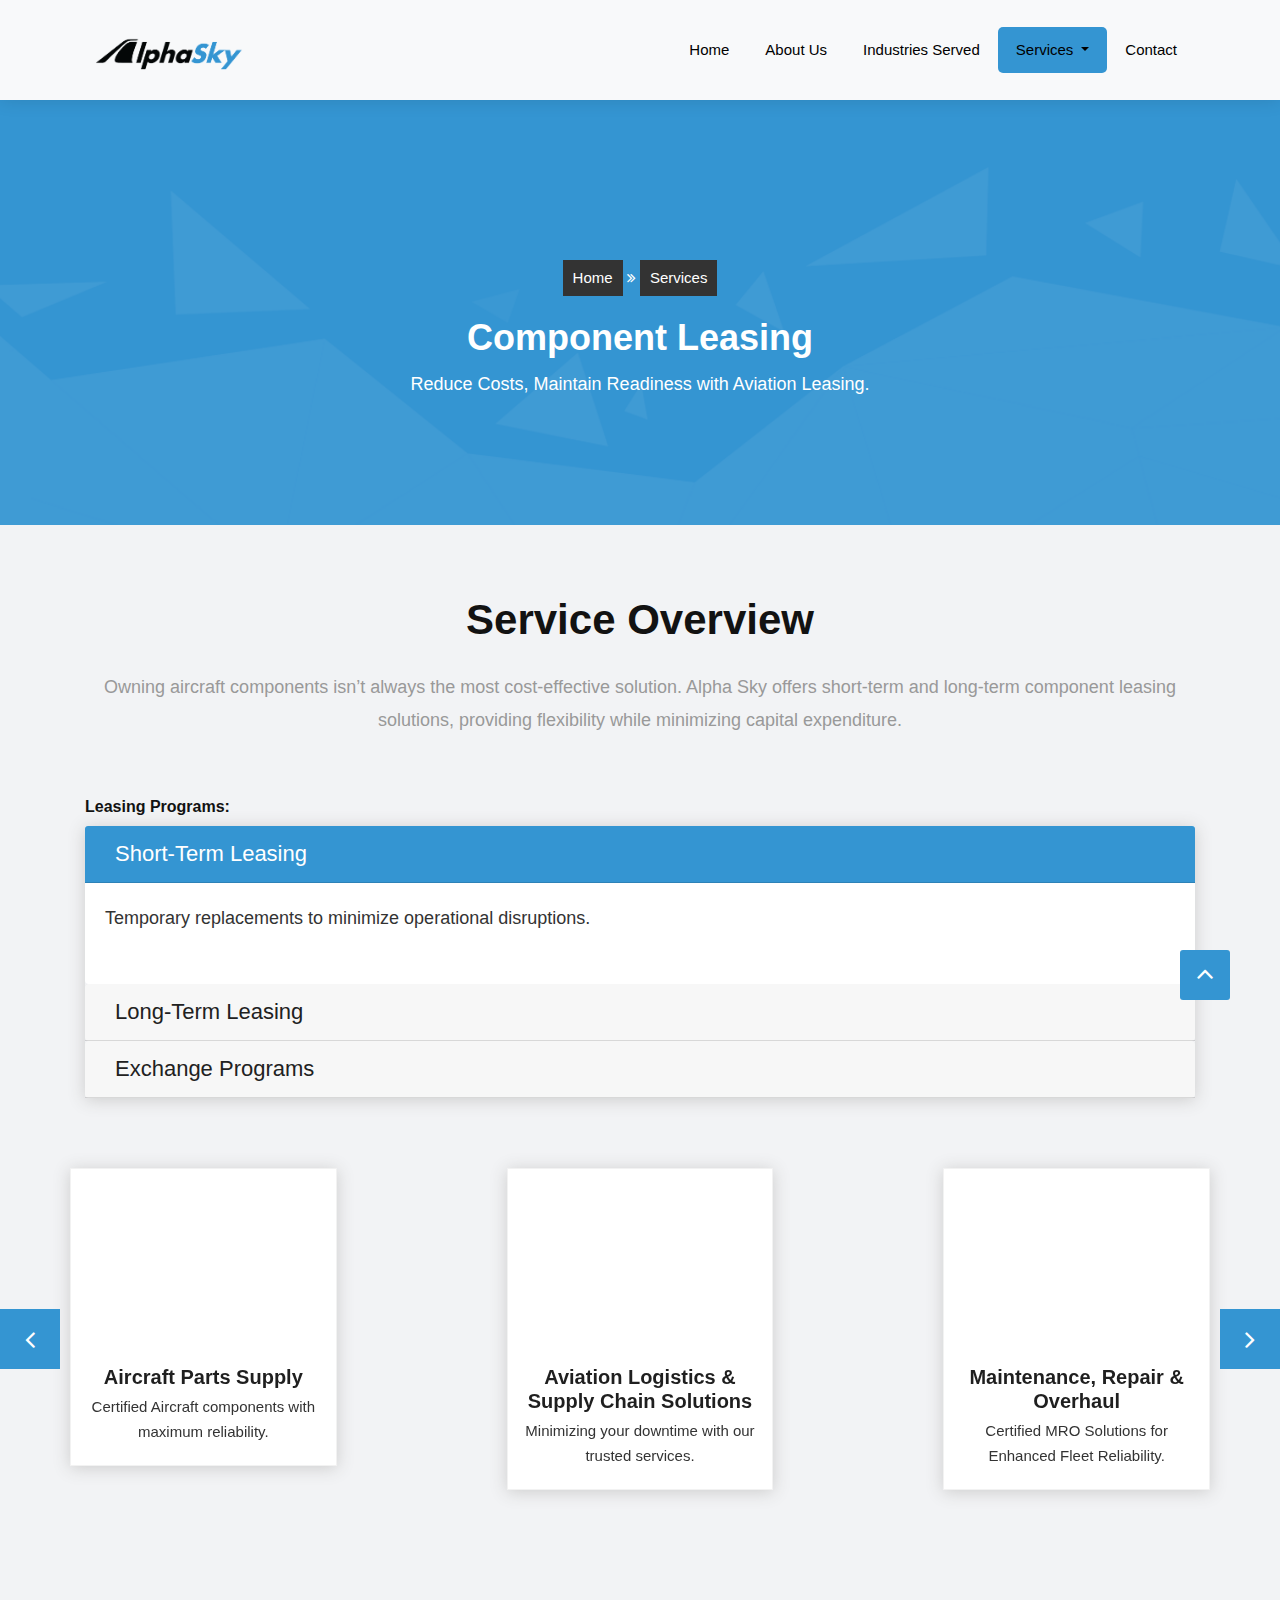
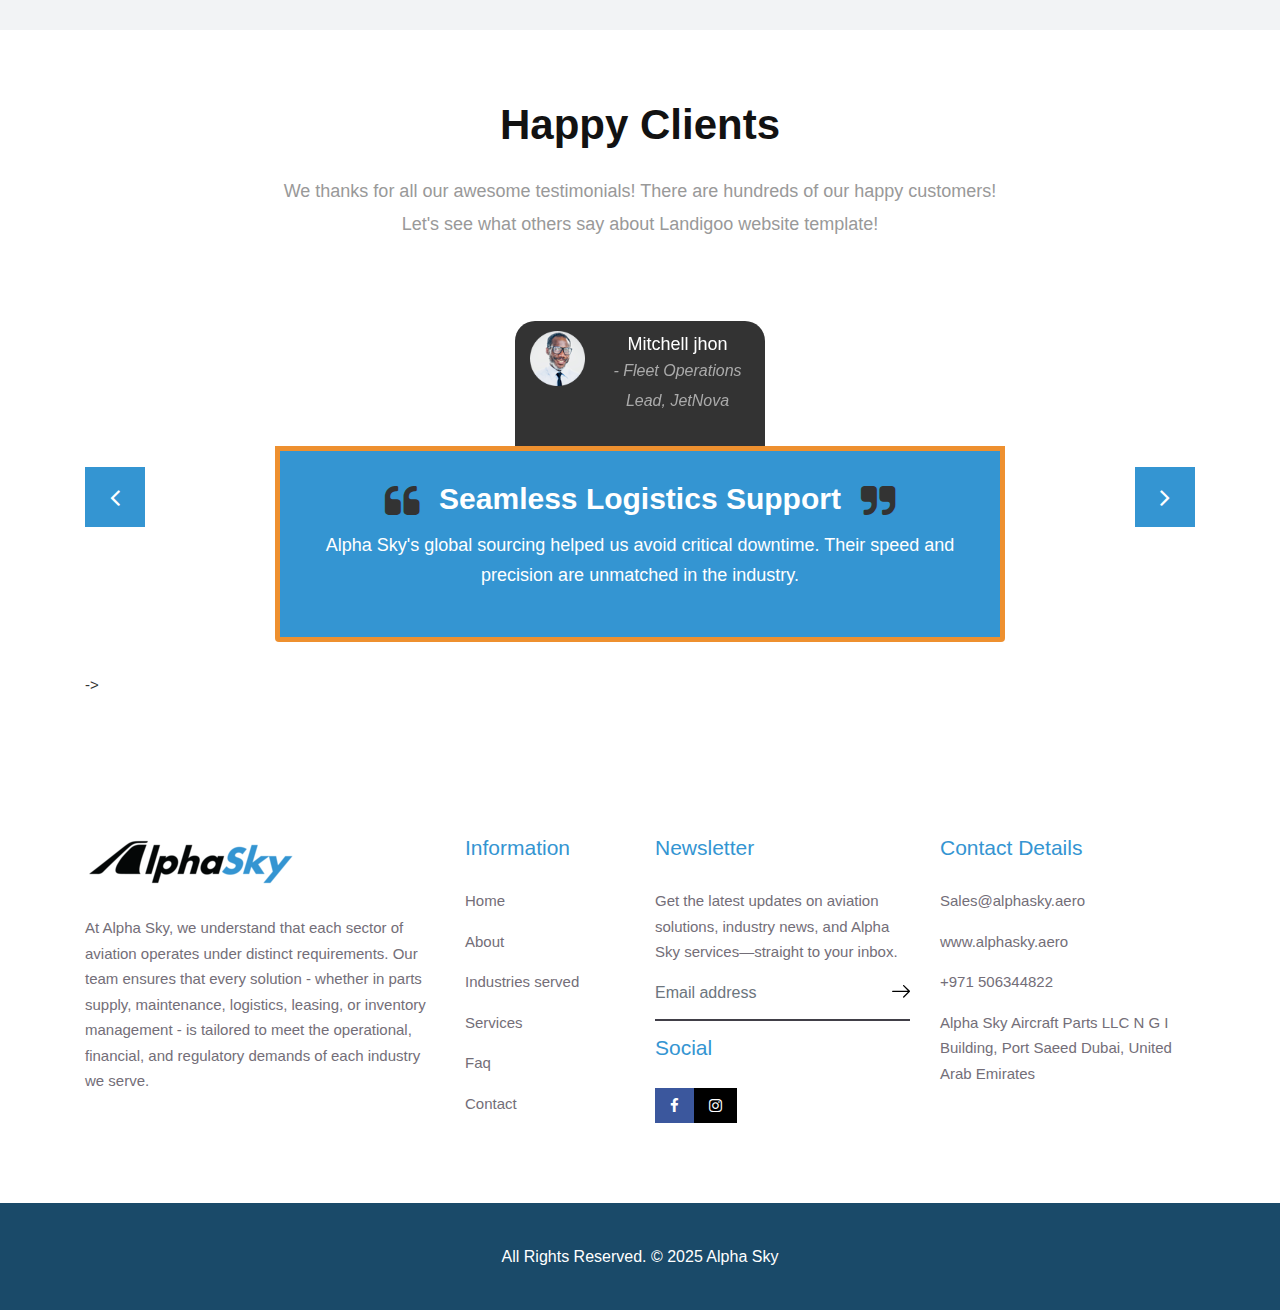
<file: services4.html>
<!DOCTYPE html>
<html lang="en">

    <!-- Basic -->
    <meta charset="utf-8">
    <meta http-equiv="X-UA-Compatible" content="IE=edge">   
   
    <!-- Mobile Metas -->
    <meta name="viewport" content="width=device-width, minimum-scale=1.0, maximum-scale=1.0, user-scalable=no">
 
     <!-- Site Metas -->
    <title> Alpha Sky</title>  
    <meta name="keywords" content="">
    <meta name="description" content="">
    <meta name="author" content="">

    <!-- Site Icons -->
    <link rel="shortcut icon" href="images/AlphaSky Favicon.png" type="image/x-icon" />
    <link rel="apple-touch-icon" href="images/AlphaSky Favicon.png">

    <!-- Bootstrap CSS -->
    <link rel="stylesheet" href="css/bootstrap.min.css">
    <!-- Site CSS -->
    <link rel="stylesheet" href="style.css">
    <!-- ALL VERSION CSS -->
    <link rel="stylesheet" href="css/versions.css">
    <!-- Responsive CSS -->
    <link rel="stylesheet" href="css/responsive.css">
    <!-- Custom CSS -->
    <link rel="stylesheet" href="css/custom.css">
	
	<script src="js/modernizr.custom.79639.js"></script>
    <!--[if lt IE 9]>
      <script src="https://oss.maxcdn.com/libs/html5shiv/3.7.0/html5shiv.js"></script>
      <script src="https://oss.maxcdn.com/libs/respond.js/1.4.2/respond.min.js"></script>
    <![endif]-->

</head>
<body class="seo_version">

    <!-- LOADER -->
	<div id="preloader">
		<div class="loader-wrapper">
			<div class="loader-new">
				<div class="ball"></div>
				<div class="ball"></div>
				<div class="ball"></div>
			</div>
			<div class="text">LOADING...</div>
		</div>
	</div>
	<!-- END LOADER -->

    <!-- Start header -->
	<header class="top-navbar">
		<nav class="navbar navbar-expand-lg navbar-light bg-light">
			<div class="container">
				<a class="navbar-brand" href="index.html">
					<img src="images/AlphaSkyLogo.png" alt="" />
				</a>
				<button class="navbar-toggler" type="button" data-toggle="collapse" data-target="#navbars-seo" aria-controls="navbars-rs-food" aria-expanded="false" aria-label="Toggle navigation">
				  <span class="navbar-toggler-icon"></span>
				</button>
				<div class="collapse navbar-collapse" id="navbars-seo">
					<ul class="navbar-nav ml-auto">
						<li class="nav-item"><a class="nav-link" href="index.html">Home</a></li>
						<li class="nav-item"><a class="nav-link" href="about.html">About Us</a></li>
						<li class="nav-item"><a class="nav-link" href="industry-served.html">Industries Served</a></li>
						<li class="nav-item dropdown active">
							<a class="nav-link dropdown-toggle" href="#" id="dropdown-a" data-toggle="dropdown">Services </a>
							<div class="dropdown-menu" aria-labelledby="dropdown-a">
								   <a class="dropdown-item" href="services.html">Aircraft Parts Supply</a>
              <a class="dropdown-item" href="services2.html">Aviation Logistics & Supply Chain Solutions</a>
              <a class="dropdown-item" href="services3.html">Maintenance, Repair & Overhaul (MRO)
			</a>
              <a class="dropdown-item" href="services4.html"> Component Leasing</a>
              <a class="dropdown-item" href="services5.html"> Inventory Consignment Sales</a>
             
							</div>
						</li>						
					
						<li class="nav-item"><a class="nav-link" href="contact.html">Contact</a></li>
					</ul>
				</div>
			</div>
		</nav>
	</header>
	<!-- End header -->

    <div class="all-page-title" style="background-image:url(images/pattern-4.png);">
		<!--Page -->
        <div class="page-info">
            <div class="container">
            	<div class="inner-container">
                    <ul class="bread-crumb">
                        <li><a href="index.html">Home</a></li>
						<li><i class="fa fa-angle-double-right" aria-hidden="true"></i></li>
                        <li><span>Services</span></li>
                    </ul>
                </div>
            </div>
        </div>
        <!--End Page-->
        <div class="container text-center">
            <h1>  Component Leasing</h1>
			<p>  Reduce Costs, Maintain Readiness with Aviation Leasing.

            </p>
        </div>
    </div><!-- end section -->

    <div id="services" class="section lb">
        <div class="container-fluid">
			<div class="container">
				<div class="row">
					<div class="section-title text-center">
						<h3>Service Overview
						</h3>
						<p>Owning aircraft components isn’t always the most cost-effective solution. Alpha Sky offers
                            short-term and long-term component leasing solutions, providing flexibility while
                            minimizing capital expenditure.
                            
							</p>
							
						
					</div><!-- end title -->
				</div>
				<div class="row">
					<div class="col-lg-12">
						<h4><strong>Leasing Programs:</strong></h4>
						<div id="accordion" class="process-accordion" role="tablist">
							<div class="card active">
								<div class="card-header" role="tab" id="headingOne">
									<h5 class="mb-0">
										<a data-toggle="collapse" href="#collapseOne" aria-expanded="true" aria-controls="collapseOne">
                                            Short-Term Leasing</a>
									</h5>
								</div>
								<div id="collapseOne" class="collapse show" role="tabpanel" aria-labelledby="headingOne" data-parent="#accordion">
									<div class="card-body">
										<div class="inner-acc">
											<p>  Temporary replacements to minimize operational disruptions.</p>
											
										</div>
									</div>
								</div>
							</div>
							<div class="card">
								<div class="card-header" role="tab" id="headingTwo">
									<h5 class="mb-0">
										<a class="collapsed" data-toggle="collapse" href="#collapseTwo" aria-expanded="false" aria-controls="collapseTwo">
                                            Long-Term Leasing
											
										</a>
									</h5>
								</div>
								<div id="collapseTwo" class="collapse" role="tabpanel" aria-labelledby="headingTwo" data-parent="#accordion">
									<div class="card-body">
										<div class="inner-acc">
											<p>  Cost-effective solutions tailored to fleet needs.</p>
											
										</div>
									</div>
								</div>
							</div>
							<div class="card">
								<div class="card-header" role="tab" id="headingThree">
									<h5 class="mb-0">
										<a class="collapsed" data-toggle="collapse" href="#collapseThree" aria-expanded="false" aria-controls="collapseThree">
											Exchange Programs
											
										</a>
									</h5>
								</div>
								<div id="collapseThree" class="collapse" role="tabpanel" aria-labelledby="headingThree" data-parent="#accordion">
									<div class="card-body">
										<div class="inner-acc">
											<p>Swap damaged components for certified, ready-to-use
                                                replacements.
                                                </p>
											
										</div>
									</div>
								</div>
							</div>
							
						
						</div>
					</div>
				</div>
			</div>
           
<div class="row text-center">
				<div class="owl-services-seo owl-carousel owl-theme">
					<div class="text-center">
						<div class="service-widget">
							<div class="post-media wow fadeIn">
								<a href="services.html">
								<img src="images/seo_04.png" alt="" class="img-fluid img-rounded"></a>
							</div>
							<h3> Aircraft Parts Supply
							</h3>
							<p> Certified Aircraft components with maximum reliability.</p>
						</div><!-- end service -->
					</div><!-- end col -->

					<div class="text-center">
						<div class="service-widget">
							<div class="post-media wow fadeIn"><a href="services2.html">
								<img src="images/seo_02.png" alt="" class="img-fluid img-rounded"></a>
							</div>
							<h3> Aviation Logistics & Supply Chain Solutions</h3>
							<p>Minimizing your downtime with our trusted services.

								 </p>
						</div><!-- end service -->
					</div><!-- end col -->

					<div class="text-center">
						<div class="service-widget">
							<div class="post-media wow fadeIn">
							<a href="services3.html">	<img src="images/seo_03.png" alt="" class="img-fluid img-rounded">
							</a></div>
							<h3> Maintenance, Repair & Overhaul </h3>
							<p>Certified MRO Solutions for Enhanced Fleet Reliability.</p>
						</div><!-- end service -->
					</div><!-- end col -->
					
					<div class="text-center">
						<div class="service-widget">
							<div class="post-media wow fadeIn">
								<a href="services4.html"><img src="images/seo_04.png" alt="" class="img-fluid img-rounded">
								</a>
							</div>
							<h3>Component Leasing
							</h3>
							<p>Reduce Costs, Maintain Readiness with Aviation Leasing.
							</p>
						</div><!-- end service -->
					</div><!-- end col -->

					<div class="text-center">
						<div class="service-widget">
							<div class="post-media wow fadeIn">
							<a href="services5.html">	<img src="images/seo_05.png" alt="" class="img-fluid img-rounded">
							</a>	</div>
							<h3> Inventory Consignment Sales
							</h3>
							<p> Global Market Reach for Aircraft Components </p>
						</div><!-- end service -->
					</div><!-- end col -->

					<!-- end col -->
				</div><!-- end col -->
            </div><!-- end row -->
        </div><!-- end container -->
    </div><!-- end section -->
	
    <div id="testimonials" class="section wb">
        <div class="container">
            <div class="section-title text-center">
                <h3>Happy Clients</h3>
                <p class="lead">We thanks for all our awesome testimonials! There are hundreds of our happy customers! <br>Let's see what others say about Landigoo website template!</p>
            </div><!-- end title -->

           <div class="row">
    <div class="col-md-12 col-sm-12">
        <div class="testi-carousel owl-carousel owl-theme">
            <div class="testimonial clearfix">
                <div class="testi-meta">
                    <img src="images/testi_01.png" alt="" class="img-fluid alignleft">
                    <h4>Mitchell jhon <small>- Fleet Operations Lead, JetNova</small></h4>
                </div>
                <div class="desc">
                    <h3><i class="fa fa-quote-left"></i> Seamless Logistics Support <i class="fa fa-quote-right"></i></h3>
                    <p>Alpha Sky's global sourcing helped us avoid critical downtime. Their speed and precision are unmatched in the industry.</p>
                </div>
            </div>

            <div class="testimonial clearfix">
                <div class="testi-meta">
                    <img src="images/testi_02.png" alt="" class="img-fluid alignleft">
                    <h4>Captain Ian Tom <small>- Director of Maintenance, SkyAxis</small></h4>
                </div>
                <div class="desc">
                    <h3><i class="fa fa-quote-left"></i> Trusted Aviation Partner <i class="fa fa-quote-right"></i></h3>
                    <p>We rely on Alpha Sky for compliant, high-quality aircraft components. Their technical team is outstanding.</p>
                </div>
            </div>

            <div class="testimonial clearfix">
                <div class="testi-meta">
                    <img src="images/testi_03.png" alt="" class="img-fluid alignleft">
                    <h4>Lena Torres <small>- Procurement Head, AeroGlobal</small></h4>
                </div>
                <div class="desc">
                    <h3><i class="fa fa-quote-left"></i> Exceptional Customer Focus <i class="fa fa-quote-right"></i></h3>
                    <p>From sourcing to delivery, Alpha Sky’s team ensured we got what we needed fast, and within budget. Highly recommended.</p>
                </div>
            </div>
        </div>
    </div>
</div>
->
        </div><!-- end container -->
    </div><!-- end section -->



	
	<footer class="footer">
        <div class="container">
            <div class="row">
                <div class="col-lg-4 col-md-6 col-xs-12">
                    <div class="widget clearfix">
                        <div class="widget-title">
                            <img src="images/logo-light.png" alt="">
                        </div>
                        <p> At Alpha Sky, we understand that each sector of aviation operates under distinct
							requirements. Our team ensures that every solution - whether in parts supply, maintenance,
							logistics, leasing, or inventory management - is tailored to meet the operational, financial,
							and regulatory demands of each industry we serve.</p>
                      
                    </div><!-- end clearfix -->
                </div><!-- end col -->
				
				<div class="col-lg-2 col-md-6 col-xs-12">
                    <div class="widget clearfix">
                        <div class="widget-title">
                            <h3>Information</h3>
                        </div>
                        <ul class="footer-links">
                            <li><a href="index.html">Home</a></li>
                            <li><a href="about.html">About</a></li>
                            <li><a href="industry-served.html">Industries served</a></li>
							<li><a href="services.html">Services</a></li>
							<li><a href="contact.html">Faq</a></li>
							<li><a href="contact.html">Contact</a></li>
                        </ul><!-- end links -->
                    </div><!-- end clearfix -->
                </div><!-- end col -->

                <div class="col-lg-3 col-md-6 col-xs-12">
                    <div class="widget clearfix">
						<div class="widget-title">
							<h3>Newsletter</h3>
						</div>
						<p>Get the latest updates on aviation solutions, industry news, and Alpha Sky services—straight to your inbox.</p>
							<div class="news-box">
							<form action="#" method="post">
								<div class="form-group">
									<input class="form-control" placeholder="Email address" type="email">
									<button type="submit">
										<svg id="Layer_11" data-name="Layer 11" xmlns="http://www.w3.org/2000/svg" viewBox="0 0 25.19 17.71">
											<path class="cls-1" d="M311,387.93a.89.89,0,0,0-1.27,1.26l6.44,6.44H295a.89.89,0,0,0-.89.89.9.9,0,0,0,.89.9h21.24l-6.44,6.42a.91.91,0,0,0,0,1.27.89.89,0,0,0,1.27,0l8-8a.87.87,0,0,0,0-1.25Z" transform="translate(-294.08 -387.67)"></path> </svg>
									</button>
								</div>
							</form>
						</div>
						
                        <div class="widget-title">
                            <h3>Social</h3>
                        </div>
                        <ul class="footer-links social-md">
                            <li><a class="fb btn-a" title="Facebook" data-tippy-animation="scale" href="#"><i class="fa fa-facebook"></i></a></li>
                            <li><a class="gi btn-a" title="Instagram" data-tippy-animation="scale" href="#"><i class="fa fa-instagram"></i> </a></li>
                          
                           
                        </ul><!-- end links -->
                    </div><!-- end clearfix -->
                </div><!-- end col -->
				
				<div class="col-lg-3 col-md-6 col-xs-12">
                    <div class="widget clearfix">
                        <div class="widget-title">
                            <h3>Contact Details</h3>
                        </div>

                        <ul class="footer-links">
                            <li><a href="mailto:#">Sales@alphasky.aero</a></li>
                            <li><a href="#">www.alphasky.aero</a></li>
                            <li>+971 506344822</li>
							<li>Alpha Sky Aircraft Parts LLC
                                N G I Building, Port Saeed
                                Dubai, United Arab Emirates</li>
                        </ul><!-- end links -->
                    </div><!-- end clearfix -->
                </div><!-- end col -->
				
            </div><!-- end row -->
        </div><!-- end container -->
    </footer><!-- end footer -->
	
    <div class="copyrights">
        <div class="container">
            <div class="footer-distributed">
                <div class="footer-left">
                    <p class="footer-company-name">All Rights Reserved. &copy; 2025 <a href="#">Alpha Sky</a> </p>
            </div>
        </div><!-- end container -->
    </div><!-- end copyrights -->

    <a href="#" id="scroll-to-top" class="dmtop global-radius"><i class="fa fa-angle-up"></i></a>

    <!-- ALL JS FILES -->
    <script src="js/all.js"></script>
    <!-- ALL PLUGINS -->
    <script src="js/custom.js"></script>
	<script src="js/tippy.all.min.js"></script>
	<script>
		tippy('.btn-a')
	</script>

</body>
</html>
</file>
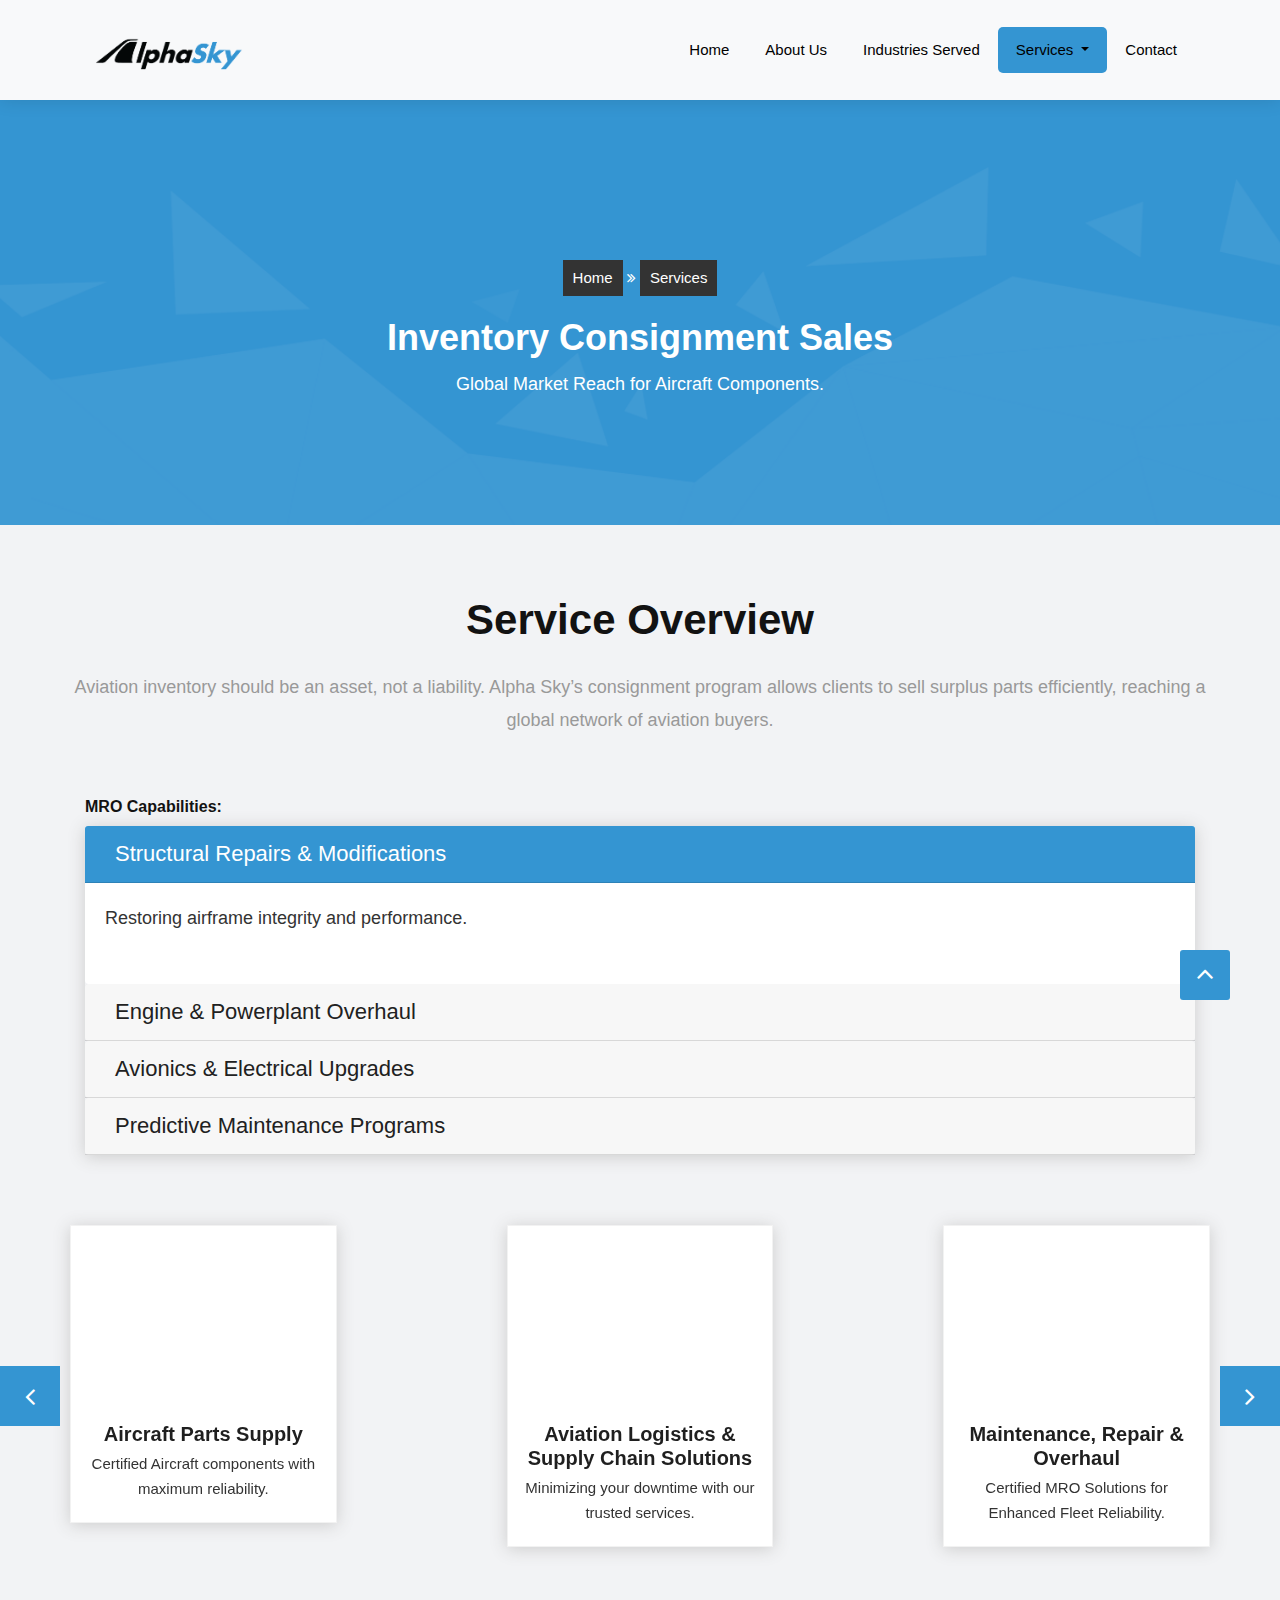
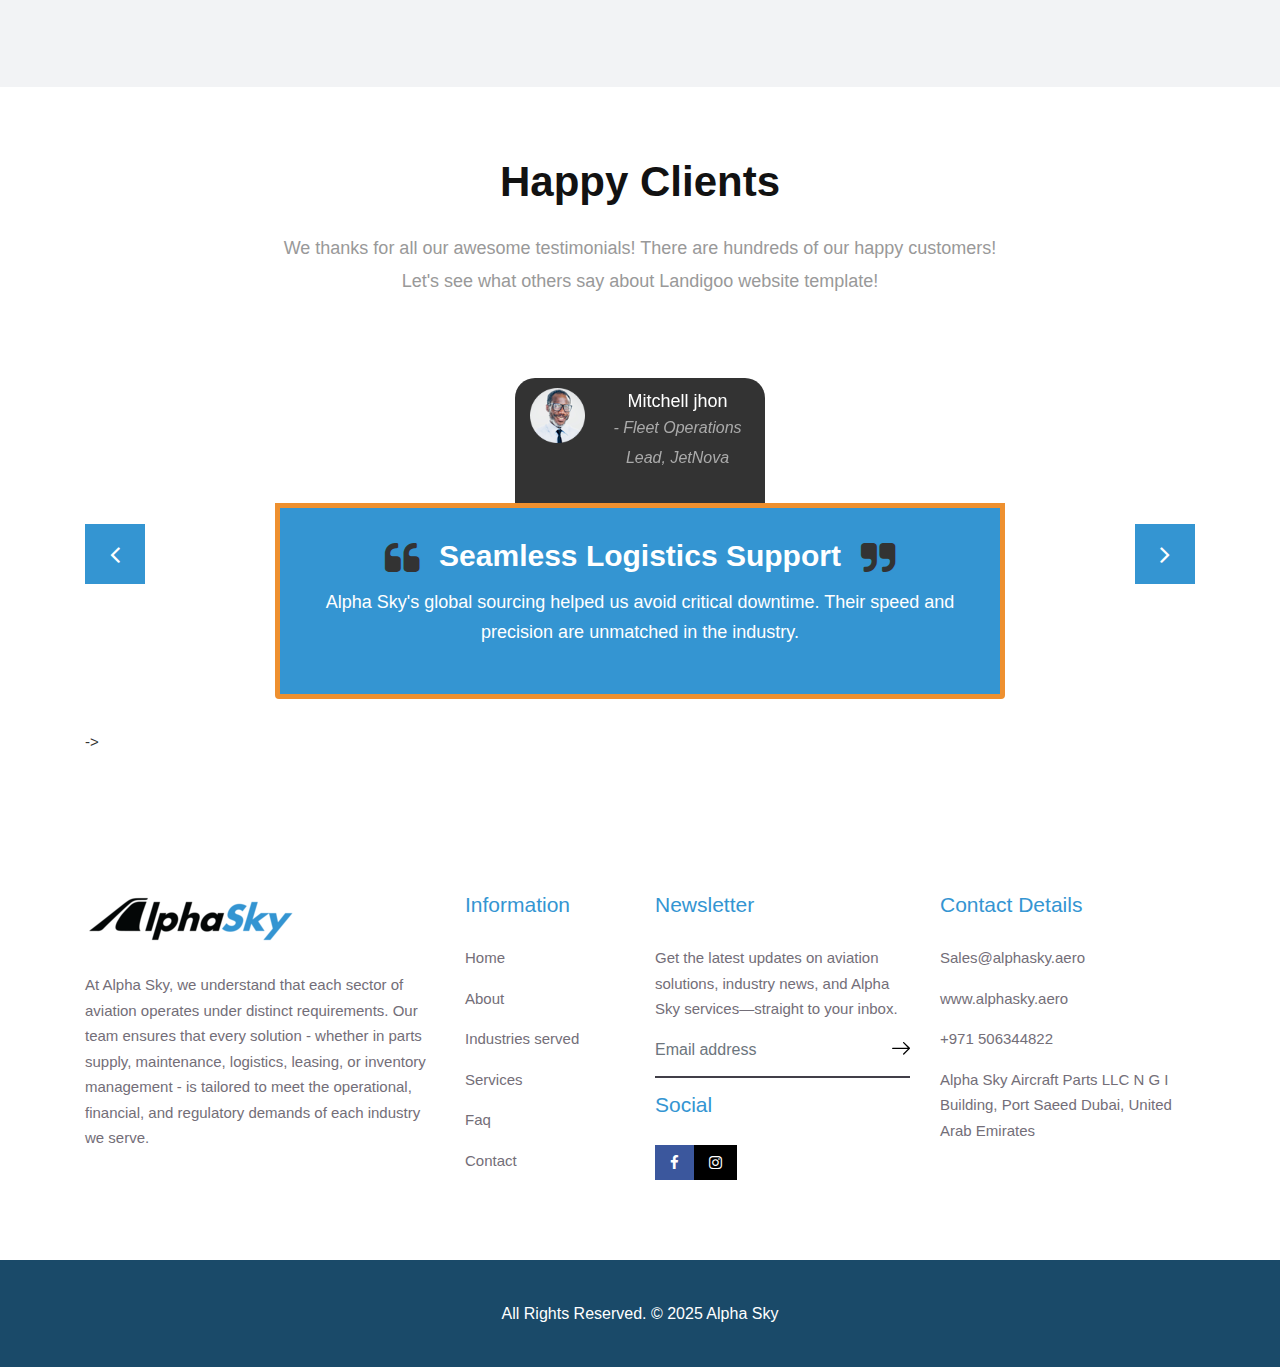
<file: services5.html>
<!DOCTYPE html>
<html lang="en">

    <!-- Basic -->
    <meta charset="utf-8">
    <meta http-equiv="X-UA-Compatible" content="IE=edge">   
   
    <!-- Mobile Metas -->
    <meta name="viewport" content="width=device-width, minimum-scale=1.0, maximum-scale=1.0, user-scalable=no">
 
     <!-- Site Metas -->
    <title> Alpha Sky</title>  
    <meta name="keywords" content="">
    <meta name="description" content="">
    <meta name="author" content="">

    <!-- Site Icons -->
    <link rel="shortcut icon" href="images/AlphaSky Favicon.png" type="image/x-icon" />
    <link rel="apple-touch-icon" href="images/AlphaSky Favicon.png">

    <!-- Bootstrap CSS -->
    <link rel="stylesheet" href="css/bootstrap.min.css">
    <!-- Site CSS -->
    <link rel="stylesheet" href="style.css">
    <!-- ALL VERSION CSS -->
    <link rel="stylesheet" href="css/versions.css">
    <!-- Responsive CSS -->
    <link rel="stylesheet" href="css/responsive.css">
    <!-- Custom CSS -->
    <link rel="stylesheet" href="css/custom.css">
	
	<script src="js/modernizr.custom.79639.js"></script>
    <!--[if lt IE 9]>
      <script src="https://oss.maxcdn.com/libs/html5shiv/3.7.0/html5shiv.js"></script>
      <script src="https://oss.maxcdn.com/libs/respond.js/1.4.2/respond.min.js"></script>
    <![endif]-->

</head>
<body class="seo_version">

    <!-- LOADER -->
	<div id="preloader">
		<div class="loader-wrapper">
			<div class="loader-new">
				<div class="ball"></div>
				<div class="ball"></div>
				<div class="ball"></div>
			</div>
			<div class="text">LOADING...</div>
		</div>
	</div>
	<!-- END LOADER -->

    <!-- Start header -->
	<header class="top-navbar">
		<nav class="navbar navbar-expand-lg navbar-light bg-light">
			<div class="container">
				<a class="navbar-brand" href="index.html">
					<img src="images/AlphaSkyLogo.png" alt="" />
				</a>
				<button class="navbar-toggler" type="button" data-toggle="collapse" data-target="#navbars-seo" aria-controls="navbars-rs-food" aria-expanded="false" aria-label="Toggle navigation">
				  <span class="navbar-toggler-icon"></span>
				</button>
				<div class="collapse navbar-collapse" id="navbars-seo">
					<ul class="navbar-nav ml-auto">
						<li class="nav-item"><a class="nav-link" href="index.html">Home</a></li>
						<li class="nav-item"><a class="nav-link" href="about.html">About Us</a></li>
						<li class="nav-item"><a class="nav-link" href="industry-served.html">Industries Served</a></li>
						<li class="nav-item dropdown active">
							<a class="nav-link dropdown-toggle" href="#" id="dropdown-a" data-toggle="dropdown">Services </a>
							<div class="dropdown-menu" aria-labelledby="dropdown-a">
								   <a class="dropdown-item" href="services.html">Aircraft Parts Supply</a>
              <a class="dropdown-item" href="services2.html">Aviation Logistics & Supply Chain Solutions</a>
              <a class="dropdown-item" href="services3.html">Maintenance, Repair & Overhaul (MRO)
			</a>
              <a class="dropdown-item" href="services4.html"> Component Leasing</a>
              <a class="dropdown-item" href="services5.html"> Inventory Consignment Sales</a>
             
							</div>
						</li>						
					
						<li class="nav-item"><a class="nav-link" href="contact.html">Contact</a></li>
					</ul>
				</div>
			</div>
		</nav>
	</header>
	<!-- End header -->

    <div class="all-page-title" style="background-image:url(images/pattern-4.png);">
		<!--Page -->
        <div class="page-info">
            <div class="container">
            	<div class="inner-container">
                    <ul class="bread-crumb">
                        <li><a href="index.html">Home</a></li>
						<li><i class="fa fa-angle-double-right" aria-hidden="true"></i></li>
                        <li><span>Services</span></li>
                    </ul>
                </div>
            </div>
        </div>
        <!--End Page-->
        <div class="container text-center">
            <h1>  Inventory Consignment Sales
            </h1>
			<p>  Global Market Reach for Aircraft Components.

            </p>
        </div>
    </div><!-- end section -->

    <div id="services" class="section lb">
        <div class="container-fluid">
			<div class="container">
				<div class="row">
					<div class="section-title text-center">
						<h3>Service Overview
						</h3>
						<p>Aviation inventory should be an asset, not a liability. Alpha Sky’s consignment program
                            allows clients to sell surplus parts efficiently, reaching a global network of aviation buyers.
                            
							</p>
							
						
					</div><!-- end title -->
				</div>
				<div class="row">
					<div class="col-lg-12">
						<h4><strong>MRO Capabilities:</strong></h4>
						<div id="accordion" class="process-accordion" role="tablist">
							<div class="card active">
								<div class="card-header" role="tab" id="headingOne">
									<h5 class="mb-0">
										<a data-toggle="collapse" href="#collapseOne" aria-expanded="true" aria-controls="collapseOne">
											Structural Repairs & Modifications	</a>
									</h5>
								</div>
								<div id="collapseOne" class="collapse show" role="tabpanel" aria-labelledby="headingOne" data-parent="#accordion">
									<div class="card-body">
										<div class="inner-acc">
											<p>  Restoring airframe integrity and performance.</p>
											
										</div>
									</div>
								</div>
							</div>
							<div class="card">
								<div class="card-header" role="tab" id="headingTwo">
									<h5 class="mb-0">
										<a class="collapsed" data-toggle="collapse" href="#collapseTwo" aria-expanded="false" aria-controls="collapseTwo">
                                            Engine & Powerplant Overhaul
											
										</a>
									</h5>
								</div>
								<div id="collapseTwo" class="collapse" role="tabpanel" aria-labelledby="headingTwo" data-parent="#accordion">
									<div class="card-body">
										<div class="inner-acc">
											<p>  Extending engine lifespan with expert servicing.</p>
											
										</div>
									</div>
								</div>
							</div>
							<div class="card">
								<div class="card-header" role="tab" id="headingThree">
									<h5 class="mb-0">
										<a class="collapsed" data-toggle="collapse" href="#collapseThree" aria-expanded="false" aria-controls="collapseThree">
											Avionics & Electrical Upgrades 
											
										</a>
									</h5>
								</div>
								<div id="collapseThree" class="collapse" role="tabpanel" aria-labelledby="headingThree" data-parent="#accordion">
									<div class="card-body">
										<div class="inner-acc">
											<p>Enhancing flight control and navigational efficiency.
                                                </p>
											
										</div>
									</div>
								</div>
							</div>
							<div class="card">
								<div class="card-header" role="tab" id="headingFour">
									<h5 class="mb-0">
										<a class="collapsed" data-toggle="collapse" href="#collapseFour" aria-expanded="false" aria-controls="collapseFour">
                                            Predictive Maintenance Programs
											
										</a>
									</h5>
								</div>
								<div id="collapseFour" class="collapse" role="tabpanel" aria-labelledby="headingFour" data-parent="#accordion">
									<div class="card-body">
										<div class="inner-acc">
											<p>Data-driven analysis to reduce unscheduled
                                                repairs.
											</p>
											
										</div>
									</div>
								</div>
							</div>
						
						</div>
					</div>
				</div>
			</div>
           
<div class="row text-center">
				<div class="owl-services-seo owl-carousel owl-theme">
					<div class="text-center">
						<div class="service-widget">
							<div class="post-media wow fadeIn">
								<a href="services.html">
								<img src="images/seo_04.png" alt="" class="img-fluid img-rounded"></a>
							</div>
							<h3> Aircraft Parts Supply
							</h3>
							<p> Certified Aircraft components with maximum reliability.</p>
						</div><!-- end service -->
					</div><!-- end col -->

					<div class="text-center">
						<div class="service-widget">
							<div class="post-media wow fadeIn"><a href="services2.html">
								<img src="images/seo_02.png" alt="" class="img-fluid img-rounded"></a>
							</div>
							<h3> Aviation Logistics & Supply Chain Solutions</h3>
							<p>Minimizing your downtime with our trusted services.

								 </p>
						</div><!-- end service -->
					</div><!-- end col -->

					<div class="text-center">
						<div class="service-widget">
							<div class="post-media wow fadeIn">
							<a href="services3.html">	<img src="images/seo_03.png" alt="" class="img-fluid img-rounded">
							</a></div>
							<h3> Maintenance, Repair & Overhaul </h3>
							<p>Certified MRO Solutions for Enhanced Fleet Reliability.</p>
						</div><!-- end service -->
					</div><!-- end col -->
					
					<div class="text-center">
						<div class="service-widget">
							<div class="post-media wow fadeIn">
								<a href="services4.html"><img src="images/seo_04.png" alt="" class="img-fluid img-rounded">
								</a>
							</div>
							<h3>Component Leasing
							</h3>
							<p>Reduce Costs, Maintain Readiness with Aviation Leasing.
							</p>
						</div><!-- end service -->
					</div><!-- end col -->

					<div class="text-center">
						<div class="service-widget">
							<div class="post-media wow fadeIn">
							<a href="services5.html">	<img src="images/seo_05.png" alt="" class="img-fluid img-rounded">
							</a>	</div>
							<h3> Inventory Consignment Sales
							</h3>
							<p> Global Market Reach for Aircraft Components </p>
						</div><!-- end service -->
					</div><!-- end col -->

					<!-- end col -->
				</div><!-- end col -->
            </div><!-- end row -->
        </div><!-- end container -->
    </div><!-- end section -->
	
    <div id="testimonials" class="section wb">
        <div class="container">
            <div class="section-title text-center">
                <h3>Happy Clients</h3>
                <p class="lead">We thanks for all our awesome testimonials! There are hundreds of our happy customers! <br>Let's see what others say about Landigoo website template!</p>
            </div><!-- end title -->

           <div class="row">
    <div class="col-md-12 col-sm-12">
        <div class="testi-carousel owl-carousel owl-theme">
            <div class="testimonial clearfix">
                <div class="testi-meta">
                    <img src="images/testi_01.png" alt="" class="img-fluid alignleft">
                    <h4>Mitchell jhon <small>- Fleet Operations Lead, JetNova</small></h4>
                </div>
                <div class="desc">
                    <h3><i class="fa fa-quote-left"></i> Seamless Logistics Support <i class="fa fa-quote-right"></i></h3>
                    <p>Alpha Sky's global sourcing helped us avoid critical downtime. Their speed and precision are unmatched in the industry.</p>
                </div>
            </div>

            <div class="testimonial clearfix">
                <div class="testi-meta">
                    <img src="images/testi_02.png" alt="" class="img-fluid alignleft">
                    <h4>Captain Ian Tom <small>- Director of Maintenance, SkyAxis</small></h4>
                </div>
                <div class="desc">
                    <h3><i class="fa fa-quote-left"></i> Trusted Aviation Partner <i class="fa fa-quote-right"></i></h3>
                    <p>We rely on Alpha Sky for compliant, high-quality aircraft components. Their technical team is outstanding.</p>
                </div>
            </div>

            <div class="testimonial clearfix">
                <div class="testi-meta">
                    <img src="images/testi_03.png" alt="" class="img-fluid alignleft">
                    <h4>Lena Torres <small>- Procurement Head, AeroGlobal</small></h4>
                </div>
                <div class="desc">
                    <h3><i class="fa fa-quote-left"></i> Exceptional Customer Focus <i class="fa fa-quote-right"></i></h3>
                    <p>From sourcing to delivery, Alpha Sky’s team ensured we got what we needed fast, and within budget. Highly recommended.</p>
                </div>
            </div>
        </div>
    </div>
</div>
->
        </div><!-- end container -->
    </div><!-- end section -->

 
	
	<footer class="footer">
        <div class="container">
            <div class="row">
                <div class="col-lg-4 col-md-6 col-xs-12">
                    <div class="widget clearfix">
                        <div class="widget-title">
                            <img src="images/logo-light.png" alt="">
                        </div>
                        <p> At Alpha Sky, we understand that each sector of aviation operates under distinct
							requirements. Our team ensures that every solution - whether in parts supply, maintenance,
							logistics, leasing, or inventory management - is tailored to meet the operational, financial,
							and regulatory demands of each industry we serve.</p>
                      
                    </div><!-- end clearfix -->
                </div><!-- end col -->
				
				<div class="col-lg-2 col-md-6 col-xs-12">
                    <div class="widget clearfix">
                        <div class="widget-title">
                            <h3>Information</h3>
                        </div>
                        <ul class="footer-links">
                            <li><a href="index.html">Home</a></li>
                            <li><a href="about.html">About</a></li>
                            <li><a href="industry-served.html">Industries served</a></li>
							<li><a href="services.html">Services</a></li>
							<li><a href="contact.html">Faq</a></li>
							<li><a href="contact.html">Contact</a></li>
                        </ul><!-- end links -->
                    </div><!-- end clearfix -->
                </div><!-- end col -->

                <div class="col-lg-3 col-md-6 col-xs-12">
                    <div class="widget clearfix">
						<div class="widget-title">
							<h3>Newsletter</h3>
						</div>
						<p>Get the latest updates on aviation solutions, industry news, and Alpha Sky services—straight to your inbox.</p>
							<div class="news-box">
							<form action="#" method="post">
								<div class="form-group">
									<input class="form-control" placeholder="Email address" type="email">
									<button type="submit">
										<svg id="Layer_11" data-name="Layer 11" xmlns="http://www.w3.org/2000/svg" viewBox="0 0 25.19 17.71">
											<path class="cls-1" d="M311,387.93a.89.89,0,0,0-1.27,1.26l6.44,6.44H295a.89.89,0,0,0-.89.89.9.9,0,0,0,.89.9h21.24l-6.44,6.42a.91.91,0,0,0,0,1.27.89.89,0,0,0,1.27,0l8-8a.87.87,0,0,0,0-1.25Z" transform="translate(-294.08 -387.67)"></path> </svg>
									</button>
								</div>
							</form>
						</div>
						
                        <div class="widget-title">
                            <h3>Social</h3>
                        </div>
                        <ul class="footer-links social-md">
                            <li><a class="fb btn-a" title="Facebook" data-tippy-animation="scale" href="#"><i class="fa fa-facebook"></i></a></li>
                            <li><a class="gi btn-a" title="Instagram" data-tippy-animation="scale" href="#"><i class="fa fa-instagram"></i> </a></li>
                          
                           
                        </ul><!-- end links -->
                    </div><!-- end clearfix -->
                </div><!-- end col -->
				
				<div class="col-lg-3 col-md-6 col-xs-12">
                    <div class="widget clearfix">
                        <div class="widget-title">
                            <h3>Contact Details</h3>
                        </div>

                        <ul class="footer-links">
                            <li><a href="mailto:#">Sales@alphasky.aero</a></li>
                            <li><a href="#">www.alphasky.aero</a></li>
                            <li>+971 506344822</li>
							<li>Alpha Sky Aircraft Parts LLC
                                N G I Building, Port Saeed
                                Dubai, United Arab Emirates</li>
                        </ul><!-- end links -->
                    </div><!-- end clearfix -->
                </div><!-- end col -->
				
            </div><!-- end row -->
        </div><!-- end container -->
    </footer><!-- end footer -->
	
    <div class="copyrights">
        <div class="container">
            <div class="footer-distributed">
                <div class="footer-left">
                    <p class="footer-company-name">All Rights Reserved. &copy; 2025 <a href="#">Alpha Sky</a> </p>
            </div>
        </div><!-- end container -->
    </div><!-- end copyrights -->

    <a href="#" id="scroll-to-top" class="dmtop global-radius"><i class="fa fa-angle-up"></i></a>

    <!-- ALL JS FILES -->
    <script src="js/all.js"></script>
    <!-- ALL PLUGINS -->
    <script src="js/custom.js"></script>
	<script src="js/tippy.all.min.js"></script>
	<script>
		tippy('.btn-a')
	</script>

</body>
</html>
</file>
<file: style.css>
/*------------------------------------------------------------------
    Version: 1.0
-------------------------------------------------------------------*/


/*------------------------------------------------------------------
    [Table of contents]

    1. IMPORT FONTS
    2. IMPORT FILES
    3. SKELETON
    4. WP CORE
    5. HEADER
    6. SECTIONS
    7. SECTIONS
    8. PORTFOLIO
    9. TESTIMONIALS
    10. PRICING TABLES
    11. ICON BOXES
    12. MESSAGE BOXES
    13. FEATURES
    14. CONTACT
    15. FOOTER
    16. MISC
    17. BUTTONS
-------------------------------------------------------------------*/


/*------------------------------------------------------------------
    IMPORT FONTS
-------------------------------------------------------------------*/

@import url('https://fonts.googleapis.com/css?family=Lato:300,400,700,900');

/*------------------------------------------------------------------
    IMPORT FILES
-------------------------------------------------------------------*/

@import url(css/animate.css);
@import url(css/flaticon.css);
@import url(css/prettyPhoto.css);
@import url(css/owl.carousel.css);
@import url(css/slit-custom.css);
@import url(css/tippy.css);
@import url(css/font-awesome.min.css);

/*------------------------------------------------------------------
    SKELETON
-------------------------------------------------------------------*/

body {
    color: #333333;
    font-size: 15px;
    font-family: 'Futura', sans-serif;
    line-height: 1.7;
}

body.demos .section {
    background: url(images/bg.png) repeat top center #f2f3f5;
}

body.demos .section-title img {
    max-width: 280px;
    display: block;
    margin: 10px auto;
}

body.demos .service-widget h3 {
    border-bottom: 1px solid #ededed;
    font-size: 18px;
    padding: 20px 0;
    background-color: #ffffff;
}

body.demos .service-widget {
    margin: 0 0 30px;
    padding: 30px;
    background-color: #fff
}

body.demos .container-fluid {
    max-width: 1080px
}

a {
    color: #1f1f1f;
    text-decoration: none !important;
    outline: none !important;
    -webkit-transition: all .3s ease-in-out;
    -moz-transition: all .3s ease-in-out;
    -ms-transition: all .3s ease-in-out;
    -o-transition: all .3s ease-in-out;
    transition: all .3s ease-in-out;
}

h1,
h2,
h3,
h4,
h5,
h6 {
    letter-spacing: 0;
    font-weight: normal;
    position: relative;
    padding: 0 0 10px 0;
    font-weight: normal;
    line-height: 120% !important;
    color: #121212;
    margin: 0
}

h1 {
    font-size: 24px
}

h2 {
    font-size: 22px
}

h3 {
    font-size: 18px
}

h4 {
    font-size: 16px
}

h5 {
    font-size: 14px
}

h6 {
    font-size: 13px
}

h1 a,
h2 a,
h3 a,
h4 a,
h5 a,
h6 a {
    color: #212121;
    text-decoration: none!important;
    opacity: 1
}

h1 a:hover,
h2 a:hover,
h3 a:hover,
h4 a:hover,
h5 a:hover,
h6 a:hover {
    opacity: .8
}

a {
    color: #1f1f1f;
    text-decoration: none;
    outline: none;
}

a,
.btn {
    text-decoration: none !important;
    outline: none !important;
    -webkit-transition: all .3s ease-in-out;
    -moz-transition: all .3s ease-in-out;
    -ms-transition: all .3s ease-in-out;
    -o-transition: all .3s ease-in-out;
    transition: all .3s ease-in-out;
}

.btn-custom {
    margin-top: 20px;
    background-color: transparent !important;
    border: 2px solid #ddd;
    padding: 12px 40px;
    font-size: 16px;
}

.lead {
    font-size: 18px;
    line-height: 30px;
    color: #767676;
    margin: 0;
    padding: 0;
}

blockquote {
    margin: 20px 0 20px;
    padding: 30px;
}

ul, li, ol{
	margin: 0px;
	padding: 0px;
	list-style: none;
}


/*------------------------------------------------------------------
    WP CORE
-------------------------------------------------------------------*/

.first {
    clear: both
}

.last {
    margin-right: 0
}

.alignnone {
    margin: 5px 20px 20px 0;
}

.aligncenter,
div.aligncenter {
    display: block;
    margin: 5px auto 5px auto;
}

.alignright {
    float: right;
    margin: 10px 0 20px 20px;
}

.alignleft {
    float: left;
    margin: 10px 20px 20px 0;
}

a img.alignright {
    float: right;
    margin: 10px 0 20px 20px;
}

a img.alignnone {
    margin: 10px 20px 20px 0;
}

a img.alignleft {
    float: left;
    margin: 10px 20px 20px 0;
}

a img.aligncenter {
    display: block;
    margin-left: auto;
    margin-right: auto
}

.wp-caption {
    background: #fff;
    border: 1px solid #f0f0f0;
    max-width: 96%;
    /* Image does not overflow the content area */
    padding: 5px 3px 10px;
    text-align: center;
}

.wp-caption.alignnone {
    margin: 5px 20px 20px 0;
}

.wp-caption.alignleft {
    margin: 5px 20px 20px 0;
}

.wp-caption.alignright {
    margin: 5px 0 20px 20px;
}

.wp-caption img {
    border: 0 none;
    height: auto;
    margin: 0;
    max-width: 98.5%;
    padding: 0;
    width: auto;
}

.wp-caption p.wp-caption-text {
    font-size: 11px;
    line-height: 17px;
    margin: 0;
    padding: 0 4px 5px;
}


/* Text meant only for screen readers. */

.screen-reader-text {
    clip: rect(1px, 1px, 1px, 1px);
    position: absolute !important;
    height: 1px;
    width: 1px;
    overflow: hidden;
}

.screen-reader-text:focus {
    background-color: #f1f1f1;
    border-radius: 3px;
    box-shadow: 0 0 2px 2px rgba(0, 0, 0, 0.6);
    clip: auto !important;
    color: #21759b;
    display: block;
    font-size: 14px;
    font-size: 0.875rem;
    font-weight: bold;
    height: auto;
    left: 5px;
    line-height: normal;
    padding: 15px 23px 14px;
    text-decoration: none;
    top: 5px;
    width: auto;
    z-index: 100000;
    /* Above WP toolbar. */
}

/*------------------------------------------------------------------
    Preloader
-------------------------------------------------------------------*/
.loader-wrapper {
    position: fixed;
    width: 100%;
    height: 100%;
    z-index: 10000;
    background-color: #ffffff; /* Clean white */
    display: flex;
    justify-content: center;
    align-items: center;
    flex-direction: column;
    transition: all 0.5s ease; /* smooth in-out */
  }
  
  .loader-wrapper .text {
    margin-top: 40px;
    color: #0056b3; /* Deeper aviation blue */
    text-transform: uppercase;
    font-size: 20px;
    font-weight: 600;
    font-family: 'Lato', sans-serif;
    letter-spacing: 2px;
    opacity: 0.9;
  }
  
  .loader-new {
    width: 200px;
    height: 20px;
    border-left: 6px solid #3495D2; /* Brand blue */
    border-right: 6px solid #3495D2;
    border-radius: 50px;
    overflow: hidden;
    position: relative;
    background: #f0f8ff; /* Very light blue background inside */
  }
  
  .loader-new .ball {
    height: 6px;
    width: 0;
    background: #3495D2;
    position: absolute;
    top: 7px;
  }
  
  .loader-new .ball:nth-child(1) {
    animation: ball 2s ease-in-out infinite;
  }
  
  .loader-new .ball:nth-child(2) {
    animation: ball 2s ease-in-out 0.15s infinite;
  }
  
  .loader-new .ball:nth-child(3) {
    animation: ball 2s ease-in-out 0.3s infinite;
  }
  
  @keyframes ball {
    0% {
      left: 0;
      width: 0px;
    }
    25% {
      left: 0;
      width: 200px;
    }
    50% {
      left: 200px;
      width: 0px;
    }
    75% {
      left: 0;
      width: 200px;
    }
    100% {
      left: 0;
      width: 0px;
    }
  }
  
/*------------------------------------------------------------------
    HEADER
-------------------------------------------------------------------*/

.top-navbar .bg-light{
	padding-top: 15px;
	padding-bottom: 15px;
	box-shadow: 0 0 18px 0 rgba(0,0,0,.12);
}

/* .top-navbar .navbar-expand-lg .navbar-nav{
	background: #3495D2;
	border-radius: 5px;
} */


.top-navbar .navbar-light .navbar-nav .nav-item{
	position: relative;
}
.top-navbar .navbar-light .navbar-nav .nav-link{
	padding: 10px 18px;
	color: #000000;
	position: relative;
}

.top-navbar .navbar-light .navbar-nav .nav-item::before{
	position: absolute;
	content: '';
	left: 0px;
	top: 0px;
	width: 100%;
	height: 0%;
	display: block;
	opacity: 0;
	border-radius: 5px;
	background-color: #3495D2;
	-webkit-transition: all 700ms ease;
	-ms-transition: all 700ms ease;
	-o-transition: all 700ms ease;
	transition: all 700ms ease;
}

.top-navbar .navbar-light .navbar-nav .nav-item.active::before{
	opacity: 1;
	height: 100%;
}

.top-navbar .navbar-light .navbar-nav .nav-item:hover::before{
	opacity: 1;
	height: 100%;
}

.top-navbar .navbar-light .navbar-nav li .dropdown-menu{
	box-shadow: 0 2px 12px 0 rgba(0,0,0,.12);
	border: none;
	border-radius: 5px;
	margin: 0px;
}

.top-navbar.fixed-menu .bg-light{
	position: fixed;
	top: 0;
	width: 100%;
	z-index: 9999;
	visibility: visible;
	transform: translate(0,0) scale(1);
	transition: .3s;
}

.navbar-brand img {
    max-height: 60px;  /* Adjust to your desired height */
    width: auto;       /* Keep the aspect ratio */
}

/*------------------------------------------------------------------
    SECTIONS
-------------------------------------------------------------------*/


.sl-slider-wrapper {
	width: 800px;
	height: 400px;
	margin: 0 auto;
	position: relative;
	overflow: hidden;
}

.sl-slider {
	position: absolute;
	top: 0;
	left: 0;
}

/* Slide wrapper and slides */

.sl-slide,
.sl-slides-wrapper,
.sl-slide-inner {
	position: absolute;
	width: 100%;
	height: 100%;
	top: 0;
	left: 0;
} 

.sl-slide {
	z-index: 1;
}

/* The duplicate parts/slices */

.sl-content-slice {
	overflow: hidden;
	position: absolute;
	-webkit-box-sizing: content-box;
	-moz-box-sizing: content-box;
	box-sizing: content-box;
	background: #fff;
	-webkit-backface-visibility: hidden;
	-moz-backface-visibility: hidden;
	-o-backface-visibility: hidden;
	-ms-backface-visibility: hidden;
	backface-visibility: hidden;
	opacity : 1;
}

/* Horizontal slice */

.sl-slide-horizontal .sl-content-slice {
	width: 100%;
	height: 50%;
	left: -200px;
	-webkit-transform: translateY(0%) scale(1);
	-moz-transform: translateY(0%) scale(1);
	-o-transform: translateY(0%) scale(1);
	-ms-transform: translateY(0%) scale(1);
	transform: translateY(0%) scale(1);
}

.sl-slide-horizontal .sl-content-slice:first-child {
	top: -200px;
	padding: 200px 200px 0px 200px;
}

.sl-slide-horizontal .sl-content-slice:nth-child(2) {
	top: 50%;
	padding: 0px 200px 200px 200px;
}

/* Vertical slice */

.sl-slide-vertical .sl-content-slice {
	width: 50%;
	height: 100%;
	top: -200px;
	-webkit-transform: translateX(0%) scale(1);
	-moz-transform: translateX(0%) scale(1);
	-o-transform: translateX(0%) scale(1);
	-ms-transform: translateX(0%) scale(1);
	transform: translateX(0%) scale(1);
}

.sl-slide-vertical .sl-content-slice:first-child {
	left: -200px;
	padding: 200px 0px 200px 200px;
}

.sl-slide-vertical .sl-content-slice:nth-child(2) {
	left: 50%;
	padding: 200px 200px 200px 0px;
}

/* Content wrapper */
/* Width and height is set dynamically */
.sl-content-wrapper {
	position: absolute;
}

.sl-content {
	width: 100%;
	height: 100%;
	background: #fff;
	position: relative;
}

.sl-content::before{
	content: "";
	position: absolute;
	background: rgba(0,0,0,0.5);
	height: 100%;
	width: 100%;
	left: 0px;
	top: 0px;
	z-index: 1;
}

/* Default styles for background colors */
.sl-slide-horizontal .sl-slide-inner {
	background: #ddd;
}

.sl-slide-vertical .sl-slide-inner {
	background: #ccc;
}


a.bttn-new {
  color: #ffffff;
  text-decoration: none;
  -webkit-transition: 0.3s all ease;
  transition: 0.3s ease all;
}
a.bttn-new:hover {
  color: #333333;
}
a.bttn-new:focus {
  color: #333333;
}


.bttn-new {
  font-size: 18px;
  letter-spacing: 2px;
  text-transform: uppercase;
  display: inline-block;
  text-align: center;
  width: 270px;
  font-weight: bold;
  padding: 14px 0px;
  border: 3px solid #ffffff;
  border-radius: 2px;
  position: relative;
  box-shadow: 0 2px 10px rgba(0, 0, 0, 0.16), 0 3px 6px rgba(0, 0, 0, 0.1);
}
.bttn-new:before {
  -webkit-transition: 0.5s all ease;
  transition: 0.5s all ease;
  position: absolute;
  top: 0;
  left: 50%;
  right: 50%;
  bottom: 0;
  opacity: 0;
  content: '';
  background-color: #ffffff;
  z-index: -2;
}
.bttn-new:hover:before {
  -webkit-transition: 0.5s all ease;
  transition: 0.5s all ease;
  left: 0;
  right: 0;
  opacity: 1;
}
.bttn-new:focus:before {
  transition: 0.5s all ease;
  left: 0;
  right: 0;
  opacity: 1;
}
/* 
button2 */
a.bttn2-new {
    color: #f2efef;
    text-decoration: none;
    -webkit-transition: 0.3s all ease;
    transition: 0.3s ease all;
    background: #3495D2;
  }
  a.bttn2-new:hover {
    color: #333333;
  }
  a.bttn2-new:focus {
    color: #333333;
  }
  
  
  .bttn2-new {
    font-size: 18px;
    letter-spacing: 2px;
    text-transform: uppercase;
    display: inline-block;
    text-align: center;
    width: 270px;
    font-weight: bold;
    padding: 14px 0px;
    border: 3px solid #ffffff;
    border-radius: 2px;
    position: relative;
    box-shadow: 0 2px 10px rgba(0, 0, 0, 0.16), 0 3px 6px rgba(0, 0, 0, 0.1);
  }
  .bttn2-new:before {
    -webkit-transition: 0.5s all ease;
    transition: 0.5s all ease;
    position: absolute;
    top: 0;
    left: 50%;
    right: 50%;
    bottom: 0;
    opacity: 0;
    content: '';
    background-color: #3495D2;
    z-index: -2;
  }
  .bttn2-new:hover:before {
    -webkit-transition: 0.5s all ease;
    transition: 0.5s all ease;
    left: 0;
    right: 0;
    opacity: 1;
  }
  .bttn2-new:focus:before {
    transition: 0.5s all ease;
    left: 0;
    right: 0;
    opacity: 1;
  }

.seo_version .sl-slider blockquote p{
	font-size: 20px;
}
.seo_version .sl-slider h2 {
    font-size: 60px;
    text-shadow: 0 -1px 0 rgba(0, 0, 0, 0.2);
}



.parallax {
    background-attachment: fixed;
    background-size: cover;
    height: 100%;
    padding: 120px 0;
    position: relative;
    width: 100%;
}

.parallax.parallax-off {
    background-attachment: scroll !important;
    display: block;
    height: 100%;
    min-height: 100%;
    overflow: hidden;
    position: relative;
    background-position: center center;
    vertical-align: sub;
    width: 100%;
    z-index: 2;
}

.no-scroll-xy {
    overflow: hidden !important;
    -webkit-transition: all .4s ease-in-out;
    -moz-transition: all .4s ease-in-out;
    -ms-transition: all .4s ease-in-out;
    -o-transition: all .4s ease-in-out;
    transition: all .4s ease-in-out;
}

.section {
    display: block;
    position: relative;
    overflow: hidden;
    padding: 70px 0;
}

.noover {
    overflow: visible;
}

.noover .btn-dark {
    border: 0 !important;
}

.nopad {
    padding: 0;
}

.section.wb {
    background-color: #ffffff;
}

.section.lb {
    background-color: #f2f3f5;
}

.section.db {
    background-color: #1f1f1f;
}

.custom-list {
    list-style: none;
    padding-left: 0;
    margin-top: 20px;
}

.custom-list li {
    margin-bottom: 12px;
    font-size: 16px;
    line-height: 1.6;
}


.section.color1 {
    background-color: #448AFF;
}

.first-section {
    display: block;
    position: relative;
    overflow: hidden;
    padding: 16em 0 13em;
}

.first-section h2 {
    color: #ffffff;
    font-size: 50px;
    font-weight: 300;
    text-transform: capitalize;
    display: block;
    margin: 0;
    padding: 0 0 30px;
    position: relative;
}

.first-section .lead {
    font-size: 21px;
    font-weight: 300;
    padding: 0 0 40px;
    margin: 0;
    line-height: inherit;
    color: #ffffff;
}

.macbookright {
    width: 980px;
    position: absolute;
    right: -15%;
    bottom: -6%;
}

.section-title {
    display: block;
    position: relative;
    margin-bottom: 60px;
}

.section-title p {
    color: #999;
    font-weight: 400;
    font-size: 18px;
    line-height: 33px;
    margin: 0;
}

.section-title h3 {
    font-size: 42px;
    font-weight: 300;
    line-height: 62px;
    margin: 0 0 25px;
    padding: 0;
    text-transform: none;
}

.section.colorsection p,
.section.colorsection h3,
.section.db h3 {
    color: #ffffff;
}


body.seo_version .btn-light.ban-btn{
	padding: 13px 40px;
	font-size: 18px;
	border: 2px solid #ffffff;
	color: #ffffff;
	background-color: #121212;
}

.who{
	padding: 15px 10px;
	box-shadow: 0 0 15px rgba(0,0,0,0.14);
}

.progress-bar-success{
	background: #3495D2;
	box-shadow: none;
}

.owl-services-seo .text-center{
	padding: 70px;
}

.vission-and-mission {
	margin-top: 50px;
}
.nav-pills {
    border: 1px solid #e1e1e1;
}
.nav-pills > li {
    width: 50%;
    padding: 10px;
    float: left;
    margin: 0 !important;
}

.vission-and-mission .nav-pills > li > a.active {
    border: none;
    background: #3495D2;
    color: #ffffff;
}

.vission-and-mission .nav-pills > li > a{
	    padding: 12px 15px;
}

.box-inner-m{
	padding: 20px;
}


.why-dit{
	padding: 15px 10px;
}

.why-dit h4{
	font-weight: bold;
	font-size: 38px;
	line-height: 1;
	margin: 0;
	padding: 30px 0 20px;
}

.why-dit p{
	font-size: 16px;
}

/*------------------------------------------------------------------
    PORTFOLIO
-------------------------------------------------------------------*/

.item-h2,
.item-h1 {
    height: 100% !important;
    height: auto !important;
}

.isotope-item {
    z-index: 2;
    padding: 0;
}

.isotope-hidden.isotope-item {
    pointer-events: none;
    z-index: 1;
}

.isotope,
.isotope .isotope-item {
    /* change duration value to whatever you like */
    -webkit-transition-duration: 0.8s;
    -moz-transition-duration: 0.8s;
    transition-duration: 0.8s;
}

.isotope {
    -webkit-transition-property: height, width;
    -moz-transition-property: height, width;
    transition-property: height, width;
}

.isotope .isotope-item {
    -webkit-transition-property: -webkit-transform, opacity;
    -moz-transition-property: -moz-transform, opacity;
    transition-property: transform, opacity;
}

.portfolio-filter ul {
    padding: 0;
    z-index: 2;
    display: block;
    position: relative;
    margin: 0;
}

.portfolio-filter ul li {
    border-radius: 0;
    display: inline-block;
    margin: 0 5px 0 0;
    text-decoration: none;
    text-transform: uppercase;
    vertical-align: middle;
}

.portfolio-filter ul li:last-child:after {
    content: "";
}

.portfolio-filter ul li .btn-dark {
    box-shadow: none;
    background-color: transparent;
    border: 1px solid #e6e7e6 !important;
    color: #1f1f1f;
    font-weight: 400;
    font-size: 13px;
    padding: 10px 30px;
}

.da-thumbs {
    list-style: none;
    position: relative;
    padding: 0;
}

.da-thumbs .pitem {
    margin: 0;
    padding: 15px;
    position: relative;
	border: 1px solid #e9e9e9;
}

.da-thumbs .pitem a,
.da-thumbs .pitem a img {
    display: block;
    position: relative;
}

.da-thumbs .pitem a {
    overflow: hidden;
}

.da-thumbs .pitem a div {
    position: absolute;
    background-color: rgba(0, 0, 0, 0.8);
    width: 100%;
    height: 100%;
}

.da-thumbs .pitem a div h3 {
    display: block;
    color: #ffffff;
    font-size: 32px;
    padding: 30px 15px;
    text-transform: capitalize;
    font-weight: normal;
}

.da-thumbs .pitem a div p {
	font-size: 18px;
	color: #ffffff;
}

.da-thumbs .pitem a div h3 small {
    display: block;
    color: #ffffff;
    margin-top: 5px;
    font-size: 13px;
    font-weight: 300;
}

.da-thumbs .pitem a div i {
    background-color: #3495D2;
    position: absolute;
    color: #ffffff;
    bottom: 0;
    font-size: 20px;
    z-index: 12;
    right: 0;
    width: 40px;
    height: 40px;
    line-height: 40px;
    text-align: center;
}

.da-thumbs .pitem a div i:hover {
	color: #333333;
	background: #ee902f;
}

.da-thumbs .pitem a div p{
	padding: 0px 15px;
}

.da-thumbs .pitem a div h3{
	padding: 10px 15px;
}


/*------------------------------------------------------------------
    TESTIMONIALS
-------------------------------------------------------------------*/

.logos img {
    margin: auto;
    display: block;
    text-align: center;
    width: 100%;
    opacity: 0.3;
}

.logos img:hover {
    opacity: 0.5;
}

.desc h3 i {
    color: #333333;
    font-size: 37px;
    vertical-align: middle;
    margin-right: 12px;
}

.desc h3 i.fa-quote-right{
	margin-left: 12px;
	margin-right: 0px;
}

.desc {
    padding: 30px;
    position: relative;
    background: #3495D2;
    border: 5px solid #ee902f;
}

.testi-meta {
    display: block;
	max-width: 250px;
	margin: 0 auto;
	margin-top: 20px;
	padding-bottom: 30px;
	background: #333;
	padding-right: 15px;
	padding-left: 15px;
	border-radius: 20px 20px 0 0;
}

.testimonial h4 {
    font-size: 18px;
    color: #ffffff;
    padding: 13px 0 0;
}

.desc p{
	font-size: 18px;
	color: #ffffff;
}

.testimonial img {
    max-width: 55px;
}

.testimonial small {
    margin-top: 7px;
    font-size: 16px;
    display: block;
}

.testimonial {
    background-color: transparent;
	text-align: center;
	max-width: 730px;
	margin: 0 auto;
	border-radius: 4px;
	overflow: hidden;
}

.testimonial h3 {
    padding: 0 0 10px;
    font-size: 30px;
    font-weight: 700;
	color: #fff;
}

.testimonial small,
.testimonial .lead {
    background-color: transparent;
    color: #aaa;
    display: block;
    font-size: 16px;
    font-style: italic;
    line-height: 30px;
    margin: 0;
    padding: 0;
    position: relative;
}

.testimonial p:after {
    display: none;
}


/*------------------------------------------------------------------
    PRICING TABLES
-------------------------------------------------------------------*/

.pricing-bg{
	background: url("images/stardust.png");
	position: relative;
}

.pricing-bg::before{
	content: " ";
	position: absolute;
	width: 100%;
	height: 100%;
	background: rgba(0,0,0,0.5);
	top: 0px;
	left: 0px;
}

.pricing-bg .section-title h3{
	color: #ffffff;
}


.pricing {
  display: -webkit-flex;
  display: flex;
  -webkit-flex-wrap: wrap;
  flex-wrap: wrap;
  -webkit-justify-content: center;
  justify-content: center;
  width: 100%;
  margin: 0 auto 3em;
}
.pricing-item {
  position: relative;
  display: -webkit-flex;
  display: flex;
  -webkit-flex-direction: column;
  flex-direction: column;
  -webkit-align-items: stretch;
  align-items: stretch;
  text-align: center;
  -webkit-flex: 0 1 330px;
  flex: 0 1 330px;
}
.pricing-action {
  color: inherit;
  border: none;
  background: none;
}
.pricing-action:focus {
  outline: none;
}

.pricing-feature-list {
  text-align: left;
}

.pricing-palden .pricing-item {
  font-family: 'Open Sans', sans-serif;
  cursor: default;
  color: #84697c;
  background: #fff;
  box-shadow: 0 0 10px rgba(46, 59, 125, 0.23);
  border-radius: 5px 5px 5px 5px;
  margin: 1em;
}

@media screen and (min-width: 66.25em) {
  .pricing-palden .pricing-item {
    margin: 1em -0.5em;
	padding-bottom: 30px;
  }

  .pricing-palden .pricing__item--featured {
    margin: 0;
    z-index: 10;
    box-shadow: 0 0 20px rgba(46, 59, 125, 0.23);
  }
}
.pricing-palden .pricing-deco {
  border-radius: 5px 5px 0 0;
  background: #3495D2;
  padding: 4em 0 9em;
  position: relative;
}
.pricing-palden .pricing-deco-img {
  position: absolute;
  bottom: 0;
  left: 0;
  width: 100%;
  height: 160px;
}
.pricing-palden .pricing-title {
  font-size: 0.75em;
  margin: 0;
  text-transform: uppercase;
  letter-spacing: 5px;
  color: #fff;
}
.pricing-palden .deco-layer {
  -webkit-transition: -webkit-transform 0.5s;
  transition: transform 0.5s;
}
.pricing-palden .pricing-item:hover .deco-layer--1 {
  -webkit-transform: translate3d(15px, 0, 0);
  transform: translate3d(15px, 0, 0);
}
.pricing-palden .pricing-item:hover .deco-layer--2 {
  -webkit-transform: translate3d(-15px, 0, 0);
  transform: translate3d(-15px, 0, 0);
}
.pricing-palden .icon {
  font-size: 2.5em;
}
.pricing-palden .pricing-price {
  font-size: 5em;
  font-weight: bold;
  padding: 0;
  color: #fff;
  margin: 0 0 0.25em 0;
  line-height: 0.75;
}
.pricing-palden .pricing-currency {
  font-size: 0.15em;
  vertical-align: top;
}
.pricing-palden .pricing-period {
  font-size: 0.15em;
  padding: 0 0 0 0.5em;
  font-style: italic;
}
.pricing-palden .pricing__sentence {
  font-weight: bold;
  margin: 0 0 1em 0;
  padding: 0 0 0.5em;
}
.pricing-palden .pricing-feature-list {
  margin: 0;
  padding: 0.25em 0 2.5em;
  list-style: none;
  text-align: center;
}
.pricing-palden .pricing-feature {
  padding: 1em 0;
}
.pricing-palden .pricing-action {
  font-weight: bold;
  margin: auto 3em 2em 3em;
  padding: 1em 2em;
  color: #fff;
  cursor: pointer;
  border-radius: 30px;
  background: #3495D2;
  -webkit-transition: background-color 0.3s;
  transition: background-color 0.3s;
}
.pricing-palden .pricing-action:hover, .pricing-palden .pricing-action:focus {
  background-color: #100A13;
}

.pricing-palden .pricing-item--featured .pricing-deco {
  padding: 5em 0 8.885em 0;
}


button.bttn-new-a {
  color: #333333;
  text-decoration: none;
  -webkit-transition: 0.3s all ease;
  transition: 0.3s ease all;
  z-index: 2;
}
button.bttn-new-a:hover {
  color: #ffffff;
}
button.bttn-new-a:focus {
  color: #ffffff;
}
.bttn-new-a {
  font-size: 18px;
  letter-spacing: 2px;
  text-transform: uppercase;
  display: inline-block;
  text-align: center;
  cursor: pointer;
  width: 250px;
  font-weight: 600;
  padding: 10px 0px;
  border: 3px solid #3495D2;
  border-radius: 1px;
  position: relative;
  margin: 0 auto;
  box-shadow: 0 2px 10px rgba(0, 0, 0, 0.16), 0 3px 6px rgba(0, 0, 0, 0.1);
}
.bttn-new-a:before {
  -webkit-transition: 0.5s all ease;
  transition: 0.5s all ease;
  position: absolute;
  top: 0;
  left: 50%;
  right: 50%;
  bottom: 0;
  opacity: 0;
  content: '';
  background-color: #3495D2;
  z-index: -2;
}
.bttn-new-a:hover:before {
  -webkit-transition: 0.5s all ease;
  transition: 0.5s all ease;
  left: 0;
  right: 0;
  opacity: 1;
}
.bttn-new-a:focus:before {
  transition: 0.5s all ease;
  left: 0;
  right: 0;
  opacity: 1;
}
@media (max-width: 768px) {
    .bttn-new-a {
      font-size: 16px;
      padding: 10px 16px;
      max-width: 220px;
    }
  }
  
  @media (max-width: 480px) {
    .bttn-new-a {
      font-size: 14px;
      padding: 10px 12px;
      max-width: 90%;
    }
  }




/*------------------------------------------------------------------
    ICON BOXES
-------------------------------------------------------------------*/

.icon-wrapper {
    position: relative;
    cursor: pointer;
    display: block;
    z-index: 1;
}

.icon-wrapper i {
    width: 75px;
    height: 75px;
    text-align: center;
    line-height: 75px;
    font-size: 28px;
    background-color: #f2f3f5;
    color: #1f1f1f;
    margin-top: 0;
}

.small-icons.icon-wrapper:hover i,
.small-icons.icon-wrapper:hover i:hover,
.small-icons.icon-wrapper i {
    width: auto !important;
    height: auto !important;
    line-height: 1 !important;
    padding: 0 !important;
    color: #e3e3e3 !important;
    background-color: transparent !important;
    background: none !important;
    margin-right: 10px !important;
    vertical-align: middle;
    font-size: 24px !important;
}

.small-icons.icon-wrapper h3 {
    font-size: 18px;
    padding-bottom: 5px;
}

.small-icons.icon-wrapper p {
    padding: 0;
    margin: 0;
}

.icon-wrapper h3 {
    font-size: 21px;
    padding: 0 0 15px;
    margin: 0;
}

.icon-wrapper p {
    margin-bottom: 0;
    padding-left: 95px;
}

.icon-wrapper p small {
    display: block;
    color: #999;
    margin-top: 10px;
    text-transform: none;
    font-weight: 600;
    font-size: 16px;
}

.icon-wrapper p small:after {
    content: "\f105";
    font-family: FontAwesome;
    margin-left: 5px;
    font-size: 11px;
}



/*------------------------------------------------------------------
    MESSAGE BOXES
-------------------------------------------------------------------*/

.service-widget h3 {
    font-size: 21px;
    color: #ffffff;
    padding: 20px 0 12px;
    margin: 0;
}

.service-widget h3 a,
.section.wb .service-widget h3,
.section.lb .service-widget h3 {
    color: #1f1f1f;
}

.service-widget p {
    margin-bottom: 0;
    padding-bottom: 0;
}

.message-box h4 {
    text-transform: uppercase;
    padding: 0;
    margin: 0 0 5px;
    font-weight: 600;
    letter-spacing: 0.5px;
    font-size: 15px;
    color: #999;
}

.message-box h2 {
    font-size: 38px;
    font-weight: 300;
    padding: 0 0 10px;
    margin: 0;
    line-height: 62px;
    margin-top: 0;
    text-transform: none;
}

.message-box p {
    margin-bottom: 20px;
}

.message-box .lead {
    padding-top: 10px;
    font-size: 19px;
    font-style: italic;
    color: #999;
    padding-bottom: 0;
}

.service-widget{
	padding: 20px 15px;
	border: 1px solid #f2f2f2;
	background-color: #ffffff;
	-webkit-box-shadow: 0px 2px 16px 0px rgba(204,204,204,1);
	-moz-box-shadow: 0px 2px 16px 0px rgba(204,204,204,1);
	box-shadow: 0px 2px 16px 0px rgba(204,204,204,1);
}

.owl-screen{
	padding: 10px;
}

.post-media {
    position: relative;
}

.post-media img {
    width: 100%;
}

.playbutton {
    position: absolute;
    color: #ffffff !important;
    top: 40%;
    font-size: 60px;
    z-index: 12;
    left: 0;
    right: 0;
    text-align: center;
    margin: -20px auto;
}

.hoverbutton {
    background-color: rgba(255, 255, 255, 0.8);
    position: absolute;
    color: #1f1f1f !important;
    top: 48%;
    font-size: 21px;
    z-index: 12;
    left: 0;
    opacity: 0;
    right: 0;
    width: 50px;
    height: 50px;
    line-height: 50px;
    text-align: center;
    margin: -20px auto;
}

.service-widget:hover .hoverbutton {
    opacity: 1;
}

hr.hr1 {
    position: relative;
    margin: 60px 0;
    border: 1px dashed #f2f3f5;
}

hr.hr2 {
    position: relative;
    margin: 17px 0;
    border: 1px dashed #f2f3f5;
}

hr.hr3 {
    position: relative;
    margin: 25px 0 30px 0;
    border: 1px dashed #f2f3f5;
}

hr.invis {
    border-color: transparent;
}

hr.invis1 {
    margin: 10px 0;
    border-color: transparent;
}

.section.parallax hr.hr1 {
    border-color: rgba(255, 255, 255, 0.1);
}

.sep1 {
    display: block;
    position: absolute;
    content: '';
    width: 40px;
    height: 40px;
    bottom: -20px;
    left: 50%;
    margin-left: -14px;
    background-color: #1f1f1f;
    -ms-transform: rotate(45deg);
    -webkit-transform: rotate(45deg);
    transform: rotate(45deg);
    z-index: 1;
}

.sep2 {
    display: block;
    position: absolute;
    content: '';
    width: 40px;
    height: 40px;
    top: -20px;
    left: 50%;
    margin-left: -14px;
    background-color: #1f1f1f;
    -ms-transform: rotate(45deg);
    -webkit-transform: rotate(45deg);
    transform: rotate(45deg);
    z-index: 1;
}


/* Divider Styles */

.divider-wrapper {
    width: 100%;
    box-shadow: 0 5px 14px rgba(0, 0, 0, 0.1);
    height: 540px;
    margin: 0 auto;
    position: relative;
}

.divider-wrapper:hover {
    cursor: none;
}

.divider-bar {
    position: absolute;
    width: 10px;
    left: 50%;
    top: -10px;
    bottom: -15px;
}

.code-wrapper {
    border: 1px solid #ffffff;
    display: block;
    overflow: hidden;
    width: 100%;
    height: 100%;
    position: relative;
    background: url("uploads/code.jpg") no-repeat;
}

.design-wrapper {
    overflow: hidden;
    position: absolute;
    top: 0;
    left: 0;
    right: 0;
    bottom: 0;
    -webkit-transform: translateX(50%);
    transform: translateX(50%);
}

.design-image {
    display: block;
    width: 100%;
    height: 100%;
    position: relative;
    -webkit-transform: translateX(-50%);
    transform: translateX(-50%);
    background: url("uploads/design.jpg") no-repeat;
}


/*------------------------------------------------------------------
    FEATURES
-------------------------------------------------------------------*/

.customwidget h1 {
    font-size: 44px;
    color: #ffffff;
    padding: 15px 0 25px;
    margin: 0;
    line-height: 1 !important;
    font-weight: 300;
}

.customwidget ul {
    padding: 0;
    display: block;
    margin-bottom: 30px;
}

.customwidget li i {
    margin-right: 5px;
}

.customwidget li {
    color: #ffffff;
    margin-right: 10px;
}

.image-center img {
    position: relative;
    margin: 0 0 -208px;
    z-index: 10;
    padding-right: 30px;
    text-align: center;
}

.customwidget p {
    font-style: italic;
    font-size: 18px;
    padding: 0 0 10px;
}

.img-center img {
    width: 100%;
    box-shadow: 0 5px 14px rgba(0, 0, 0, 0.1);
}

.img-center {
    margin: auto;
}

#features li p {
    margin-bottom: 0;
    padding-bottom: 0;
}

#features li {
    display: table;
    width: 100%;
    margin: 35px 0;
    cursor: pointer;
}

.features-left,
.features-right {
    padding: 0 10px;
}

.features-right li:last-child,
.features-left li:last-child {
    margin-bottom: 0px;
    padding-bottom: 0 !important;
}

.features-right li i,
.features-left li i {
    width: 68px;
    height: 68px;
    line-height: 68px;
    display: table;
    border-radius: 50%;
    font-size: 26px;
    background-color: #f2f3f5;
    margin: 0 auto 22px;
    position: relative;
    text-align: center;
    z-index: 55;
    transition: .4s;
    padding: 0;
}

#features i img {
    display: table;
    margin: 0 auto;
}

.features-left li i:before,
.features-right li i:before {
    text-align: center;
}

.features-right li i .ico-current,
.features-left li i .ico-current {
    opacity: 1;
    transition: .4s;
    visibility: visible;
}

.features-right li i .ico-hover,
.features-left li i .ico-hover {
    opacity: 0;
    transition: .4s;
    visibility: hidden;
    top: 19px;
}

.features-right li:hover .ico-current,
.features-left li:hover .ico-current {
    opacity: 0;
    transition: .4s;
    visibility: hidden;
}

.features-right li:hover .ico-hover,
.features-left li:hover .ico-hover {
    opacity: 1;
    transition: .4s;
    visibility: visible;
}

.features-right i {
    float: left;
}

.fr-inner {
    margin-left: 90px;
}

.features-left i {
    float: right;
}

.fl-inner {
    text-align: right;
    margin-right: 90px;
}

#features h4 {
    text-transform: capitalize;
    margin: 0;
    font-size: 19px;
}


/*------------------------------------------------------------------
    CONTACT
-------------------------------------------------------------------*/

.bootstrap-select {
    width: 100% \0;
    /*IE9 and below*/
}

.bootstrap-select > .dropdown-toggle {
    width: 100%;
    padding-right: 25px;
}

.has-error .bootstrap-select .dropdown-toggle,
.error .bootstrap-select .dropdown-toggle {
    border-color: #b94a48;
}

.bootstrap-select.fit-width {
    width: auto !important;
}

.bootstrap-select:not([class*="col-"]):not([class*="form-control"]):not(.input-group-btn) {
    width: 100%;
}

.bootstrap-select .dropdown-toggle:focus {
    outline: thin dotted #333333 !important;
    outline: 5px auto -webkit-focus-ring-color !important;
    outline-offset: -2px;
}

.bootstrap-select.form-control {
    margin-bottom: 0;
    padding: 0;
    border: none;
}

.bootstrap-select.form-control:not([class*="col-"]) {
    width: 100%;
}

.bootstrap-select.form-control.input-group-btn {
    z-index: auto;
}

.bootstrap-select.btn-group:not(.input-group-btn),
.bootstrap-select.btn-group[class*="col-"] {
    float: none;
    display: inline-block;
    margin-left: 0;
}

.bootstrap-select.btn-group.dropdown-menu-right,
.bootstrap-select.btn-group[class*="col-"].dropdown-menu-right,
.row .bootstrap-select.btn-group[class*="col-"].dropdown-menu-right {
    float: right;
}

.form-inline .bootstrap-select.btn-group,
.form-horizontal .bootstrap-select.btn-group,
.form-group .bootstrap-select.btn-group {
    margin-bottom: 0;
}

.form-group-lg .bootstrap-select.btn-group.form-control,
.form-group-sm .bootstrap-select.btn-group.form-control {
    padding: 0;
}

.form-inline .bootstrap-select.btn-group .form-control {
    width: 100%;
}

.bootstrap-select.btn-group.disabled,
.bootstrap-select.btn-group > .disabled {
    cursor: not-allowed;
}

.bootstrap-select.btn-group.disabled:focus,
.bootstrap-select.btn-group > .disabled:focus {
    outline: none !important;
}

.bootstrap-select.btn-group .dropdown-toggle .filter-option {
    display: inline-block;
    overflow: hidden;
    width: 100%;
    text-align: left;
}

.bootstrap-select.btn-group .dropdown-toggle .fa-angle-down {
    position: absolute;
    top: 30% !important;
    right: -5px;
    vertical-align: middle;
}

.bootstrap-select.btn-group[class*="col-"] .dropdown-toggle {
    width: 100%;
}

.bootstrap-select.btn-group .dropdown-menu {
    border: 1px solid #ededed;
    box-shadow: none;
    box-sizing: border-box;
    min-width: 100%;
    padding: 20px 10px;
    z-index: 1035;
}

.dropdown-menu > li > a {
    background-color: transparent !important;
    color: #bcbcbc !important;
    font-size: 15px;
    padding: 10px 20px;
}

.bootstrap-select.btn-group .dropdown-menu.inner {
    position: static;
    float: none;
    border: 0;
    padding: 0;
    margin: 0;
    border-radius: 0;
    -webkit-box-shadow: none;
    box-shadow: none;
}

.bootstrap-select.btn-group .dropdown-menu li {
    position: relative;
}

.bootstrap-select.btn-group .dropdown-menu li.active small {
    color: #fff;
}

.bootstrap-select.btn-group .dropdown-menu li.disabled a {
    cursor: not-allowed;
}

.bootstrap-select.btn-group .dropdown-menu li a {
    cursor: pointer;
}

.bootstrap-select.btn-group .dropdown-menu li a.opt {
    position: relative;
    padding-left: 2.25em;
}

.bootstrap-select.btn-group .dropdown-menu li a span.check-mark {
    display: none;
}

.bootstrap-select.btn-group .dropdown-menu li a span.text {
    display: inline-block;
}

.bootstrap-select.btn-group .dropdown-menu li small {
    padding-left: 0.5em;
}

.bootstrap-select.btn-group .dropdown-menu .notify {
    position: absolute;
    bottom: 5px;
    width: 96%;
    margin: 0 2%;
    min-height: 26px;
    padding: 3px 5px;
    background: #f5f5f5;
    border: 1px solid #e3e3e3;
    -webkit-box-shadow: inset 0 1px 1px rgba(0, 0, 0, 0.05);
    box-shadow: inset 0 1px 1px rgba(0, 0, 0, 0.05);
    pointer-events: none;
    opacity: 0.9;
    -webkit-box-sizing: border-box;
    -moz-box-sizing: border-box;
    box-sizing: border-box;
}

.bootstrap-select.btn-group .no-results {
    padding: 3px;
    background: #f5f5f5;
    margin: 0 5px;
    white-space: nowrap;
}

.bootstrap-select.btn-group.fit-width .dropdown-toggle .filter-option {
    position: static;
}

.bootstrap-select.btn-group.fit-width .dropdown-toggle .caret {
    position: static;
    top: auto;
    margin-top: 4px;
}

.bootstrap-select.btn-group.show-tick .dropdown-menu li.selected a span.check-mark {
    position: absolute;
    display: inline-block;
    right: 15px;
    margin-top: 5px;
}

.bootstrap-select.btn-group.show-tick .dropdown-menu li a span.text {
    margin-right: 34px;
}

.bootstrap-select.show-menu-arrow.open > .dropdown-toggle {
    z-index: 1036;
}

.bootstrap-select.show-menu-arrow .dropdown-toggle:before {
    content: '';
    border-left: 7px solid transparent;
    border-right: 7px solid transparent;
    border-bottom: 7px solid rgba(204, 204, 204, 0.2);
    position: absolute;
    bottom: -4px;
    left: 9px;
    display: none;
}

.bootstrap-select.show-menu-arrow .dropdown-toggle:after {
    content: '';
    border-left: 6px solid transparent;
    border-right: 6px solid transparent;
    border-bottom: 6px solid white;
    position: absolute;
    bottom: -4px;
    left: 10px;
    display: none;
}

.bootstrap-select.show-menu-arrow.dropup .dropdown-toggle:before {
    bottom: auto;
    top: -3px;
    border-top: 7px solid rgba(204, 204, 204, 0.2);
    border-bottom: 0;
}

.bootstrap-select.show-menu-arrow.dropup .dropdown-toggle:after {
    bottom: auto;
    top: -3px;
    border-top: 6px solid white;
    border-bottom: 0;
}

.bootstrap-select.show-menu-arrow.pull-right .dropdown-toggle:before {
    right: 12px;
    left: auto;
}

.bootstrap-select.show-menu-arrow.pull-right .dropdown-toggle:after {
    right: 13px;
    left: auto;
}

.bootstrap-select.show-menu-arrow.open > .dropdown-toggle:before,
.bootstrap-select.show-menu-arrow.open > .dropdown-toggle:after {
    display: block;
}

.bs-searchbox,
.bs-actionsbox,
.bs-donebutton {
    padding: 4px 8px;
}

.bs-actionsbox {
    float: left;
    width: 100%;
    -webkit-box-sizing: border-box;
    -moz-box-sizing: border-box;
    box-sizing: border-box;
}

.bs-actionsbox .btn-group button {
    width: 50%;
}

.bs-donebutton {
    float: left;
    width: 100%;
    -webkit-box-sizing: border-box;
    -moz-box-sizing: border-box;
    box-sizing: border-box;
}

.bs-donebutton .btn-group button {
    width: 100%;
}

.bs-searchbox + .bs-actionsbox {
    padding: 0 8px 4px;
}

.bs-searchbox .form-control {
    margin-bottom: 0;
    width: 100%;
}

select.bs-select-hidden,
select.selectpicker {
    display: none !important;
}

select.mobile-device {
    position: absolute !important;
    top: 0;
    left: 0;
    display: block !important;
    width: 100%;
    height: 100% !important;
    opacity: 0;
}


/*# sourceMappingURL=bootstrap-select.css.map */

.bootstrap-select > .btn {
    background: rgba(0, 0, 0, 0) none repeat scroll 0 0;
    font-size: 15px;
    height: 33px;
    box-shadow: none !important;
    border: 0 !important;
    padding: 0;
    width: 100%;
    color: #bcbcbc !important;
}

.contact_form {    
    background-color: #f2f3f5;
    padding: 40px 30px;
}

.contact_form .form-control {
    background-color: #fff;
    margin-bottom: 30px;
    border: 1px solid #ebebeb;
    box-sizing: border-box;
    color: #bcbcbc;
    font-size: 16px;
    outline: 0 none;
    padding: 10px 25px;
    height: 55px;
    resize: none;
    box-shadow: none !important;
    width: 100%;
}

.contact_form textarea {
    color: #bcbcbc;
    padding: 20px 25px !important;
    height: 160px !important;
}

.contact_form .form-control::-webkit-input-placeholder {
    color: #bcbcbc;
}

.contact_form .form-control::-moz-placeholder {
    opacity: 1;
    color: #bcbcbc;
}

.contact_form .form-control::-ms-input-placeholder {
    color: #bcbcbc;
}

#contact {
    background: url(images/bg.png) no-repeat center center #fff;
}


/*------------------------------------------------------------------
    FOOTER
-------------------------------------------------------------------*/

.cac {
    background-color: #232323;
    -webkit-transition: all .3s ease-in-out;
    -moz-transition: all .3s ease-in-out;
    -ms-transition: all .3s ease-in-out;
    -o-transition: all .3s ease-in-out;
    transition: all .3s ease-in-out;
}

.cac:hover a h3 {
    color: #fff !important;
}

.cac a h3 {
    color: #999;
}

.cac h3 {
    padding: 60px 0;
    margin: 0;
    font-weight: 400;
    font-size: 20px;
    text-transform: capitalize;
    line-height: !important;
}

.footer {
    padding: 70px 0px;
    color: #999;
    background-color: #ffffff;
}

.footer .widget-title {
    position: relative;
    display: block;
    margin-bottom: 30px;
}

.footer .widget-title small {
    color: #999;
    display: block;
    padding: 0 58px;
    text-transform: uppercase;
	position: absolute;
	bottom: 0;
	right: 0;
	width: 90%;
}

.footer .widget-title h3 {
    color: #3495D2;
    font-weight: 500;
    font-size: 21px;
    padding: 0;
    margin: 0;
    line-height: 1 !important;
}

.footer-links {
    list-style: none;
    padding: 0;
}

.footer-links a {
    color: #999;
}

.footer-links.social-md li{
	float: left;
	width: auto;
	margin-bottom: 0px;
}

.footer-links.social-md li a i{
	margin: 0px;
	width: auto;
}

.news-box{}

.news-box form {
	position: relative;
}
.news-box form .form-group .form-control {
    width: 100%;
    background: transparent;
    font-size: 16px;
    line-height: 24px;
    color: #ffffff;
    outline: none;
	border: none;
    padding: 0 30px 14px 0;
    border-radius: 0;
    border-bottom: 2px solid #413f48;
}

.news-box form .form-group button {
    height: 40px;
    background: transparent;
    border: none;
    position: absolute;
    bottom: 8px;
    right: 0;
    padding: 0;
	border: none;
}

.news-box form .form-group button svg{
	width: 18px;
}

body.seo_version .footer-links a:hover{
	color: #3495D2;
}
.footer-links a:hover,
.footer a:hover {
    color: #3495D2;
}

.footer-links li {
    margin-bottom: 5px;
    display: block;
    width: 100%;
    padding-bottom: 10px;
}

.twitter-widget li {
    margin-bottom: 0;
    border: 0 !important;
}

.twitter-widget li i {
    border-right: 0 !important;
    margin-right: 0;
}

.footer-links li:last-child {
    margin-bottom: 0;
    padding-bottom: 0;
    border: 0;
}

.footer-links i {
    display: inline-block;
    width: 25px;
    margin-right: 10px;
}

.copyrights {
    background-color: #1A4A69;
    box-sizing: border-box;
    width: 100%;
    text-align: center;
    padding: 20px 0px;
    overflow: hidden;
}


/* Footer left */

.footer-distributed .footer-links {
    margin: 0 0 10px;
    text-transform: uppercase;
    padding: 0;
}

.footer-distributed .footer-links a {
    display: inline-block;
    line-height: 1.8;
    margin: 0 10px 0 10px;
    text-decoration: none;
}

.footer-distributed .footer-company-name {
    font-weight: 400;
    margin: 0 10px;
    font-size: 16px;
    padding: 20px 0px;
}


/* Footer right */

.footer-distributed .footer-right {
    float: right;
}


/* The search form */

.footer-distributed form {
    position: relative;
}

.footer-distributed form input {
    display: block;
    border-radius: 3px;
    box-sizing: border-box;
    background-color: #181818;
    border: none;
    font: inherit;
    font-size: 15px;
    font-weight: normal;
    color: #999;
    width: 400px;
    padding: 18px 50px 18px 18px;
}

.footer-distributed form input:focus {
    outline: none;
}


/* Changing the placeholder color */

.footer-distributed form input::-webkit-input-placeholder {
    color: #999;
}

.footer-distributed form input::-moz-placeholder {
    opacity: 1;
    color: #999;
}

.footer-distributed form input:-ms-input-placeholder {
    color: #999;
}


.footer-distributed .footer-company-name a{
	color: #ffffff;
}

.footer-distributed .footer-company-name a:hover{
	color: #3495D2;
}



/* The magnify glass icon */

.footer-distributed form i {
    width: 18px;
    height: 18px;
    position: absolute;
    top: 16px;
    right: 18px;
    color: #999;
    font-size: 18px;
    margin-top: 6px;
}

.social-md li a.fb{
	background: #3b579d;
	display: block;
	color: #ffffff !important;
	padding: 5px 15px;
}
.social-md li a.gi{
	background: #000000;
	display: block;
	color: #ffffff !important;
	padding: 5px 15px;
}
.social-md li a.tw{
	background: #00aced;
	display: block;
	color: #ffffff !important;
	padding: 5px 15px;
}
.social-md li a.dr{
	background: #ea4c89;
	display: block;
	color: #ffffff !important;
	padding: 5px 15px;
}
.social-md li a.pi{
	background: #cb2026;
	display: block;
	color: #ffffff !important;
	padding: 5px 15px;
}

.social-md li a.fb:hover{
	background: #3495D2;
}
.social-md li a.gi:hover{
	background: #3495D2;
}
.social-md li a.tw:hover{
	background: #3495D2;
}
.social-md li a.dr:hover{
	background: #3495D2;
}
.social-md li a.pi:hover{
	background: #3495D2;
}


/*------------------------------------------------------------------
    MISC
-------------------------------------------------------------------*/

.progress {
    background-color: #f2f3f5;
    border-radius: 0;
    box-shadow: none;
    height: 5px;
    margin-bottom: 20px;
    overflow: hidden;
}

.skills h3 {
    color: #999999;
    font-size: 15px;
}

.dmtop {
    background-color: #3C3D41;
    z-index: 100;
    width: 50px;
    height: 50px;
    line-height: 47px;
    position: fixed;
    bottom: -100px;
    border-radius: 3px;
    right: 50px;
    text-align: center;
    font-size: 28px;
    color: #ffffff !important;
    cursor: pointer;
    -webkit-transition: all .7s ease-in-out;
    -moz-transition: all .7s ease-in-out;
    -o-transition: all .7s ease-in-out;
    -ms-transition: all .7s ease-in-out;
    transition: all .7s ease-in-out;
}

.icon_wrap {
    background-color: #ee902f;
    width: 100px;
    height: 100px;
    display: block;
    line-height: 100px;
    font-size: 65px;
    color: #ffffff;
    margin: 0 auto;
    text-align: center;
	border-radius: 5px;
    padding: 0 !important;
    border: 0 !important;
}

.stat-wrap h3 {
    font-size: 18px;
    font-weight: 400;
    color: #999 ;
    margin: 0 ;
    padding: 0 ;
    line-height: 1 :
}

.stat-wrap p {
    font-size: 38px;
    color: #ffffff;
    margin: 0;
    font-weight: 300;
    padding: 4px 0 0;
    line-height: 1 !important:
}

#preloader {
    width: 100%;
    height: 100%;
    top: 0;
    right: 0;
    bottom: 0;
    left: 0;
    background: #fff;
    z-index: 11000;
    position: fixed;
    display: block
}

.preloader {
    position: absolute;
    margin: 0 auto;
    left: 1%;
    right: 1%;
    top: 45%;
    width: 95px;
    height: 95px;
    background: center center no-repeat none;
    background-size: 95px 95px;
    -webkit-border-radius: 50%;
    -moz-border-radius: 50%;
    -ms-border-radius: 50%;
    -o-border-radius: 50%;
    border-radius: 50%
}


/*------------------------------------------------------------------
    BUTTONS
-------------------------------------------------------------------*/

.navbar-default .btn-light {
    padding: 0 20px;
    margin-left: 15px;
}

.btn {
    border: 0 !important;
}

.btn-light {
    padding: 13px 40px;
    font-size: 18px;
    border: 2px solid #ffffff;
    color: #ffffff;
    background-color: transparent;
}

.btn-dark {
    padding: 13px 40px;
    font-size: 18px;
    border: 1px solid #ececec !important;
    color: #1f1f1f;
    background-color: transparent;
}

.btn-light:hover,
.btn-light:focus {
    border-color: rgba(255, 255, 255, 0.6);
    color: rgba(255, 255, 255, 0.6);
}



/**-------------- inner Page css ---------------**/


.all-page-title{
	background-size: cover;
	background-color: #3495D2;
	background-repeat: no-repeat;
	padding: 160px 0px 110px 0px;
	background-position: center bottom;
}

.all-page-title h1{
	position: relative;
	font-size: 36px;
	font-weight: 700;
	color: #ffffff;
	text-align: center;
	line-height: 1.3em;
	margin-bottom: 0px;
	text-transform: capitalize;
}

.all-page-title p{
	color: #ffffff;
	font-size: 18px;
}

.page-info{
	text-align: center;
	margin-bottom: 20px;
}
.inner-container ul li{
	display: inline-block;
	color: #ffffff;
}
.inner-container ul li span{
	background: #333333;
	display: inline-block;
	color: #ffffff;
	padding: 5px 10px;	
}

.inner-container ul li a{
	background: #333333;
	display: inline-block;
	color: #ffffff;
	padding: 5px 10px;	
}
.inner-container ul li a:hover{
	color: #ffffff;
}


.map-box{
	padding: 40px 30px;
}
.small-map {
    width: 100%;
    height: 500px;
    margin: 0 auto auto;
    box-shadow: 10px 10px 15px 0px #ccc;
}

.process-accordion{
	-webkit-box-shadow: 0px 2px 16px 0px rgba(204,204,204,1);
	-moz-box-shadow: 0px 2px 16px 0px rgba(204,204,204,1);
	box-shadow: 0px 2px 16px 0px rgba(204,204,204,1);
}

.process-accordion .card{
	border: none;
}
.process-accordion .card-header{
	padding: 0px;
}
.process-accordion .card-header h5{
	padding: 0px;
}
.process-accordion .card-header h5 a{
	padding: 15px 30px;
	display: block;
	font-size: 22px;
	line-height: 26px;	
}
.process-accordion .card-header h5 a i{
	float: right;
}

.process-accordion .card.active .card-header{
	background: #3495D2;
}
.process-accordion .card.active .card-header h5 a{
	color: #ffffff;
}

.process-accordion .card-header h5 a:hover{
	background: #3495D2;
	color: #ffffff;
}

.inner-acc {
	position: relative;
}

.inner-acc p{
	font-size: 18px;
	font-weight: 300;
	margin: 0px;
	padding-bottom: 30px;
}
.inner-acc ul{
	position: relative;
	z-index: 2;
}
.inner-acc ul li{
	font-size: 18px;
	display: inline-block;
	width: 100%;
	line-height: 36px;
	padding: 0px 15px;
	border-radius: 5px;
}

.inner-acc ul li:hover{
	background: #3495D2;
	color: #ffffff;
}

.inner-acc ul li i{
	padding-right: 10px;
}

.inner-acc i.fa-search{
	position: absolute;
	bottom: 0px;
	right: 0px;
	font-size: 240px;
	z-index: 0;
	opacity: 0.1;
}
.inner-acc i.fa-bullseye{
	position: absolute;
	bottom: 0px;
	right: 0px;
	font-size: 240px;
	z-index: 0;
	opacity: 0.1;
}
.inner-acc i.fa-code{
	position: absolute;
	bottom: 0px;
	right: 0px;
	font-size: 240px;
	z-index: 0;
	opacity: 0.1;
}
.inner-acc i.fa-newspaper-o{
	position: absolute;
	bottom: 0px;
	right: 0px;
	font-size: 240px;
	z-index: 0;
	opacity: 0.1;
}
.inner-acc i.fa-line-chart{
	position: absolute;
	bottom: 0px;
	right: 0px;
	font-size: 240px;
	z-index: 0;
	opacity: 0.1;
}


.img-st{
	position: relative;
	padding: 0px 15px;
}
</file>
<file: css/versions.css>
/*------------------------------------------------------------------
    Version: 1.0
-------------------------------------------------------------------*/


/*------------------------------------------------------------------
    [Table of contents]

    1. DEFAULT VERSION (Check style.css and colors.css)
    2. HOSTING VERSION
    3. SEO VERSION
    4. WATCH VERSION
    5. APP VERSION
    6. CLINIC VERSION
    7. REAL ESTATE VERSION
    8. POLITICS VERSION
    9. BARBER VERSION
    10. BUILDING VERSION

-------------------------------------------------------------------*/

/*------------------------------------------------------------------
   SEO MARKETING VERSION
-------------------------------------------------------------------*

/**************************************
GRADIENTS 
**************************************/

body.seo_version .btn-buy:hover,
body.seo_version .cac:hover,
body.seo_version .icon_wrap:hover,
body.seo_version .nav-pills > li.active > a,
body.seo_version .nav-pills > li.active > a:focus,
body.seo_version .nav-pills > li.active > a:hover,
body.seo_version .icon-wrapper:hover i,
body.seo_version .grd1 {
    color: #ffffff;
    background: #3495D2;    
}


body.seo_version .dmtop:hover,
body.seo_version .features-right li:hover i,
body.seo_version .features-left li:hover i,
body.seo_version .nav-pills > li:hover > a,
body.seo_version .nav-pills > li:focus > a,
body.seo_version .nav-pills > li.active > a,
body.seo_version .nav-pills > li.active > a:focus,
body.seo_version .nav-pills > li.active > a:hover,
body.seo_version .divider-bar,
body.seo_version .icon-wrapper:hover i:hover,
body.seo_version .grd1:hover,
body.seo_version .grd1:focus {
    background-position: 100px;
    color: #ffffff;    
	background: #333333;
}

body.seo_version .icon_wrap{
	background-color: #ee902f;
}


body.seo_version .navbar-nav span {
    color: #ffda44 !important;
}

body.seo_version .seo-services .col-md-3:hover img {
    border-color: #333333;
}

body.seo_version .owl-next:hover i,
body.seo_version .owl-prev:hover i{
	background: #ee902f;	
	color: #333333;
}


/**************************************
OTHERS 
**************************************/

body.seo_version #clouds {
    z-index: 1;
    bottom: 0;
    position: relative;
}

body.seo_version #clouds path {
    fill: #ffffff;
    bottom: -10px;
    position: absolute;
    overflow: hidden;
    stroke: #ffffff;
}

body.seo_version #clouds1 {
    z-index: 1;
    bottom: 0;
    position: relative;
}

body.seo_version #clouds1 path {
    fill: #ffffff;
    bottom: -10px;
    position: absolute;
    overflow: hidden;
    stroke: #ffffff;
}

body.seo_version .app_iphone_02 {
    width: 700px;
    position: absolute;
    right: 0%;
    bottom: -16%;
    z-index: 1;
}

body.seo_version .affix,
body.seo_version .cac {
    background-color: #121212;
}

body.seo_version .section.db,
body.seo_version .dmtop,
body.seo_version .dmtop,
body.seo_version .affix {
    background-color: #3495D2;
}


body.seo_version .footer-distributed form input {
    background-color: #f2f3f5;
}

body.seo_version .btn-light {
    color: #ffffff;
    opacity: 1;
}

body.seo_version .btn-light i {
    margin-right: 5px;
    vertical-align: middle;
	font-size: 22px;
}

body.seo_version .effect-1:after {
    box-shadow: 0 0 0 2px #121212;
}

body.seo_version .footer a,
body.seo_version .cac a h3,
body.seo_version .footer-distributed form input,

body.seo_version .footer {
    color: #736e78;
}

body.seo_version .footer-distributed .footer-company-name{
	color: #ffffff;
}

body.seo_version .footer-distributed form input::-webkit-input-placeholder {
    color: #736e78;
}

body.seo_version .footer-distributed form input::-moz-placeholder {
    opacity: 1;
    color: #736e78;
}

body.seo_version .footer-distributed form input:-ms-input-placeholder {
    color: #736e78;
}

body.seo_version .noover {
    overflow: hidden;
}

body.seo_version .noover i {
    font-size: 34px;
    vertical-align: middle;
    color: #ffffff !important;
    color: rgba(255, 255, 255, 0.6) !important;
}

body.seo_version .noover p {
    color: rgba(255, 255, 255, 1) !important;
}



body.seo_version .contact_form {
    background-color: #ffffff;
}

body.seo_version .owl-next i,
body.seo_version .owl-prev i {
    background-color: #3495D2;
	color: #ffffff;
}

body.seo_version .header_style_01 {
    top: 0;
}

body.seo_version .stat-wrap .alignleft {
    margin-right: 20px;
}

body.seo_version .stat-wrap h3 {
    color: #121212;
    display: block;
    margin-top: 10px !important;
}

body.seo_version .stat-wrap .rating i {
    color: #eabe12;
}

body.seo_version .stat-wrap p {
    color: #121212;
    font-size: 38px;
    font-weight: bold;
    margin: 0;
    padding: 15px 0 0;
    line-height: 1;
}

body.seo_version .service-widget h3 {
    font-weight: bold;
    font-size: 20px;
    padding-bottom: 5px;
}

body.seo_version .service-widget small {
    font-size: 14px;
    text-transform: uppercase;
    letter-spacing: 1px;
}

body.seo_version .section.db .section-title h2 {
    color: rgba(255, 255, 255, 0.7) !important;
    padding: 0;
    letter-spacing: 2px;
    margin: 0;
    text-transform: uppercase;
    font-size: 14px;
}

body.seo_version .message-box h2,
body.seo_version .section .section-title h3 {
    font-weight: bold;
}

body.seo_version .message-box h4,
body.seo_version .section-title small {
    font-size: 15px;
    color: #999;
    letter-spacing: 1px;
    padding-bottom: 0px;
    display: block;
    font-weight: 600;
    text-transform: uppercase;
}

body.seo_version .apple-button a,
body.seo_version .cac a h3,
body.seo_version .section.db .section-title .lead {
    color: #ffffff !important;
}

body.seo_version .apple-button {
    line-height: 1;
    border: 1px solid rgba(255, 255, 255, 0.4);
    padding: 30px 20px;
    border-radius: 8px;
}

body.seo_version .apple-button i {
    margin: -5px 20px;
    vertical-align: middle;
    font-size: 64px;
}

body.seo_version .apple-button {
    font-size: 21px;
    font-weight: 300;
}

body.seo_version .apple-button strong {
    line-height: 1;
    margin-top: 5px;
    text-transform: uppercase;
    font-size: 31px;
    display: block;
}

body.seo_version .dev-list .widget p {
    margin: 0;
    padding: 5px 0 15px;
}

body.seo_version .dev-list img {
    width: 100%;
}

body.seo_version .footer-social .btn {
    padding: 0;
    width: 35px;
    height: 35px;
    line-height: 33px;
    text-align: center;
    margin: 0 3px;
    border: 1px solid #e80d45 !important;
    color: #ffffff;
    background-color: #e80d45 !important;
}

body.seo_version .dev-list .widget {
    padding: 30px;
    border: 1px solid #ededed;
}

body.seo_version .dev-list .widget h3 {
    font-size: 21px;
    padding: 0 0 5px;
    margin: 0;
    line-height: 1 !important;
}

body.seo_version .dev-list .widget-title {
    padding: 20px 0 10px;
    margin: 0;
    line-height: 1 !important;
}

body.seo_version .iphones {
    width: 1080px;
    position: absolute;
    right: -20%;
    bottom: -16%;
    z-index: 0;
}



body.seo_version .seo-services p.lead {
    margin-bottom: 0;
    padding-bottom: 0;
	font-size: 16px;
}

body.seo_version .how-its-work .hc h2 {
    font-size: 64px;
    display: block;
    padding: 0 0 0 30px;
    margin: 0 0 15px;
    line-height: 1 !important;
    border-left: 1px dashed rgba(255, 255, 255, 0.4);
    font-weight: bold;
    color: #ffffff !important;
}

body.seo_version .how-its-work .hc p {
    font-size: 21px;
    font-weight: 300;
    color: #ffffff !important;
}

body.seo_version .how-its-work .hc p.lead {
    font-size: 15px;
    font-weight: 400;
    color: #ffffff !important;
}

body.seo_version .hc.colon1 {
    background-color: #0d61d0;
}

body.seo_version .hc.colon2 {
    background-color: #0053c2;
}

body.seo_version .hc.colon3 {
    background-color: #0049b8;
}

body.seo_version .hc.colon4 {
    background-color: #003ead;
}

body.seo_version .app-features li {
    border-bottom: 1px dashed #ddd;
    padding-bottom: 30px;
}

body.seo_version .app-features li:last-child {
    border-bottom: 0 dashed #efefef;
    padding-bottom: 0px;
}

body.seo_version .entry {
    position: relative;
    padding: 0 !important;
    margin-bottom: 0;
    overflow: hidden;
}

body.seo_version .first-section {
    padding: 14em 0 10em;
}

body.seo_version .first-section h2 {
    color: #ffffff;
    display: block;
    font-size: 56px;
    font-weight: bold;
}

body.seo_version .magnifier {
    position: absolute;
    top: 0;
    cursor: pointer !important;
    /* Permalink - use to edit and share this gradient: http://colorzilla.com/gradient-editor/#000000+0,000000+100&0.65+0,0+100;Neutral+Density */
    background-color: rgba(0, 0, 0, 0.8);
    left: 500px;
    bottom: 0;
    right: 0;
    z-index: 1;
    zoom: 1;
    cursor: crosshair;
    filter: alpha(opacity=0);
    opacity: 0;
    -webkit-transition: all .3s ease-in-out;
    -moz-transition: all .3s ease-in-out;
    -ms-transition: all .3s ease-in-out;
    -o-transition: all .3s ease-in-out;
    transition: all .3s ease-in-out;
}

body.seo_version .entry:hover .magnifier {
    zoom: 1;
    left: 0;
    filter: alpha(opacity=100);
    opacity: 1;
}

body.seo_version .owl-app {
    position: relative;
    overflow: hidden;
    background-color: #fff;
    height: 600px;
    margin: 0 auto;
    z-index: 1;
    width: 300px;
}

body.seo_version .owl-app::before {
    background: url("../images/phonebg.png") no-repeat scroll center center;
    content: "";
    height: 600px;
    padding: 0;
    overflow: hidden;
    position: absolute;
    width: 300px;
    z-index: 1;
}

body.seo_version .owl-phone {
    overflow: hidden;
    background-color: #111;
    margin: 70px auto 0;
    height: 449px;
    display: block;
    z-index: 2;
    text-align: center;
    width: 272px !important;
    display: block;
    width: 100%;
    height: auto;
}
</file>
<file: css/responsive.css>
/******************************************
    Version: 1.0
/****************************************** */

@media only screen and (min-width: 992px) and (max-width: 1199px) {}
@media (min-width: 768px) and (max-width: 991px) {
	.top-navbar .navbar-light .navbar-nav .nav-item::before{
		display: none;
	}
	.top-navbar .navbar-light .navbar-nav .nav-link:hover{
		background: #333333;
	}
	.top-navbar .navbar-light .navbar-toggler{
		border-radius: 0px;
	}
	.seo_version .sl-slider h2, .seo_version .sl-slider blockquote{
		padding: 20px 15px 10px 15px;
		width: 90%;
	}
	.bttn-new{
		width: 180px;
		padding: 10px 0px;
		font-size: 14px;
	}
	.section-title h3{
		font-size: 28px;
	}
	.why-dit h4{
		font-size: 22px;
	}
	.owl-services-seo .text-center{
		padding: 10px 15px;
	}
	body.seo_version .stat-wrap h3{
		margin-bottom: 30px;
	}
	.pricing-palden .pricing-item{
		padding-bottom: 30px;
	}
	.bttn-new-a{
		width: 180px;
		font-size: 14px;
	}
	.widget{
		margin-bottom: 30px;
	}
	.message-box h2{
		font-size: 28px;
	}
	.da-thumbs .pitem a div h3{
		font-size: 20px;
	}
	.da-thumbs .pitem a div p{
		font-size: 14px;
	}
	.inner-acc i.fa-search{
		font-size: 170px;
	}
	.inner-acc i.fa-bullseye{		
		font-size: 170px;
	}
	.inner-acc i.fa-code{
		font-size: 170px;
	}
	.inner-acc i.fa-newspaper-o{
		font-size: 170px;
	}
	.inner-acc i.fa-line-chart{
		font-size: 170px;
	}
	.process-accordion{
		margin-bottom: 30px;
	}
	.owl-services-seo{
		margin-top: 30px;
	}
	.process-accordion .card-header h5 a{
		font-size: 16px;
	}
	.contact_form{
		padding: 40px 15px;
	}
	.map-box {
		padding: 40px 15px;
	}
}
@media (max-width: 767px) {
    .top-navbar .navbar-light .navbar-nav .nav-item::before{
		display: none;
	}
	.top-navbar .navbar-light .navbar-nav .nav-link:hover{
		background: #333333;
	}
	.top-navbar .navbar-light .navbar-toggler{
		border-radius: 0px;
	}
	.seo_version .sl-slider h2, .seo_version .sl-slider blockquote{
		padding: 20px 15px 10px 15px;
		width: 90%;

		
	}
	.seo_version .sl-slider blockquote{
		font-size: 10px;
	}
	.seo_version .sl-slider h2{
		font-size: 30px;
	}
	.bttn-new{
		width: 180px;
		padding: 10px 0px;
		font-size: 14px;
	}
	.section-title h3{
		font-size: 28px;
	}
	.why-dit h4{
		font-size: 22px;
	}
	.owl-services-seo .text-center{
		padding: 10px 15px;
	}
	body.seo_version .stat-wrap h3{
		margin-bottom: 30px;
	}
	.pricing-palden .pricing-item{
		padding-bottom: 30px;
	}
	.bttn-new-a{
		width: 180px;
		font-size: 14px;
	}
	.widget{
		margin-bottom: 30px;
	}
	.message-box h2{
		font-size: 28px;
	}
	.da-thumbs .pitem a div h3{
		font-size: 20px;
	}
	.da-thumbs .pitem a div p{
		font-size: 14px;
	}
	.inner-acc i.fa-search{
		font-size: 170px;
	}
	.inner-acc i.fa-bullseye{		
		font-size: 170px;
	}
	.inner-acc i.fa-code{
		font-size: 170px;
	}
	.inner-acc i.fa-newspaper-o{
		font-size: 170px;
	}
	.inner-acc i.fa-line-chart{
		font-size: 170px;
	}
	.process-accordion{
		margin-bottom: 30px;
	}
	.owl-services-seo{
		margin-top: 30px;
	}
	.process-accordion .card-header h5 a{
		font-size: 16px;
	}
	.contact_form{
		padding: 40px 15px;
	}
	.map-box {
		padding: 40px 15px;
	}
}

@media only screen and (min-width: 280px) and (max-width: 599px) {
    .top-navbar .navbar-light .navbar-nav .nav-item::before{
		display: none;
	}
	.top-navbar .navbar-light .navbar-nav .nav-link:hover{
		background: #333333;
	}
	.top-navbar .navbar-light .navbar-toggler{
		border-radius: 0px;
	}
	.seo_version .sl-slider h2, .seo_version .sl-slider blockquote{
		padding: 20px 15px 10px 15px;
		width: 90%;
	}
	.bttn-new{
		width: 180px;
		padding: 10px 0px;
		font-size: 14px;
	}
	.section-title h3{
		font-size: 28px;
	}
	.why-dit h4{
		font-size: 22px;
	}
	.owl-services-seo .text-center{
		padding: 10px 15px;
	}
	body.seo_version .stat-wrap h3{
		margin-bottom: 30px;
	}
	.pricing-palden .pricing-item{
		padding-bottom: 30px;
	}
	.bttn-new-a{
		width: 180px;
		font-size: 14px;
	}
	.widget{
		margin-bottom: 30px;
	}
	.message-box h2{
		font-size: 28px;
	}
	.da-thumbs .pitem a div h3{
		font-size: 20px;
	}
	.da-thumbs .pitem a div p{
		font-size: 14px;
	}
	.inner-acc i.fa-search{
		font-size: 170px;
	}
	.inner-acc i.fa-bullseye{		
		font-size: 170px;
	}
	.inner-acc i.fa-code{
		font-size: 170px;
	}
	.inner-acc i.fa-newspaper-o{
		font-size: 170px;
	}
	.inner-acc i.fa-line-chart{
		font-size: 170px;
	}
	.process-accordion{
		margin-bottom: 30px;
	}
	.owl-services-seo{
		margin-top: 30px;
	}
	.process-accordion .card-header h5 a{
		font-size: 16px;
	}
	.contact_form{
		padding: 40px 15px;
	}
	.map-box {
		padding: 40px 15px;
	}
	.seo_version .sl-slider blockquote p{
		font-size: 16px;
	}
}
</file>
<file: css/custom.css>
/** ADD YOUR AWESOME CODES HERE **/
</file>
